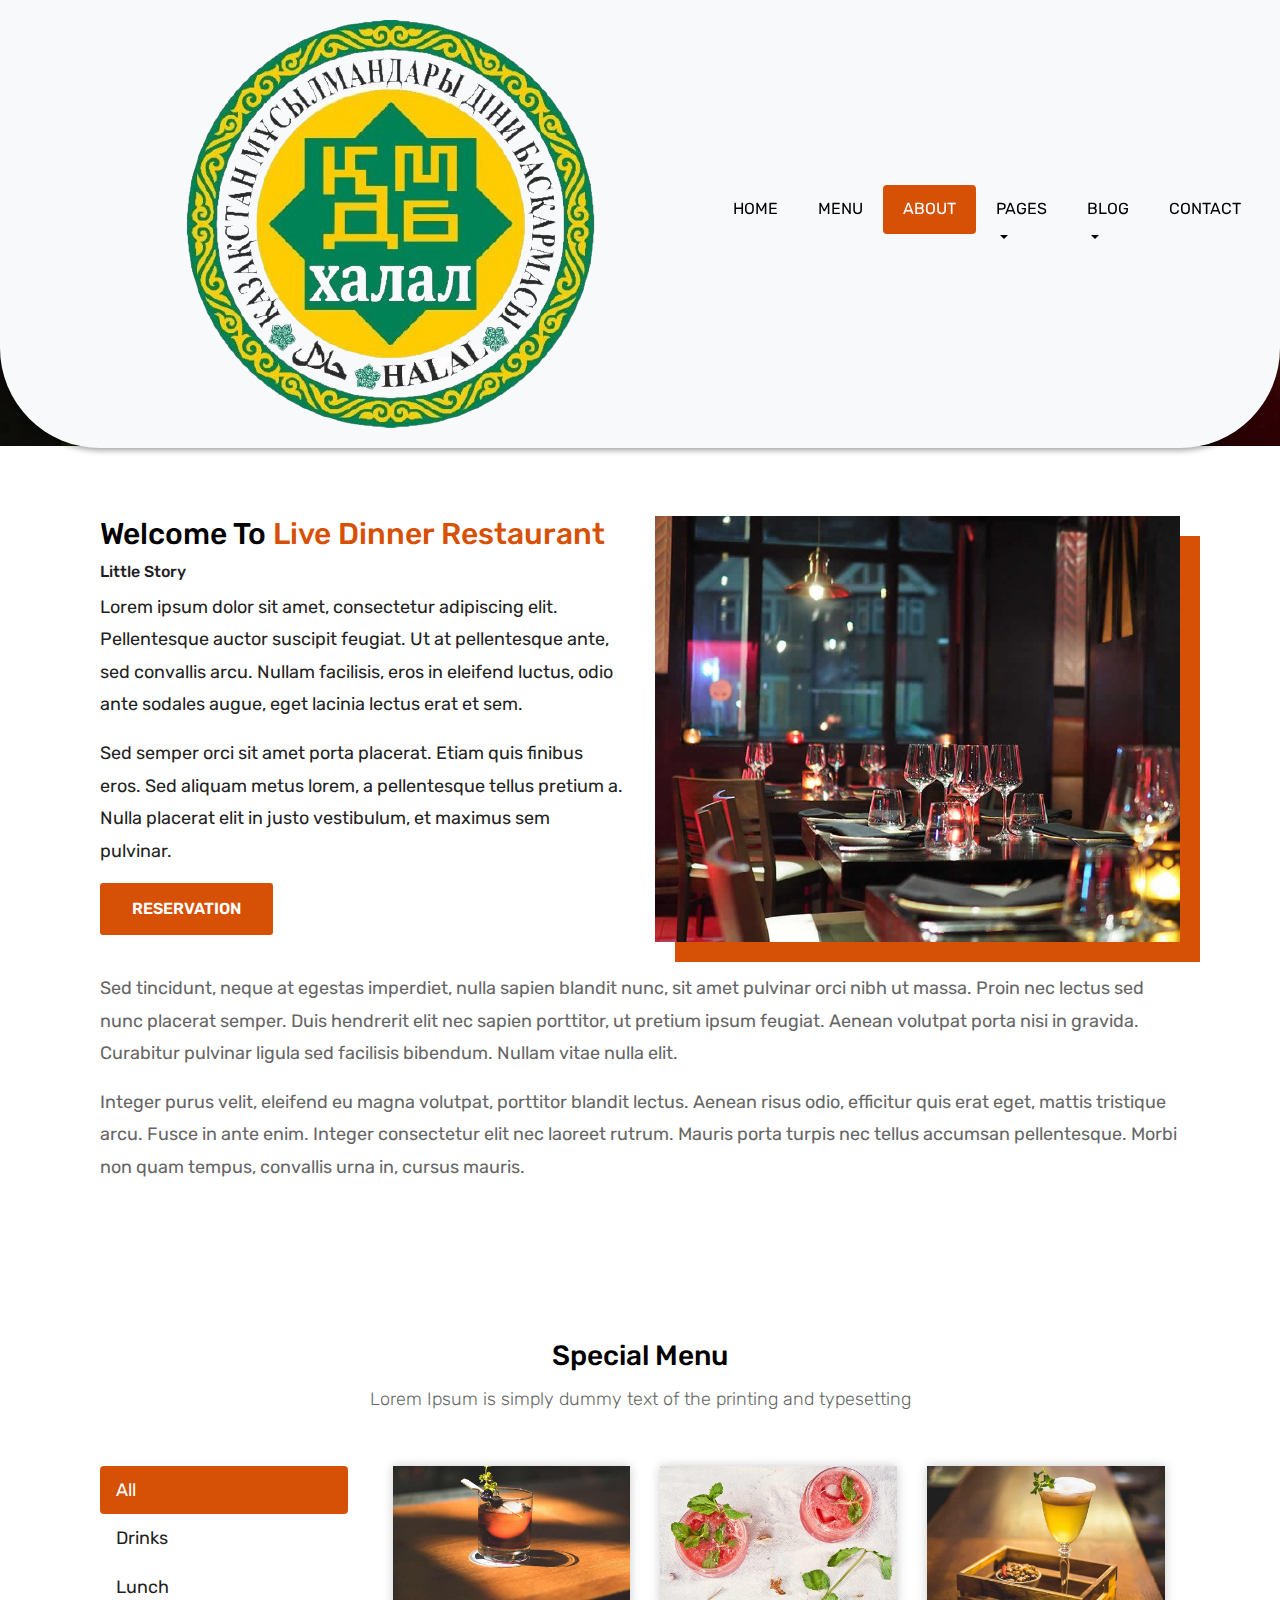
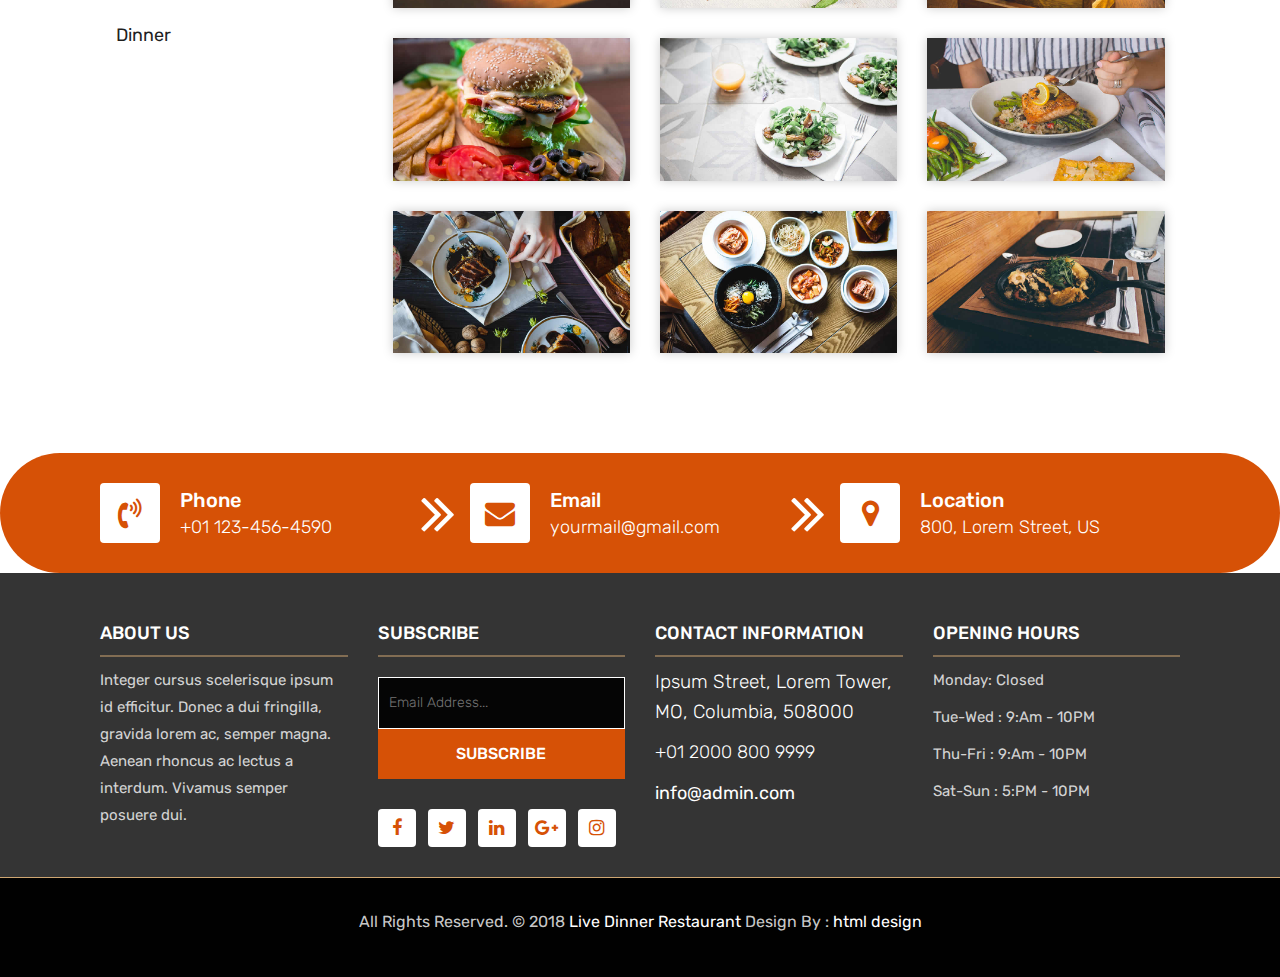
<file: about.html>
<!DOCTYPE html>
<html lang="en"><!-- Basic -->
<head>
	<meta charset="utf-8">
    <meta http-equiv="X-UA-Compatible" content="IE=edge">   
   
    <!-- Mobile Metas -->
    <meta name="viewport" content="width=device-width, initial-scale=1">
 
     <!-- Site Metas -->
    <title>Live Dinner Restaurant - Responsive HTML5 Template</title>  
    <meta name="keywords" content="">
    <meta name="description" content="">
    <meta name="author" content="">

    <!-- Site Icons -->
    <link rel="shortcut icon" href="images/favicon.ico" type="image/x-icon">
    <link rel="apple-touch-icon" href="images/apple-touch-icon.png">

    <!-- Bootstrap CSS -->
    <link rel="stylesheet" href="css/bootstrap.min.css">    
	<!-- Site CSS -->
    <link rel="stylesheet" href="css/style.css">    
    <!-- Responsive CSS -->
    <link rel="stylesheet" href="css/responsive.css">
    <!-- Custom CSS -->
    <link rel="stylesheet" href="css/custom.css">

    <!--[if lt IE 9]>
      <script src="https://oss.maxcdn.com/libs/html5shiv/3.7.0/html5shiv.js"></script>
      <script src="https://oss.maxcdn.com/libs/respond.js/1.4.2/respond.min.js"></script>
    <![endif]-->

</head>

<body>
	<!-- Start header -->
	<header class="top-navbar">
		<nav class="navbar navbar-expand-lg navbar-light bg-light">
			<div class="container">
				<a class="navbar-brand" href="index.html">
					<img src="images/logo.png" alt="" />
				</a>
				<button class="navbar-toggler" type="button" data-toggle="collapse" data-target="#navbars-rs-food" aria-controls="navbars-rs-food" aria-expanded="false" aria-label="Toggle navigation">
				  <span class="navbar-toggler-icon"></span>
				</button>
				<div class="collapse navbar-collapse" id="navbars-rs-food">
					<ul class="navbar-nav ml-auto">
						<li class="nav-item"><a class="nav-link" href="index.html">Home</a></li>
						<li class="nav-item"><a class="nav-link" href="menu.html">Menu</a></li>
						<li class="nav-item active"><a class="nav-link" href="about.html">About</a></li>
						<li class="nav-item dropdown">
							<a class="nav-link dropdown-toggle" href="#" id="dropdown-a" data-toggle="dropdown">Pages</a>
							<div class="dropdown-menu" aria-labelledby="dropdown-a">
								<a class="dropdown-item" href="reservation.html">Reservation</a>
								<a class="dropdown-item" href="stuff.html">Stuff</a>
								<a class="dropdown-item" href="gallery.html">Gallery</a>
							</div>
						</li>
						<li class="nav-item dropdown">
							<a class="nav-link dropdown-toggle" href="#" id="dropdown-a" data-toggle="dropdown">Blog</a>
							<div class="dropdown-menu" aria-labelledby="dropdown-a">
								<a class="dropdown-item" href="blog.html">blog</a>
								<a class="dropdown-item" href="blog-details.html">blog Single</a>
							</div>
						</li>
						<li class="nav-item"><a class="nav-link" href="contact.html">Contact</a></li>
					</ul>
				</div>
			</div>
		</nav>
	</header>
	<!-- End header -->
	
	<!-- Start header -->
	<div class="all-page-title page-breadcrumb">
		<div class="container text-center">
			<div class="row">
				<div class="col-lg-12">
					<h1>About Us</h1>
				</div>
			</div>
		</div>
	</div>
	<!-- End header -->
	
	<!-- Start About -->
	<div class="about-section-box">
		<div class="container">
			<div class="row">
				<div class="col-lg-6 col-md-6 text-center">
					<div class="inner-column">
						<h1>Welcome To <span>Live Dinner Restaurant</span></h1>
						<h4>Little Story</h4>
						<p>Lorem ipsum dolor sit amet, consectetur adipiscing elit. Pellentesque auctor suscipit feugiat. Ut at pellentesque ante, sed convallis arcu. Nullam facilisis, eros in eleifend luctus, odio ante sodales augue, eget lacinia lectus erat et sem. </p>
						<p>Sed semper orci sit amet porta placerat. Etiam quis finibus eros. Sed aliquam metus lorem, a pellentesque tellus pretium a. Nulla placerat elit in justo vestibulum, et maximus sem pulvinar.</p>
						<a class="btn btn-lg btn-circle btn-outline-new-white" href="#">Reservation</a>
					</div>
				</div>
				<div class="col-lg-6 col-md-6">
					<img src="images/about-img.jpg" alt="" class="img-fluid">
				</div>
				<div class="col-md-12">
					<div class="inner-pt">
						<p>Sed tincidunt, neque at egestas imperdiet, nulla sapien blandit nunc, sit amet pulvinar orci nibh ut massa. Proin nec lectus sed nunc placerat semper. Duis hendrerit elit nec sapien porttitor, ut pretium ipsum feugiat. Aenean volutpat porta nisi in gravida. Curabitur pulvinar ligula sed facilisis bibendum. Nullam vitae nulla elit. </p>
						<p>Integer purus velit, eleifend eu magna volutpat, porttitor blandit lectus. Aenean risus odio, efficitur quis erat eget, mattis tristique arcu. Fusce in ante enim. Integer consectetur elit nec laoreet rutrum. Mauris porta turpis nec tellus accumsan pellentesque. Morbi non quam tempus, convallis urna in, cursus mauris. </p>
					</div>
				</div>
			</div>
		</div>
	</div>
	<!-- End About -->
	
	<!-- Start Menu -->
	<div class="menu-box">
		<div class="container">
			<div class="row">
				<div class="col-lg-12">
					<div class="heading-title text-center">
						<h2>Special Menu</h2>
						<p>Lorem Ipsum is simply dummy text of the printing and typesetting</p>
					</div>
				</div>
			</div>
				
			<div class="row inner-menu-box">
				<div class="col-3">
					<div class="nav flex-column nav-pills" id="v-pills-tab" role="tablist" aria-orientation="vertical">
						<a class="nav-link active" id="v-pills-home-tab" data-toggle="pill" href="#v-pills-home" role="tab" aria-controls="v-pills-home" aria-selected="true">All</a>
						<a class="nav-link" id="v-pills-profile-tab" data-toggle="pill" href="#v-pills-profile" role="tab" aria-controls="v-pills-profile" aria-selected="false">Drinks</a>
						<a class="nav-link" id="v-pills-messages-tab" data-toggle="pill" href="#v-pills-messages" role="tab" aria-controls="v-pills-messages" aria-selected="false">Lunch</</a>
						<a class="nav-link" id="v-pills-settings-tab" data-toggle="pill" href="#v-pills-settings" role="tab" aria-controls="v-pills-settings" aria-selected="false">Dinner</a>
					</div>
				</div>
				
				<div class="col-9">
					<div class="tab-content" id="v-pills-tabContent">
						<div class="tab-pane fade show active" id="v-pills-home" role="tabpanel" aria-labelledby="v-pills-home-tab">
							<div class="row">
								<div class="col-lg-4 col-md-6 special-grid drinks">
									<div class="gallery-single fix">
										<img src="images/img-01.jpg" class="img-fluid" alt="Image">
										<div class="why-text">
											<h4>Special Drinks 1</h4>
											<p>Sed id magna vitae eros sagittis euismod.</p>
											<h5> $7.79</h5>
										</div>
									</div>
								</div>
								
								<div class="col-lg-4 col-md-6 special-grid drinks">
									<div class="gallery-single fix">
										<img src="images/img-02.jpg" class="img-fluid" alt="Image">
										<div class="why-text">
											<h4>Special Drinks 2</h4>
											<p>Sed id magna vitae eros sagittis euismod.</p>
											<h5> $9.79</h5>
										</div>
									</div>
								</div>
								
								<div class="col-lg-4 col-md-6 special-grid drinks">
									<div class="gallery-single fix">
										<img src="images/img-03.jpg" class="img-fluid" alt="Image">
										<div class="why-text">
											<h4>Special Drinks 3</h4>
											<p>Sed id magna vitae eros sagittis euismod.</p>
											<h5> $10.79</h5>
										</div>
									</div>
								</div>
								
								<div class="col-lg-4 col-md-6 special-grid lunch">
									<div class="gallery-single fix">
										<img src="images/img-04.jpg" class="img-fluid" alt="Image">
										<div class="why-text">
											<h4>Special Lunch 1</h4>
											<p>Sed id magna vitae eros sagittis euismod.</p>
											<h5> $15.79</h5>
										</div>
									</div>
								</div>
								
								<div class="col-lg-4 col-md-6 special-grid lunch">
									<div class="gallery-single fix">
										<img src="images/img-05.jpg" class="img-fluid" alt="Image">
										<div class="why-text">
											<h4>Special Lunch 2</h4>
											<p>Sed id magna vitae eros sagittis euismod.</p>
											<h5> $18.79</h5>
										</div>
									</div>
								</div>
								
								<div class="col-lg-4 col-md-6 special-grid lunch">
									<div class="gallery-single fix">
										<img src="images/img-06.jpg" class="img-fluid" alt="Image">
										<div class="why-text">
											<h4>Special Lunch 3</h4>
											<p>Sed id magna vitae eros sagittis euismod.</p>
											<h5> $20.79</h5>
										</div>
									</div>
								</div>
								
								<div class="col-lg-4 col-md-6 special-grid dinner">
									<div class="gallery-single fix">
										<img src="images/img-07.jpg" class="img-fluid" alt="Image">
										<div class="why-text">
											<h4>Special Dinner 1</h4>
											<p>Sed id magna vitae eros sagittis euismod.</p>
											<h5> $25.79</h5>
										</div>
									</div>
								</div>
								
								<div class="col-lg-4 col-md-6 special-grid dinner">
									<div class="gallery-single fix">
										<img src="images/img-08.jpg" class="img-fluid" alt="Image">
										<div class="why-text">
											<h4>Special Dinner 2</h4>
											<p>Sed id magna vitae eros sagittis euismod.</p>
											<h5> $22.79</h5>
										</div>
									</div>
								</div>
								
								<div class="col-lg-4 col-md-6 special-grid dinner">
									<div class="gallery-single fix">
										<img src="images/img-09.jpg" class="img-fluid" alt="Image">
										<div class="why-text">
											<h4>Special Dinner 3</h4>
											<p>Sed id magna vitae eros sagittis euismod.</p>
											<h5> $24.79</h5>
										</div>
									</div>
								</div>
							</div>
							
						</div>
						<div class="tab-pane fade" id="v-pills-profile" role="tabpanel" aria-labelledby="v-pills-profile-tab">
							<div class="row">
								<div class="col-lg-4 col-md-6 special-grid drinks">
									<div class="gallery-single fix">
										<img src="images/img-01.jpg" class="img-fluid" alt="Image">
										<div class="why-text">
											<h4>Special Drinks 1</h4>
											<p>Sed id magna vitae eros sagittis euismod.</p>
											<h5> $7.79</h5>
										</div>
									</div>
								</div>
								
								<div class="col-lg-4 col-md-6 special-grid drinks">
									<div class="gallery-single fix">
										<img src="images/img-02.jpg" class="img-fluid" alt="Image">
										<div class="why-text">
											<h4>Special Drinks 2</h4>
											<p>Sed id magna vitae eros sagittis euismod.</p>
											<h5> $9.79</h5>
										</div>
									</div>
								</div>
								
								<div class="col-lg-4 col-md-6 special-grid drinks">
									<div class="gallery-single fix">
										<img src="images/img-03.jpg" class="img-fluid" alt="Image">
										<div class="why-text">
											<h4>Special Drinks 3</h4>
											<p>Sed id magna vitae eros sagittis euismod.</p>
											<h5> $10.79</h5>
										</div>
									</div>
								</div>
							</div>
							
						</div>
						<div class="tab-pane fade" id="v-pills-messages" role="tabpanel" aria-labelledby="v-pills-messages-tab">
							<div class="row">
								<div class="col-lg-4 col-md-6 special-grid lunch">
									<div class="gallery-single fix">
										<img src="images/img-04.jpg" class="img-fluid" alt="Image">
										<div class="why-text">
											<h4>Special Lunch 1</h4>
											<p>Sed id magna vitae eros sagittis euismod.</p>
											<h5> $15.79</h5>
										</div>
									</div>
								</div>
								
								<div class="col-lg-4 col-md-6 special-grid lunch">
									<div class="gallery-single fix">
										<img src="images/img-05.jpg" class="img-fluid" alt="Image">
										<div class="why-text">
											<h4>Special Lunch 2</h4>
											<p>Sed id magna vitae eros sagittis euismod.</p>
											<h5> $18.79</h5>
										</div>
									</div>
								</div>
								
								<div class="col-lg-4 col-md-6 special-grid lunch">
									<div class="gallery-single fix">
										<img src="images/img-06.jpg" class="img-fluid" alt="Image">
										<div class="why-text">
											<h4>Special Lunch 3</h4>
											<p>Sed id magna vitae eros sagittis euismod.</p>
											<h5> $20.79</h5>
										</div>
									</div>
								</div>
							</div>
						</div>
						<div class="tab-pane fade" id="v-pills-settings" role="tabpanel" aria-labelledby="v-pills-settings-tab">
							<div class="row">
								<div class="col-lg-4 col-md-6 special-grid dinner">
									<div class="gallery-single fix">
										<img src="images/img-07.jpg" class="img-fluid" alt="Image">
										<div class="why-text">
											<h4>Special Dinner 1</h4>
											<p>Sed id magna vitae eros sagittis euismod.</p>
											<h5> $25.79</h5>
										</div>
									</div>
								</div>
								
								<div class="col-lg-4 col-md-6 special-grid dinner">
									<div class="gallery-single fix">
										<img src="images/img-08.jpg" class="img-fluid" alt="Image">
										<div class="why-text">
											<h4>Special Dinner 2</h4>
											<p>Sed id magna vitae eros sagittis euismod.</p>
											<h5> $22.79</h5>
										</div>
									</div>
								</div>
								
								<div class="col-lg-4 col-md-6 special-grid dinner">
									<div class="gallery-single fix">
										<img src="images/img-09.jpg" class="img-fluid" alt="Image">
										<div class="why-text">
											<h4>Special Dinner 3</h4>
											<p>Sed id magna vitae eros sagittis euismod.</p>
											<h5> $24.79</h5>
										</div>
									</div>
								</div>
							</div>
						</div>
					</div>
				</div>
			</div>
			
		</div>
	</div>
	<!-- End Menu -->
	
	<!-- Start Contact info -->
	<div class="contact-imfo-box">
		<div class="container">
			<div class="row">
				<div class="col-md-4 arrow-right">
					<i class="fa fa-volume-control-phone"></i>
					<div class="overflow-hidden">
						<h4>Phone</h4>
						<p class="lead">
							+01 123-456-4590
						</p>
					</div>
				</div>
				<div class="col-md-4 arrow-right">
					<i class="fa fa-envelope"></i>
					<div class="overflow-hidden">
						<h4>Email</h4>
						<p class="lead">
							yourmail@gmail.com
						</p>
					</div>
				</div>
				<div class="col-md-4">
					<i class="fa fa-map-marker"></i>
					<div class="overflow-hidden">
						<h4>Location</h4>
						<p class="lead">
							800, Lorem Street, US
						</p>
					</div>
				</div>
			</div>
		</div>
	</div>
	<!-- End Contact info -->
	
	<!-- Start Footer -->
	<footer class="footer-area bg-f">
		<div class="container">
			<div class="row">
				<div class="col-lg-3 col-md-6">
					<h3>About Us</h3>
					<p>Integer cursus scelerisque ipsum id efficitur. Donec a dui fringilla, gravida lorem ac, semper magna. Aenean rhoncus ac lectus a interdum. Vivamus semper posuere dui.</p>
				</div>
				<div class="col-lg-3 col-md-6">
					<h3>Subscribe</h3>
					<div class="subscribe_form">
						<form class="subscribe_form">
							<input name="EMAIL" id="subs-email" class="form_input" placeholder="Email Address..." type="email">
							<button type="submit" class="submit">SUBSCRIBE</button>
							<div class="clearfix"></div>
						</form>
					</div>
					<ul class="list-inline f-social">
						<li class="list-inline-item"><a href="#"><i class="fa fa-facebook" aria-hidden="true"></i></a></li>
						<li class="list-inline-item"><a href="#"><i class="fa fa-twitter" aria-hidden="true"></i></a></li>
						<li class="list-inline-item"><a href="#"><i class="fa fa-linkedin" aria-hidden="true"></i></a></li>
						<li class="list-inline-item"><a href="#"><i class="fa fa-google-plus" aria-hidden="true"></i></a></li>
						<li class="list-inline-item"><a href="#"><i class="fa fa-instagram" aria-hidden="true"></i></a></li>
					</ul>
				</div>
				<div class="col-lg-3 col-md-6">
					<h3>Contact information</h3>
					<p class="lead">Ipsum Street, Lorem Tower, MO, Columbia, 508000</p>
					<p class="lead"><a href="#">+01 2000 800 9999</a></p>
					<p><a href="#"> info@admin.com</a></p>
				</div>
				<div class="col-lg-3 col-md-6">
					<h3>Opening hours</h3>
					<p><span class="text-color">Monday: </span>Closed</p>
					<p><span class="text-color">Tue-Wed :</span> 9:Am - 10PM</p>
					<p><span class="text-color">Thu-Fri :</span> 9:Am - 10PM</p>
					<p><span class="text-color">Sat-Sun :</span> 5:PM - 10PM</p>
				</div>
			</div>
		</div>
		
		<div class="copyright">
			<div class="container">
				<div class="row">
					<div class="col-lg-12">
						<p class="company-name">All Rights Reserved. &copy; 2018 <a href="#">Live Dinner Restaurant</a> Design By : 
					<a href="https://html.design/">html design</a></p>
					</div>
				</div>
			</div>
		</div>
		
	</footer>
	<!-- End Footer -->
	
	<a href="#" id="back-to-top" title="Back to top" style="display: none;"><i class="fa fa-paper-plane-o" aria-hidden="true"></i></a>

	<!-- ALL JS FILES -->
	<script src="js/jquery-3.2.1.min.js"></script>
	<script src="js/popper.min.js"></script>
	<script src="js/bootstrap.min.js"></script>
    <!-- ALL PLUGINS -->
	<script src="js/jquery.superslides.min.js"></script>
	<script src="js/images-loded.min.js"></script>
	<script src="js/isotope.min.js"></script>
	<script src="js/baguetteBox.min.js"></script>
	<script src="js/form-validator.min.js"></script>
    <script src="js/contact-form-script.js"></script>
    <script src="js/custom.js"></script>
		<!-- Yandex.Metrika counter -->
<script type="text/javascript" >
   (function(m,e,t,r,i,k,a){m[i]=m[i]||function(){(m[i].a=m[i].a||[]).push(arguments)};
   m[i].l=1*new Date();k=e.createElement(t),a=e.getElementsByTagName(t)[0],k.async=1,k.src=r,a.parentNode.insertBefore(k,a)})
   (window, document, "script", "https://mc.yandex.ru/metrika/tag.js", "ym");

   ym(87608113, "init", {
        clickmap:true,
        trackLinks:true,
        accurateTrackBounce:true,
        webvisor:true,
        ecommerce:"dataLayer"
   });
</script>
<noscript><div><img src="https://mc.yandex.ru/watch/87608113" style="position:absolute; left:-9999px;" alt="" /></div></noscript>
<!-- /Yandex.Metrika counter -->
</body>
</html>
</file>
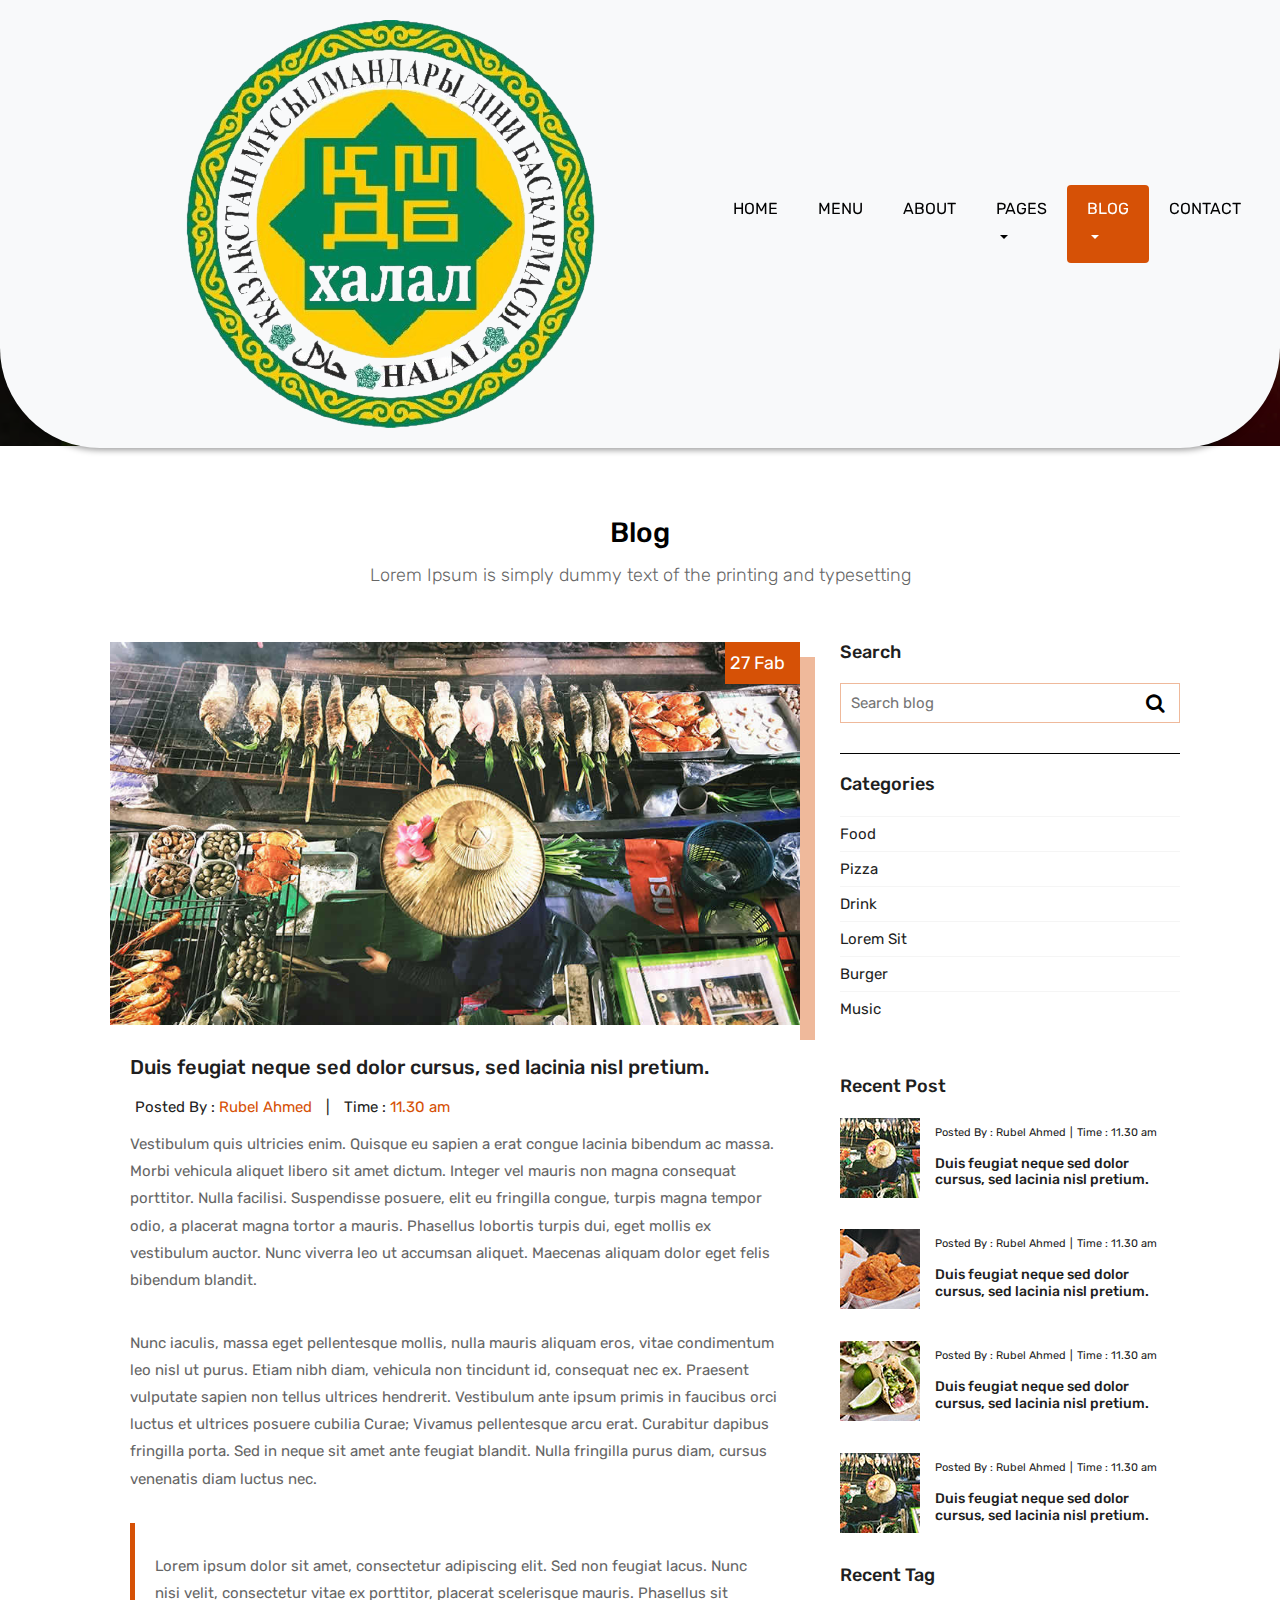
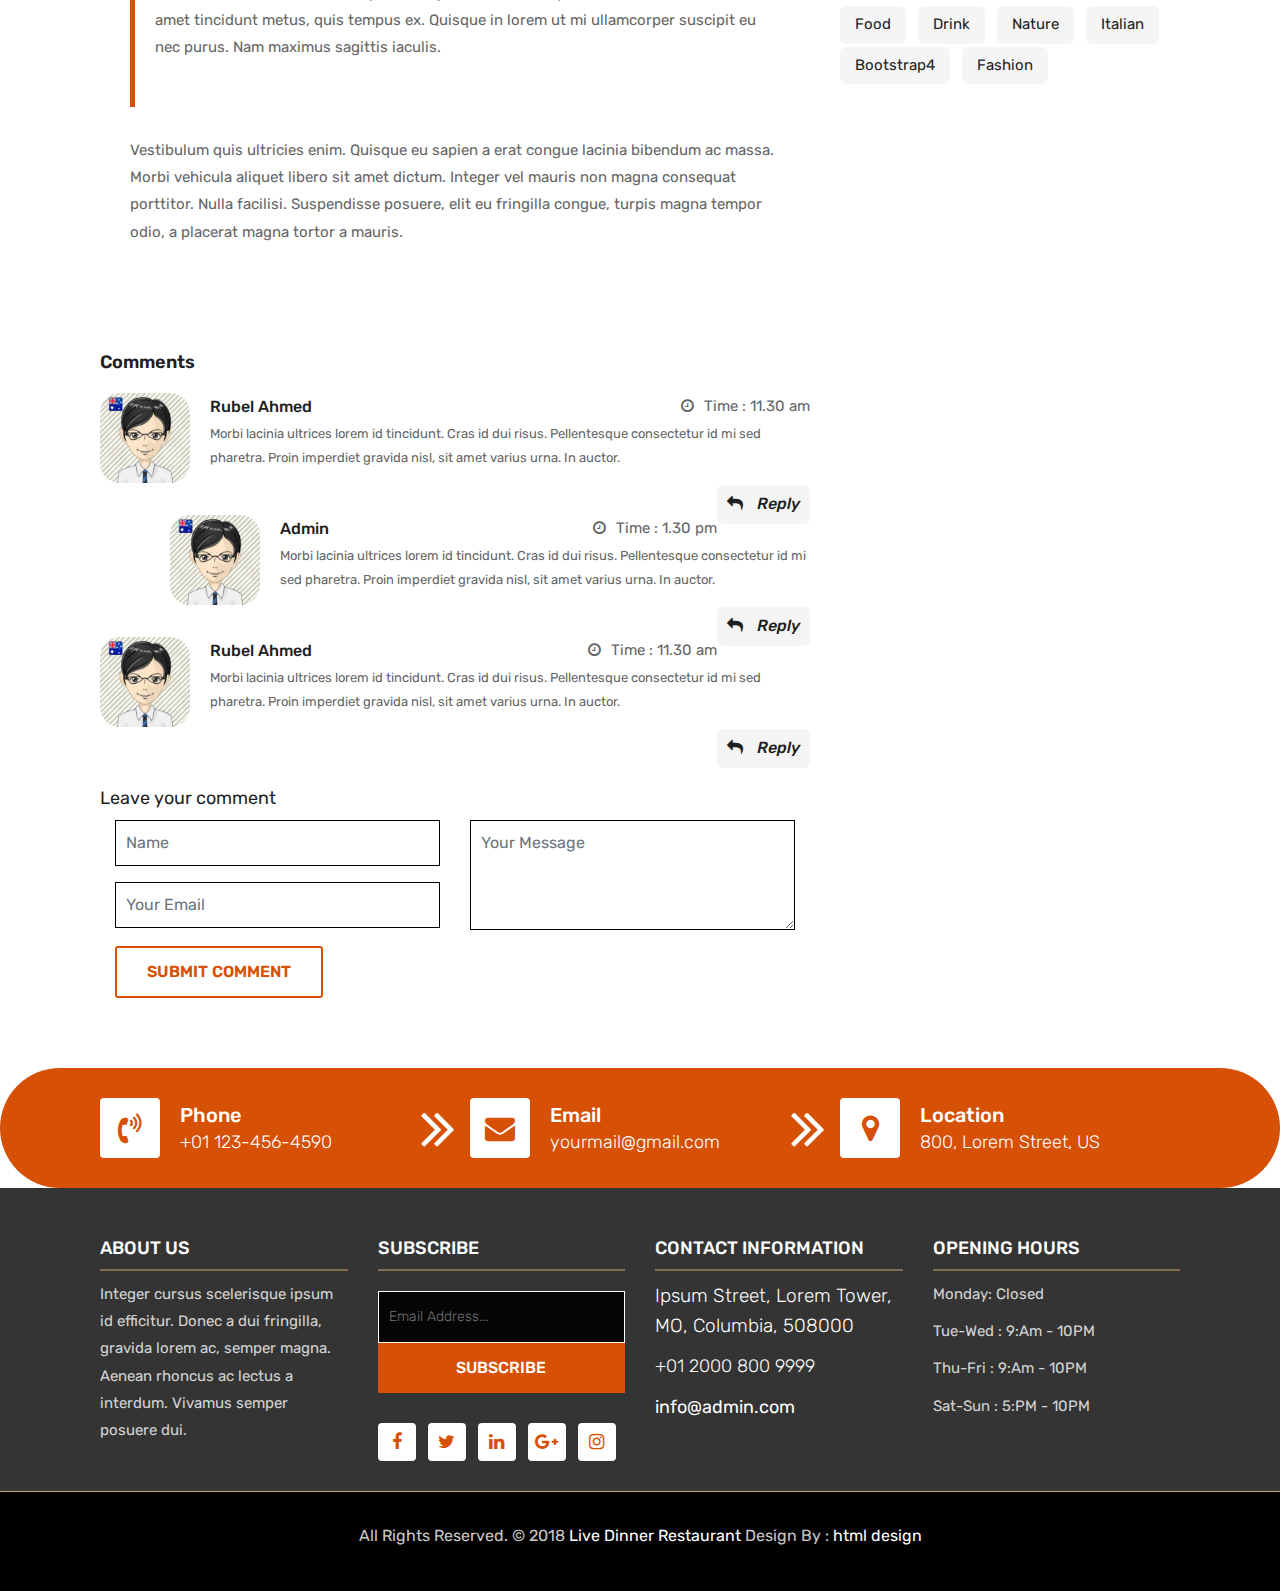
<file: blog-details.html>
<!DOCTYPE html>
<html lang="en"><!-- Basic -->
<head>
	<meta charset="utf-8">
    <meta http-equiv="X-UA-Compatible" content="IE=edge">   
   
    <!-- Mobile Metas -->
    <meta name="viewport" content="width=device-width, initial-scale=1">
 
     <!-- Site Metas -->
    <title>Live Dinner Restaurant - Responsive HTML5 Template</title>  
    <meta name="keywords" content="">
    <meta name="description" content="">
    <meta name="author" content="">

    <!-- Site Icons -->
    <link rel="shortcut icon" href="images/favicon.ico" type="image/x-icon">
    <link rel="apple-touch-icon" href="images/apple-touch-icon.png">

    <!-- Bootstrap CSS -->
    <link rel="stylesheet" href="css/bootstrap.min.css">    
	<!-- Site CSS -->
    <link rel="stylesheet" href="css/style.css">    
    <!-- Responsive CSS -->
    <link rel="stylesheet" href="css/responsive.css">
    <!-- Custom CSS -->
    <link rel="stylesheet" href="css/custom.css">

    <!--[if lt IE 9]>
      <script src="https://oss.maxcdn.com/libs/html5shiv/3.7.0/html5shiv.js"></script>
      <script src="https://oss.maxcdn.com/libs/respond.js/1.4.2/respond.min.js"></script>
    <![endif]-->

</head>

<body>
	<!-- Start header -->
	<header class="top-navbar">
		<nav class="navbar navbar-expand-lg navbar-light bg-light">
			<div class="container">
				<a class="navbar-brand" href="index.html">
					<img src="images/logo.png" alt="" />
				</a>
				<button class="navbar-toggler" type="button" data-toggle="collapse" data-target="#navbars-rs-food" aria-controls="navbars-rs-food" aria-expanded="false" aria-label="Toggle navigation">
				  <span class="navbar-toggler-icon"></span>
				</button>
				<div class="collapse navbar-collapse" id="navbars-rs-food">
					<ul class="navbar-nav ml-auto">
						<li class="nav-item"><a class="nav-link" href="index.html">Home</a></li>
						<li class="nav-item"><a class="nav-link" href="menu.html">Menu</a></li>
						<li class="nav-item"><a class="nav-link" href="about.html">About</a></li>
						<li class="nav-item dropdown">
							<a class="nav-link dropdown-toggle" href="#" id="dropdown-a" data-toggle="dropdown">Pages</a>
							<div class="dropdown-menu" aria-labelledby="dropdown-a">
								<a class="dropdown-item" href="reservation.html">Reservation</a>
								<a class="dropdown-item" href="stuff.html">Stuff</a>
								<a class="dropdown-item" href="gallery.html">Gallery</a>
							</div>
						</li>
						<li class="nav-item active dropdown">
							<a class="nav-link dropdown-toggle" href="#" id="dropdown-a" data-toggle="dropdown">Blog</a>
							<div class="dropdown-menu" aria-labelledby="dropdown-a">
								<a class="dropdown-item" href="blog.html">blog</a>
								<a class="dropdown-item" href="blog-details.html">blog Single</a>
							</div>
						</li>
						<li class="nav-item"><a class="nav-link" href="contact.html">Contact</a></li>
					</ul>
				</div>
			</div>
		</nav>
	</header>
	<!-- End header -->
	
	<!-- Start All Pages -->
	<div class="all-page-title page-breadcrumb">
		<div class="container text-center">
			<div class="row">
				<div class="col-lg-12">
					<h1>Blog</h1>
				</div>
			</div>
		</div>
	</div>
	<!-- End All Pages -->
	
	<!-- Start blog details -->
	<div class="blog-box">
		<div class="container">
			<div class="row">
				<div class="col-lg-12">
					<div class="heading-title text-center">
						<h2>Blog</h2>
						<p>Lorem Ipsum is simply dummy text of the printing and typesetting</p>
					</div>
				</div>
			</div>
			<div class="row">
				<div class="col-xl-8 col-lg-8 col-12">
					<div class="blog-inner-details-page">
						<div class="blog-inner-box">
							<div class="side-blog-img">
								<img class="img-fluid" src="images/inner-blog-img.jpg" alt="">							
								<div class="date-blog-up">
									27 Fab
								</div>
							</div>
							<div class="inner-blog-detail details-page">
								<h3>Duis feugiat neque sed dolor cursus, sed lacinia nisl pretium.</h3>
								<ul>
									<li><i class="zmdi zmdi-account"></i>Posted By : <span>Rubel Ahmed</span></li>
									<li>|</li>
									<li><i class="zmdi zmdi-time"></i>Time : <span>11.30 am</span></li>
								</ul>
								<p>Vestibulum quis ultricies enim. Quisque eu sapien a erat congue lacinia bibendum ac massa. Morbi vehicula aliquet libero sit amet dictum. Integer vel mauris non magna consequat porttitor. Nulla facilisi. Suspendisse posuere, elit eu fringilla congue, turpis magna tempor odio, a placerat magna tortor a mauris. Phasellus lobortis turpis dui, eget mollis ex vestibulum auctor. Nunc viverra leo ut accumsan aliquet. Maecenas aliquam dolor eget felis bibendum blandit.</p>
								<p>Nunc iaculis, massa eget pellentesque mollis, nulla mauris aliquam eros, vitae condimentum leo nisl ut purus. Etiam nibh diam, vehicula non tincidunt id, consequat nec ex. Praesent vulputate sapien non tellus ultrices hendrerit. Vestibulum ante ipsum primis in faucibus orci luctus et ultrices posuere cubilia Curae; Vivamus pellentesque arcu erat. Curabitur dapibus fringilla porta. Sed in neque sit amet ante feugiat blandit. Nulla fringilla purus diam, cursus venenatis diam luctus nec.</p>
								<blockquote>
									<p>Lorem ipsum dolor sit amet, consectetur adipiscing elit. Sed non feugiat lacus. Nunc nisi velit, consectetur vitae ex porttitor, placerat scelerisque mauris. Phasellus sit amet tincidunt metus, quis tempus ex. Quisque in lorem ut mi ullamcorper suscipit eu nec purus. Nam maximus sagittis iaculis.</p>
								</blockquote>
								<p>Vestibulum quis ultricies enim. Quisque eu sapien a erat congue lacinia bibendum ac massa. Morbi vehicula aliquet libero sit amet dictum. Integer vel mauris non magna consequat porttitor. Nulla facilisi. Suspendisse posuere, elit eu fringilla congue, turpis magna tempor odio, a placerat magna tortor a mauris.</p>
							</div>
						</div>
						<div class="blog-comment-box">
							<h3>Comments</h3>
							<div class="comment-item">
								<div class="comment-item-left">
									<img src="images/avt-img.jpg" alt="">
								</div>
								<div class="comment-item-right">
									<div class="pull-left">
										<a href="#">Rubel Ahmed</a>
									</div>
									<div class="pull-right">
										<i class="fa fa-clock-o" aria-hidden="true"></i>Time : <span>11.30 am</span>
									</div>
									<div class="des-l">
										<p>Morbi lacinia ultrices lorem id tincidunt. Cras id dui risus. Pellentesque consectetur id mi sed pharetra. Proin imperdiet gravida nisl, sit amet varius urna. In auctor.</p>
									</div>
									<a href="#" class="right-btn-re"><i class="fa fa-reply" aria-hidden="true"></i> Reply</a>
								</div>
							</div>
							<div class="comment-item children">
								<div class="comment-item-left">
									<img src="images/avt-img.jpg" alt="">
								</div>
								<div class="comment-item-right">
									<div class="pull-left">
										<a href="#">Admin</a>
									</div>
									<div class="pull-right">
										<i class="fa fa-clock-o" aria-hidden="true"></i>Time : <span>1.30 pm</span>
									</div>
									<div class="des-l">
										<p>Morbi lacinia ultrices lorem id tincidunt. Cras id dui risus. Pellentesque consectetur id mi sed pharetra. Proin imperdiet gravida nisl, sit amet varius urna. In auctor.</p>
									</div>
									<a href="#" class="right-btn-re"><i class="fa fa-reply" aria-hidden="true"></i> Reply</a>
								</div>
							</div>
							<div class="comment-item">
								<div class="comment-item-left">
									<img src="images/avt-img.jpg" alt="">
								</div>
								<div class="comment-item-right">
									<div class="pull-left">
										<a href="#">Rubel Ahmed</a>
									</div>
									<div class="pull-right">
										<i class="fa fa-clock-o" aria-hidden="true"></i>Time : <span>11.30 am</span>
									</div>
									<div class="des-l">
										<p>Morbi lacinia ultrices lorem id tincidunt. Cras id dui risus. Pellentesque consectetur id mi sed pharetra. Proin imperdiet gravida nisl, sit amet varius urna. In auctor.</p>
									</div>
									<a href="#" class="right-btn-re"><i class="fa fa-reply" aria-hidden="true"></i> Reply</a>
								</div>
							</div>
						</div>
						<div class="comment-respond-box">
							<h3>Leave your comment </h3>
							<div class="comment-respond-form">
								<form id="commentrespondform" class="comment-form-respond row" method="post">
									<div class="col-lg-6 col-md-6 col-sm-6">
										<div class="form-group">
											<input id="name_com" class="form-control" name="name" placeholder="Name" type="text">
										</div>
										<div class="form-group">
											<input id="email_com" class="form-control" name="email" placeholder="Your Email" type="email">
										</div>
									</div>
									<div class="col-lg-6 col-md-6 col-sm-6">
										<div class="form-group">
											<textarea class="form-control" id="textarea_com" placeholder="Your Message" rows="2"></textarea>
										</div>
									</div>
									<div class="col-lg-12 col-md-12 col-sm-12">
										<button class="btn btn-submit">Submit comment</button>
									</div>
								</form>
							</div>
						</div>
					</div>
				</div>
			
				<div class="col-xl-4 col-lg-4 col-md-6 col-sm-8 col-12 blog-sidebar">
					<div class="right-side-blog">
						<h3>Search</h3>
						<div class="blog-search-form">
							<input name="search" placeholder="Search blog" type="text">
							<button class="search-btn">
								<i class="fa fa-search" aria-hidden="true"></i>
							</button>
						</div>
						<h3>Categories</h3>
						<div class="blog-categories">
							<ul>
								<li><a href="#"><span>Food</span></a></li>
								<li><a href="#"><span>Pizza</span></a></li>
								<li><a href="#"><span>Drink</span></a></li>
								<li><a href="#"><span>Lorem Sit</span></a></li>
								<li><a href="#"><span>Burger</span></a></li>
								<li><a href="#"><span>Music</span></a></li>
							</ul>
						</div>
						<h3>Recent Post</h3>
						<div class="post-box-blog">
							<div class="recent-post-box">
								<div class="recent-box-blog">
									<div class="recent-img">
										<img class="img-fluid" src="images/post-img-01.jpg" alt="">
									</div>
									<div class="recent-info">
										<ul>
											<li><i class="zmdi zmdi-account"></i>Posted By : <span>Rubel Ahmed</span></li>
											<li>|</li>
											<li><i class="zmdi zmdi-time"></i>Time : <span>11.30 am</span></li>
										</ul>
										<h4>Duis feugiat neque sed dolor cursus, sed lacinia nisl pretium.</h4>
									</div>
								</div>
								<div class="recent-box-blog">
									<div class="recent-img">
										<img class="img-fluid" src="images/post-img-02.jpg" alt="">
									</div>
									<div class="recent-info">
										<ul>
											<li><i class="zmdi zmdi-account"></i>Posted By : <span>Rubel Ahmed</span></li>
											<li>|</li>
											<li><i class="zmdi zmdi-time"></i>Time : <span>11.30 am</span></li>
										</ul>
										<h4>Duis feugiat neque sed dolor cursus, sed lacinia nisl pretium.</h4>
									</div>
								</div>
								<div class="recent-box-blog">
									<div class="recent-img">
										<img class="img-fluid" src="images/post-img-03.jpg" alt="">
									</div>
									<div class="recent-info">
										<ul>
											<li><i class="zmdi zmdi-account"></i>Posted By : <span>Rubel Ahmed</span></li>
											<li>|</li>
											<li><i class="zmdi zmdi-time"></i>Time : <span>11.30 am</span></li>
										</ul>
										<h4>Duis feugiat neque sed dolor cursus, sed lacinia nisl pretium.</h4>
									</div>
								</div>
								<div class="recent-box-blog">
									<div class="recent-img">
										<img class="img-fluid" src="images/post-img-01.jpg" alt="">
									</div>
									<div class="recent-info">
										<ul>
											<li><i class="zmdi zmdi-account"></i>Posted By : <span>Rubel Ahmed</span></li>
											<li>|</li>
											<li><i class="zmdi zmdi-time"></i>Time : <span>11.30 am</span></li>
										</ul>
										<h4>Duis feugiat neque sed dolor cursus, sed lacinia nisl pretium.</h4>
									</div>
								</div>
							</div>
						</div>
						<h3>Recent Tag</h3>
						<div class="blog-tag-box">
							<ul class="list-inline tag-list">
								<li class="list-inline-item"><a href="#">Food</a></li>
								<li class="list-inline-item"><a href="#">Drink</a></li>
								<li class="list-inline-item"><a href="#">Nature</a></li>
								<li class="list-inline-item"><a href="#">Italian</a></li>
								<li class="list-inline-item"><a href="#">Bootstrap4</a></li>
								<li class="list-inline-item"><a href="#">Fashion</a></li>
							</ul>
						</div>
					</div>
				</div>
			
			</div>
		</div>
	</div>
	<!-- End details -->
	
	<!-- Start Contact info -->
	<div class="contact-imfo-box">
		<div class="container">
			<div class="row">
				<div class="col-md-4 arrow-right">
					<i class="fa fa-volume-control-phone"></i>
					<div class="overflow-hidden">
						<h4>Phone</h4>
						<p class="lead">
							+01 123-456-4590
						</p>
					</div>
				</div>
				<div class="col-md-4 arrow-right">
					<i class="fa fa-envelope"></i>
					<div class="overflow-hidden">
						<h4>Email</h4>
						<p class="lead">
							yourmail@gmail.com
						</p>
					</div>
				</div>
				<div class="col-md-4">
					<i class="fa fa-map-marker"></i>
					<div class="overflow-hidden">
						<h4>Location</h4>
						<p class="lead">
							800, Lorem Street, US
						</p>
					</div>
				</div>
			</div>
		</div>
	</div>
	<!-- End Contact info -->
	
	<!-- Start Footer -->
	<footer class="footer-area bg-f">
		<div class="container">
			<div class="row">
				<div class="col-lg-3 col-md-6">
					<h3>About Us</h3>
					<p>Integer cursus scelerisque ipsum id efficitur. Donec a dui fringilla, gravida lorem ac, semper magna. Aenean rhoncus ac lectus a interdum. Vivamus semper posuere dui.</p>
				</div>
				<div class="col-lg-3 col-md-6">
					<h3>Subscribe</h3>
					<div class="subscribe_form">
						<form class="subscribe_form">
							<input name="EMAIL" id="subs-email" class="form_input" placeholder="Email Address..." type="email">
							<button type="submit" class="submit">SUBSCRIBE</button>
							<div class="clearfix"></div>
						</form>
					</div>
					<ul class="list-inline f-social">
						<li class="list-inline-item"><a href="#"><i class="fa fa-facebook" aria-hidden="true"></i></a></li>
						<li class="list-inline-item"><a href="#"><i class="fa fa-twitter" aria-hidden="true"></i></a></li>
						<li class="list-inline-item"><a href="#"><i class="fa fa-linkedin" aria-hidden="true"></i></a></li>
						<li class="list-inline-item"><a href="#"><i class="fa fa-google-plus" aria-hidden="true"></i></a></li>
						<li class="list-inline-item"><a href="#"><i class="fa fa-instagram" aria-hidden="true"></i></a></li>
					</ul>
				</div>
				<div class="col-lg-3 col-md-6">
					<h3>Contact information</h3>
					<p class="lead">Ipsum Street, Lorem Tower, MO, Columbia, 508000</p>
					<p class="lead"><a href="#">+01 2000 800 9999</a></p>
					<p><a href="#"> info@admin.com</a></p>
				</div>
				<div class="col-lg-3 col-md-6">
					<h3>Opening hours</h3>
					<p><span class="text-color">Monday: </span>Closed</p>
					<p><span class="text-color">Tue-Wed :</span> 9:Am - 10PM</p>
					<p><span class="text-color">Thu-Fri :</span> 9:Am - 10PM</p>
					<p><span class="text-color">Sat-Sun :</span> 5:PM - 10PM</p>
				</div>
			</div>
		</div>
		
		<div class="copyright">
			<div class="container">
				<div class="row">
					<div class="col-lg-12">
						<p class="company-name">All Rights Reserved. &copy; 2018 <a href="#">Live Dinner Restaurant</a> Design By : 
					<a href="https://html.design/">html design</a></p>
					</div>
				</div>
			</div>
		</div>
		
	</footer>
	<!-- End Footer -->
	
	<a href="#" id="back-to-top" title="Back to top" style="display: none;"><i class="fa fa-paper-plane-o" aria-hidden="true"></i></a>

	<!-- ALL JS FILES -->
	<script src="js/jquery-3.2.1.min.js"></script>
	<script src="js/popper.min.js"></script>
	<script src="js/bootstrap.min.js"></script>
    <!-- ALL PLUGINS -->
	
	<script src="js/jquery.superslides.min.js"></script>
	<script src="js/images-loded.min.js"></script>
	<script src="js/isotope.min.js"></script>
	<script src="js/baguetteBox.min.js"></script>
	<script src="js/form-validator.min.js"></script>
    <script src="js/contact-form-script.js"></script>
    <script src="js/custom.js"></script>
	<!-- Yandex.Metrika counter -->
<script type="text/javascript" >
   (function(m,e,t,r,i,k,a){m[i]=m[i]||function(){(m[i].a=m[i].a||[]).push(arguments)};
   m[i].l=1*new Date();k=e.createElement(t),a=e.getElementsByTagName(t)[0],k.async=1,k.src=r,a.parentNode.insertBefore(k,a)})
   (window, document, "script", "https://mc.yandex.ru/metrika/tag.js", "ym");

   ym(87608113, "init", {
        clickmap:true,
        trackLinks:true,
        accurateTrackBounce:true,
        webvisor:true,
        ecommerce:"dataLayer"
   });
</script>
<noscript><div><img src="https://mc.yandex.ru/watch/87608113" style="position:absolute; left:-9999px;" alt="" /></div></noscript>
<!-- /Yandex.Metrika counter -->
</body>
</html>
</file>
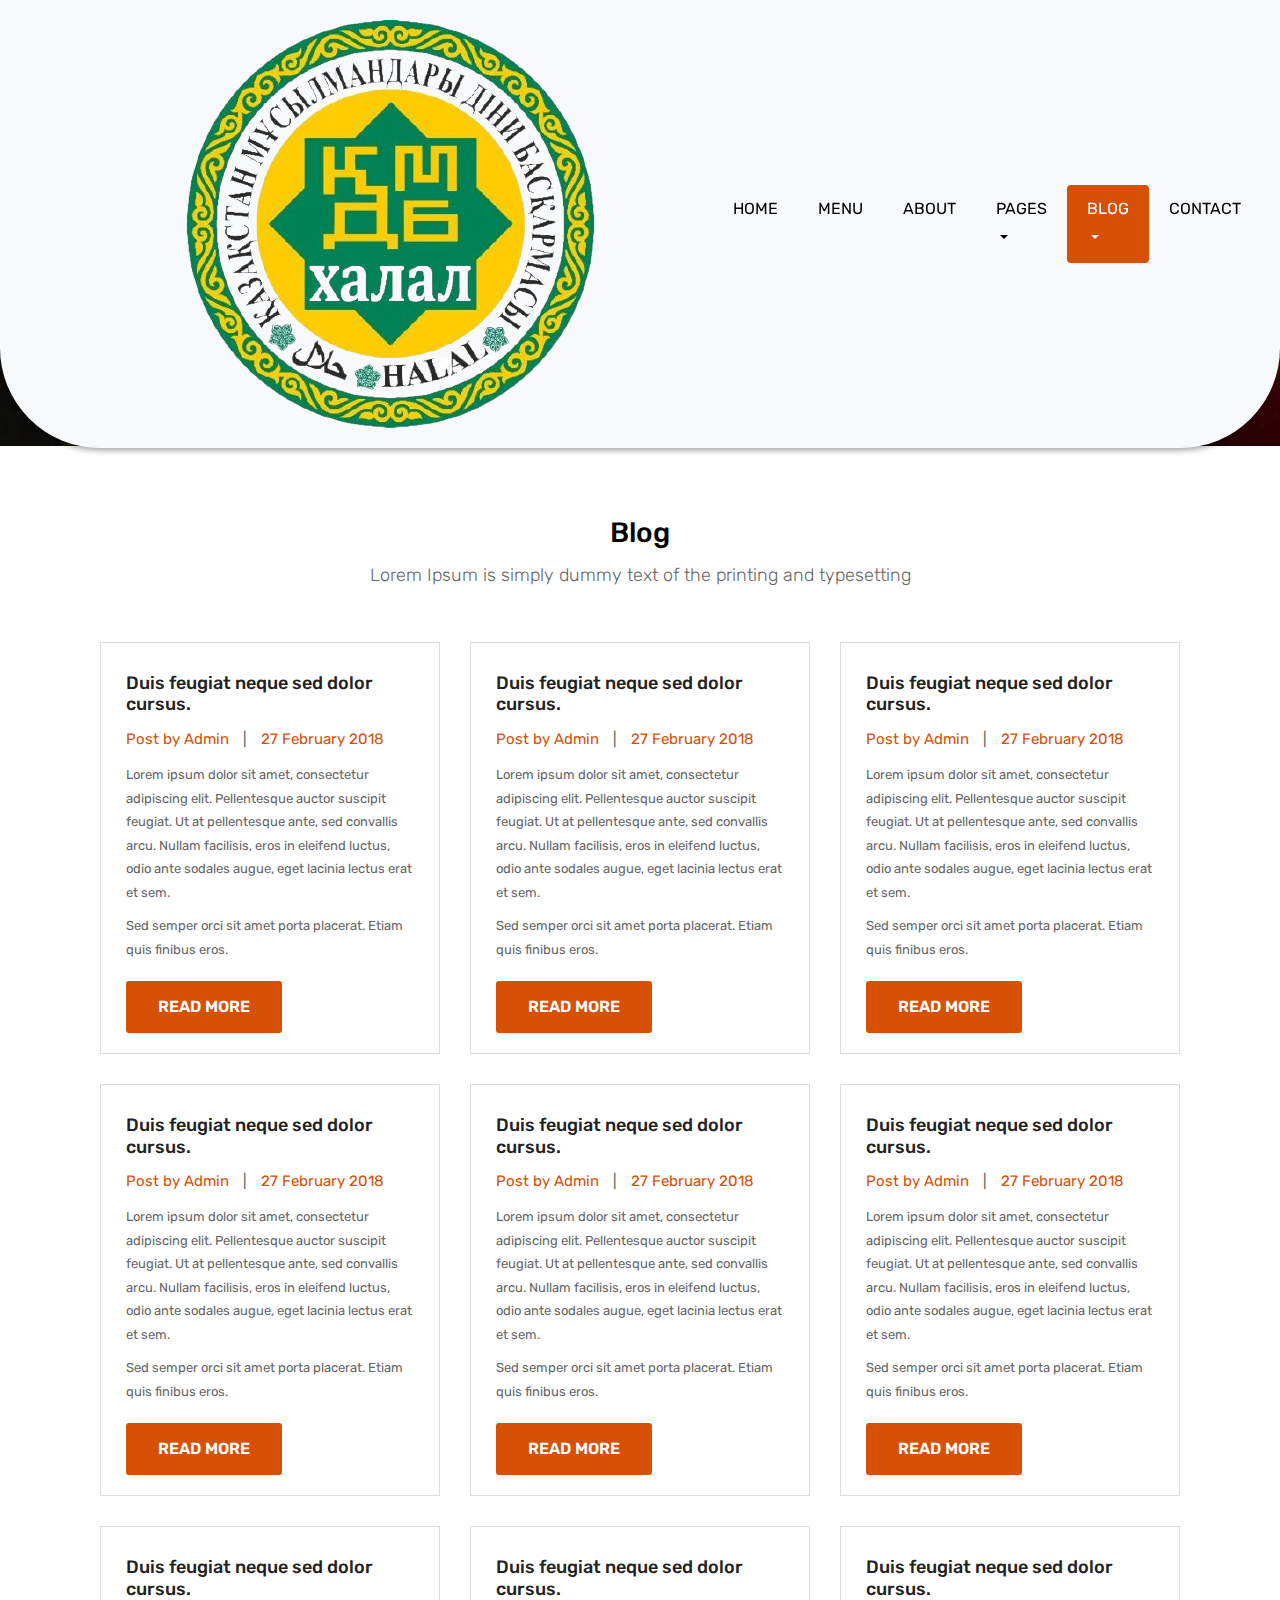
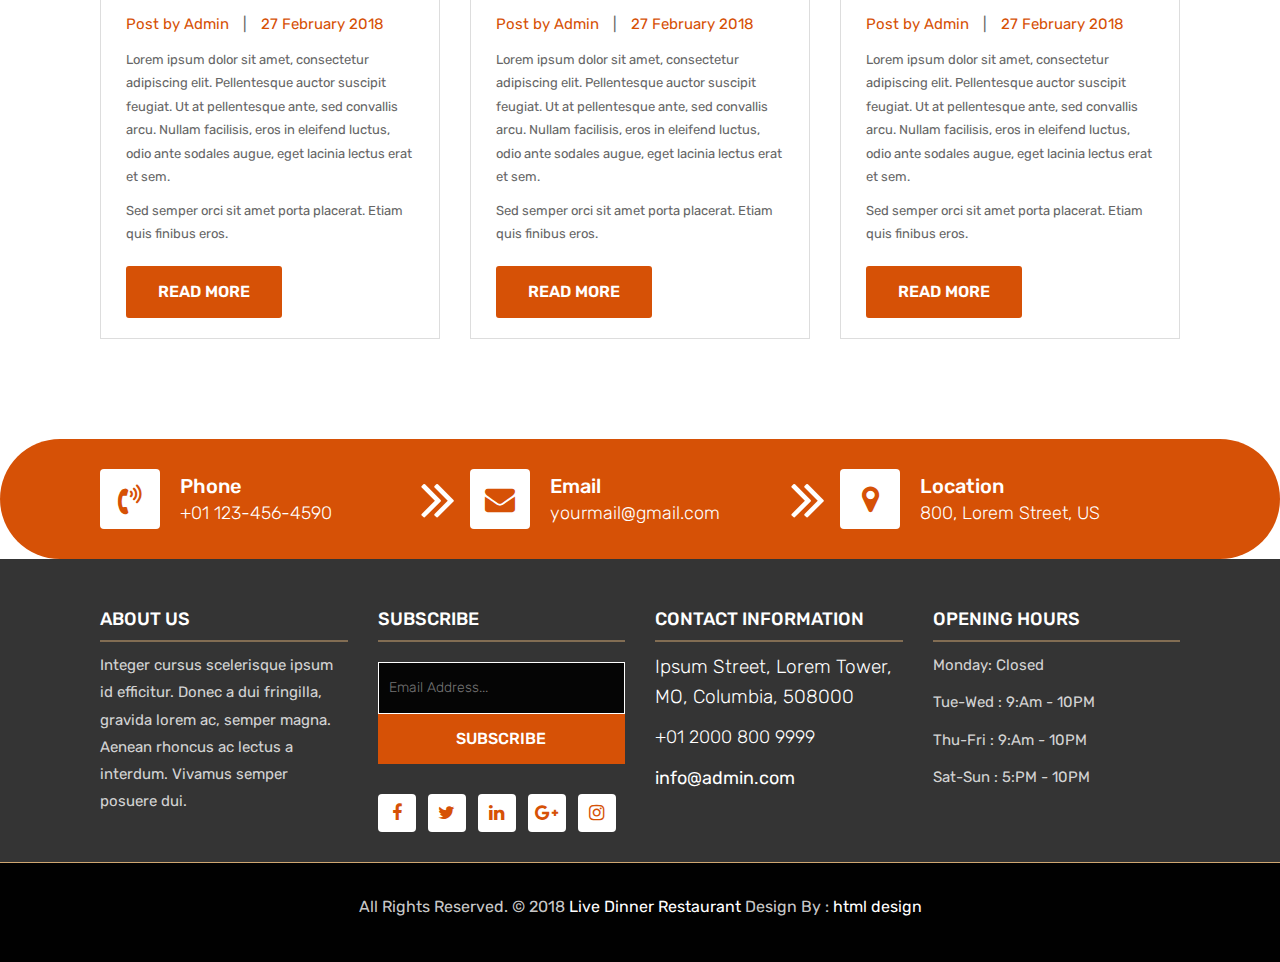
<file: blog.html>
<!DOCTYPE html>
<html lang="en"><!-- Basic -->
<head>
	<meta charset="utf-8">
    <meta http-equiv="X-UA-Compatible" content="IE=edge">   
   
    <!-- Mobile Metas -->
    <meta name="viewport" content="width=device-width, initial-scale=1">
 
     <!-- Site Metas -->
    <title>Live Dinner Restaurant - Responsive HTML5 Template</title>  
    <meta name="keywords" content="">
    <meta name="description" content="">
    <meta name="author" content="">

    <!-- Site Icons -->
    <link rel="shortcut icon" href="images/favicon.ico" type="image/x-icon">
    <link rel="apple-touch-icon" href="images/apple-touch-icon.png">

    <!-- Bootstrap CSS -->
    <link rel="stylesheet" href="css/bootstrap.min.css">    
	<!-- Site CSS -->
    <link rel="stylesheet" href="css/style.css">    
    <!-- Responsive CSS -->
    <link rel="stylesheet" href="css/responsive.css">
    <!-- Custom CSS -->
    <link rel="stylesheet" href="css/custom.css">

    <!--[if lt IE 9]>
      <script src="https://oss.maxcdn.com/libs/html5shiv/3.7.0/html5shiv.js"></script>
      <script src="https://oss.maxcdn.com/libs/respond.js/1.4.2/respond.min.js"></script>
    <![endif]-->

</head>

<body>
	<!-- Start header -->
	<header class="top-navbar">
		<nav class="navbar navbar-expand-lg navbar-light bg-light">
			<div class="container">
				<a class="navbar-brand" href="index.html">
					<img src="images/logo.png" alt="" />
				</a>
				<button class="navbar-toggler" type="button" data-toggle="collapse" data-target="#navbars-rs-food" aria-controls="navbars-rs-food" aria-expanded="false" aria-label="Toggle navigation">
				  <span class="navbar-toggler-icon"></span>
				</button>
				<div class="collapse navbar-collapse" id="navbars-rs-food">
					<ul class="navbar-nav ml-auto">
						<li class="nav-item"><a class="nav-link" href="index.html">Home</a></li>
						<li class="nav-item"><a class="nav-link" href="menu.html">Menu</a></li>
						<li class="nav-item"><a class="nav-link" href="about.html">About</a></li>
						<li class="nav-item dropdown">
							<a class="nav-link dropdown-toggle" href="#" id="dropdown-a" data-toggle="dropdown">Pages</a>
							<div class="dropdown-menu" aria-labelledby="dropdown-a">
								<a class="dropdown-item" href="reservation.html">Reservation</a>
								<a class="dropdown-item" href="stuff.html">Stuff</a>
								<a class="dropdown-item" href="gallery.html">Gallery</a>
							</div>
						</li>
						<li class="nav-item active dropdown">
							<a class="nav-link dropdown-toggle" href="#" id="dropdown-a" data-toggle="dropdown">Blog</a>
							<div class="dropdown-menu" aria-labelledby="dropdown-a">
								<a class="dropdown-item" href="blog.html">blog</a>
								<a class="dropdown-item" href="blog-details.html">blog Single</a>
							</div>
						</li>
						<li class="nav-item"><a class="nav-link" href="contact.html">Contact</a></li>
					</ul>
				</div>
			</div>
		</nav>
	</header>
	<!-- End header -->
	
	<!-- Start All Pages -->
	<div class="all-page-title page-breadcrumb">
		<div class="container text-center">
			<div class="row">
				<div class="col-lg-12">
					<h1>Blog</h1>
				</div>
			</div>
		</div>
	</div>
	<!-- End All Pages -->
	
	<!-- Start blog -->
	<div class="blog-box">
		<div class="container">
			<div class="row">
				<div class="col-lg-12">
					<div class="heading-title text-center">
						<h2>Blog</h2>
						<p>Lorem Ipsum is simply dummy text of the printing and typesetting</p>
					</div>
				</div>
			</div>
			<div class="row">
				<div class="col-lg-4 col-md-6 col-12">
					<div class="blog-box-inner">
						<div class="blog-img-box">
							<img class="img-fluid" src="images/blog-img-01.jpg" alt="">
						</div>
						<div class="blog-detail">
							<h4>Duis feugiat neque sed dolor cursus.</h4>
							<ul>
								<li><span>Post by Admin</span></li>
								<li>|</li>
								<li><span>27 February 2018</span></li>
							</ul>
							<p>Lorem ipsum dolor sit amet, consectetur adipiscing elit. Pellentesque auctor suscipit feugiat. Ut at pellentesque ante, sed convallis arcu. Nullam facilisis, eros in eleifend luctus, odio ante sodales augue, eget lacinia lectus erat et sem. </p>
							<p>Sed semper orci sit amet porta placerat. Etiam quis finibus eros. </p>
							<a class="btn btn-lg btn-circle btn-outline-new-white" href="#">Read More</a>
						</div>
					</div>
				</div>
				<div class="col-lg-4 col-md-6 col-12">
					<div class="blog-box-inner">
						<div class="blog-img-box">
							<img class="img-fluid" src="images/blog-img-02.jpg" alt="">
						</div>
						<div class="blog-detail">
							<h4>Duis feugiat neque sed dolor cursus.</h4>
							<ul>
								<li><span>Post by Admin</span></li>
								<li>|</li>
								<li><span>27 February 2018</span></li>
							</ul>
							<p>Lorem ipsum dolor sit amet, consectetur adipiscing elit. Pellentesque auctor suscipit feugiat. Ut at pellentesque ante, sed convallis arcu. Nullam facilisis, eros in eleifend luctus, odio ante sodales augue, eget lacinia lectus erat et sem. </p>
							<p>Sed semper orci sit amet porta placerat. Etiam quis finibus eros. </p>
							<a class="btn btn-lg btn-circle btn-outline-new-white" href="#">Read More</a>
						</div>
					</div>
				</div>
				<div class="col-lg-4 col-md-6 col-12">
					<div class="blog-box-inner">
						<div class="blog-img-box">
							<img class="img-fluid" src="images/blog-img-03.jpg" alt="">
						</div>
						<div class="blog-detail">
							<h4>Duis feugiat neque sed dolor cursus.</h4>
							<ul>
								<li><span>Post by Admin</span></li>
								<li>|</li>
								<li><span>27 February 2018</span></li>
							</ul>
							<p>Lorem ipsum dolor sit amet, consectetur adipiscing elit. Pellentesque auctor suscipit feugiat. Ut at pellentesque ante, sed convallis arcu. Nullam facilisis, eros in eleifend luctus, odio ante sodales augue, eget lacinia lectus erat et sem. </p>
							<p>Sed semper orci sit amet porta placerat. Etiam quis finibus eros. </p>
							<a class="btn btn-lg btn-circle btn-outline-new-white" href="#">Read More</a>
						</div>
					</div>
				</div>
				<div class="col-lg-4 col-md-6 col-12">
					<div class="blog-box-inner">
						<div class="blog-img-box">
							<img class="img-fluid" src="images/blog-img-04.jpg" alt="">
						</div>
						<div class="blog-detail">
							<h4>Duis feugiat neque sed dolor cursus.</h4>
							<ul>
								<li><span>Post by Admin</span></li>
								<li>|</li>
								<li><span>27 February 2018</span></li>
							</ul>
							<p>Lorem ipsum dolor sit amet, consectetur adipiscing elit. Pellentesque auctor suscipit feugiat. Ut at pellentesque ante, sed convallis arcu. Nullam facilisis, eros in eleifend luctus, odio ante sodales augue, eget lacinia lectus erat et sem. </p>
							<p>Sed semper orci sit amet porta placerat. Etiam quis finibus eros. </p>
							<a class="btn btn-lg btn-circle btn-outline-new-white" href="#">Read More</a>
						</div>
					</div>
				</div>
				<div class="col-lg-4 col-md-6 col-12">
					<div class="blog-box-inner">
						<div class="blog-img-box">
							<img class="img-fluid" src="images/blog-img-05.jpg" alt="">
						</div>
						<div class="blog-detail">
							<h4>Duis feugiat neque sed dolor cursus.</h4>
							<ul>
								<li><span>Post by Admin</span></li>
								<li>|</li>
								<li><span>27 February 2018</span></li>
							</ul>
							<p>Lorem ipsum dolor sit amet, consectetur adipiscing elit. Pellentesque auctor suscipit feugiat. Ut at pellentesque ante, sed convallis arcu. Nullam facilisis, eros in eleifend luctus, odio ante sodales augue, eget lacinia lectus erat et sem. </p>
							<p>Sed semper orci sit amet porta placerat. Etiam quis finibus eros. </p>
							<a class="btn btn-lg btn-circle btn-outline-new-white" href="#">Read More</a>
						</div>
					</div>
				</div>
				<div class="col-lg-4 col-md-6 col-12">
					<div class="blog-box-inner">
						<div class="blog-img-box">
							<img class="img-fluid" src="images/blog-img-06.jpg" alt="">
						</div>
						<div class="blog-detail">
							<h4>Duis feugiat neque sed dolor cursus.</h4>
							<ul>
								<li><span>Post by Admin</span></li>
								<li>|</li>
								<li><span>27 February 2018</span></li>
							</ul>
							<p>Lorem ipsum dolor sit amet, consectetur adipiscing elit. Pellentesque auctor suscipit feugiat. Ut at pellentesque ante, sed convallis arcu. Nullam facilisis, eros in eleifend luctus, odio ante sodales augue, eget lacinia lectus erat et sem. </p>
							<p>Sed semper orci sit amet porta placerat. Etiam quis finibus eros. </p>
							<a class="btn btn-lg btn-circle btn-outline-new-white" href="#">Read More</a>
						</div>
					</div>
				</div>
				<div class="col-lg-4 col-md-6 col-12">
					<div class="blog-box-inner">
						<div class="blog-img-box">
							<img class="img-fluid" src="images/blog-img-07.jpg" alt="">
						</div>
						<div class="blog-detail">
							<h4>Duis feugiat neque sed dolor cursus.</h4>
							<ul>
								<li><span>Post by Admin</span></li>
								<li>|</li>
								<li><span>27 February 2018</span></li>
							</ul>
							<p>Lorem ipsum dolor sit amet, consectetur adipiscing elit. Pellentesque auctor suscipit feugiat. Ut at pellentesque ante, sed convallis arcu. Nullam facilisis, eros in eleifend luctus, odio ante sodales augue, eget lacinia lectus erat et sem. </p>
							<p>Sed semper orci sit amet porta placerat. Etiam quis finibus eros. </p>
							<a class="btn btn-lg btn-circle btn-outline-new-white" href="#">Read More</a>
						</div>
					</div>
				</div>
				<div class="col-lg-4 col-md-6 col-12">
					<div class="blog-box-inner">
						<div class="blog-img-box">
							<img class="img-fluid" src="images/blog-img-08.jpg" alt="">
						</div>
						<div class="blog-detail">
							<h4>Duis feugiat neque sed dolor cursus.</h4>
							<ul>
								<li><span>Post by Admin</span></li>
								<li>|</li>
								<li><span>27 February 2018</span></li>
							</ul>
							<p>Lorem ipsum dolor sit amet, consectetur adipiscing elit. Pellentesque auctor suscipit feugiat. Ut at pellentesque ante, sed convallis arcu. Nullam facilisis, eros in eleifend luctus, odio ante sodales augue, eget lacinia lectus erat et sem. </p>
							<p>Sed semper orci sit amet porta placerat. Etiam quis finibus eros. </p>
							<a class="btn btn-lg btn-circle btn-outline-new-white" href="#">Read More</a>
						</div>
					</div>
				</div>
				<div class="col-lg-4 col-md-6 col-12">
					<div class="blog-box-inner">
						<div class="blog-img-box">
							<img class="img-fluid" src="images/blog-img-09.jpg" alt="">
						</div>
						<div class="blog-detail">
							<h4>Duis feugiat neque sed dolor cursus.</h4>
							<ul>
								<li><span>Post by Admin</span></li>
								<li>|</li>
								<li><span>27 February 2018</span></li>
							</ul>
							<p>Lorem ipsum dolor sit amet, consectetur adipiscing elit. Pellentesque auctor suscipit feugiat. Ut at pellentesque ante, sed convallis arcu. Nullam facilisis, eros in eleifend luctus, odio ante sodales augue, eget lacinia lectus erat et sem. </p>
							<p>Sed semper orci sit amet porta placerat. Etiam quis finibus eros. </p>
							<a class="btn btn-lg btn-circle btn-outline-new-white" href="#">Read More</a>
						</div>
					</div>
				</div>
			</div>
		</div>
	</div>
	<!-- End blog -->
	
	<!-- Start Contact info -->
	<div class="contact-imfo-box">
		<div class="container">
			<div class="row">
				<div class="col-md-4 arrow-right">
					<i class="fa fa-volume-control-phone"></i>
					<div class="overflow-hidden">
						<h4>Phone</h4>
						<p class="lead">
							+01 123-456-4590
						</p>
					</div>
				</div>
				<div class="col-md-4 arrow-right">
					<i class="fa fa-envelope"></i>
					<div class="overflow-hidden">
						<h4>Email</h4>
						<p class="lead">
							yourmail@gmail.com
						</p>
					</div>
				</div>
				<div class="col-md-4">
					<i class="fa fa-map-marker"></i>
					<div class="overflow-hidden">
						<h4>Location</h4>
						<p class="lead">
							800, Lorem Street, US
						</p>
					</div>
				</div>
			</div>
		</div>
	</div>
	<!-- End Contact info -->
	
	<!-- Start Footer -->
	<footer class="footer-area bg-f">
		<div class="container">
			<div class="row">
				<div class="col-lg-3 col-md-6">
					<h3>About Us</h3>
					<p>Integer cursus scelerisque ipsum id efficitur. Donec a dui fringilla, gravida lorem ac, semper magna. Aenean rhoncus ac lectus a interdum. Vivamus semper posuere dui.</p>
				</div>
				<div class="col-lg-3 col-md-6">
					<h3>Subscribe</h3>
					<div class="subscribe_form">
						<form class="subscribe_form">
							<input name="EMAIL" id="subs-email" class="form_input" placeholder="Email Address..." type="email">
							<button type="submit" class="submit">SUBSCRIBE</button>
							<div class="clearfix"></div>
						</form>
					</div>
					<ul class="list-inline f-social">
						<li class="list-inline-item"><a href="#"><i class="fa fa-facebook" aria-hidden="true"></i></a></li>
						<li class="list-inline-item"><a href="#"><i class="fa fa-twitter" aria-hidden="true"></i></a></li>
						<li class="list-inline-item"><a href="#"><i class="fa fa-linkedin" aria-hidden="true"></i></a></li>
						<li class="list-inline-item"><a href="#"><i class="fa fa-google-plus" aria-hidden="true"></i></a></li>
						<li class="list-inline-item"><a href="#"><i class="fa fa-instagram" aria-hidden="true"></i></a></li>
					</ul>
				</div>
				<div class="col-lg-3 col-md-6">
					<h3>Contact information</h3>
					<p class="lead">Ipsum Street, Lorem Tower, MO, Columbia, 508000</p>
					<p class="lead"><a href="#">+01 2000 800 9999</a></p>
					<p><a href="#"> info@admin.com</a></p>
				</div>
				<div class="col-lg-3 col-md-6">
					<h3>Opening hours</h3>
					<p><span class="text-color">Monday: </span>Closed</p>
					<p><span class="text-color">Tue-Wed :</span> 9:Am - 10PM</p>
					<p><span class="text-color">Thu-Fri :</span> 9:Am - 10PM</p>
					<p><span class="text-color">Sat-Sun :</span> 5:PM - 10PM</p>
				</div>
			</div>
		</div>
		
		<div class="copyright">
			<div class="container">
				<div class="row">
					<div class="col-lg-12">
						<p class="company-name">All Rights Reserved. &copy; 2018 <a href="#">Live Dinner Restaurant</a> Design By : 
					<a href="https://html.design/">html design</a></p>
					</div>
				</div>
			</div>
		</div>
		
	</footer>
	<!-- End Footer -->
	
	<a href="#" id="back-to-top" title="Back to top" style="display: none;"><i class="fa fa-paper-plane-o" aria-hidden="true"></i></a>

	<!-- ALL JS FILES -->
	<script src="js/jquery-3.2.1.min.js"></script>
	<script src="js/popper.min.js"></script>
	<script src="js/bootstrap.min.js"></script>
    <!-- ALL PLUGINS -->
	
	<script src="js/jquery.superslides.min.js"></script>
	<script src="js/images-loded.min.js"></script>
	<script src="js/isotope.min.js"></script>
	<script src="js/baguetteBox.min.js"></script>
	<script src="js/form-validator.min.js"></script>
    <script src="js/contact-form-script.js"></script>
    <script src="js/custom.js"></script>
	<!-- Yandex.Metrika counter -->
<script type="text/javascript" >
   (function(m,e,t,r,i,k,a){m[i]=m[i]||function(){(m[i].a=m[i].a||[]).push(arguments)};
   m[i].l=1*new Date();k=e.createElement(t),a=e.getElementsByTagName(t)[0],k.async=1,k.src=r,a.parentNode.insertBefore(k,a)})
   (window, document, "script", "https://mc.yandex.ru/metrika/tag.js", "ym");

   ym(87608113, "init", {
        clickmap:true,
        trackLinks:true,
        accurateTrackBounce:true,
        webvisor:true,
        ecommerce:"dataLayer"
   });
</script>
<noscript><div><img src="https://mc.yandex.ru/watch/87608113" style="position:absolute; left:-9999px;" alt="" /></div></noscript>
<!-- /Yandex.Metrika counter -->
</body>
</html>
</file>
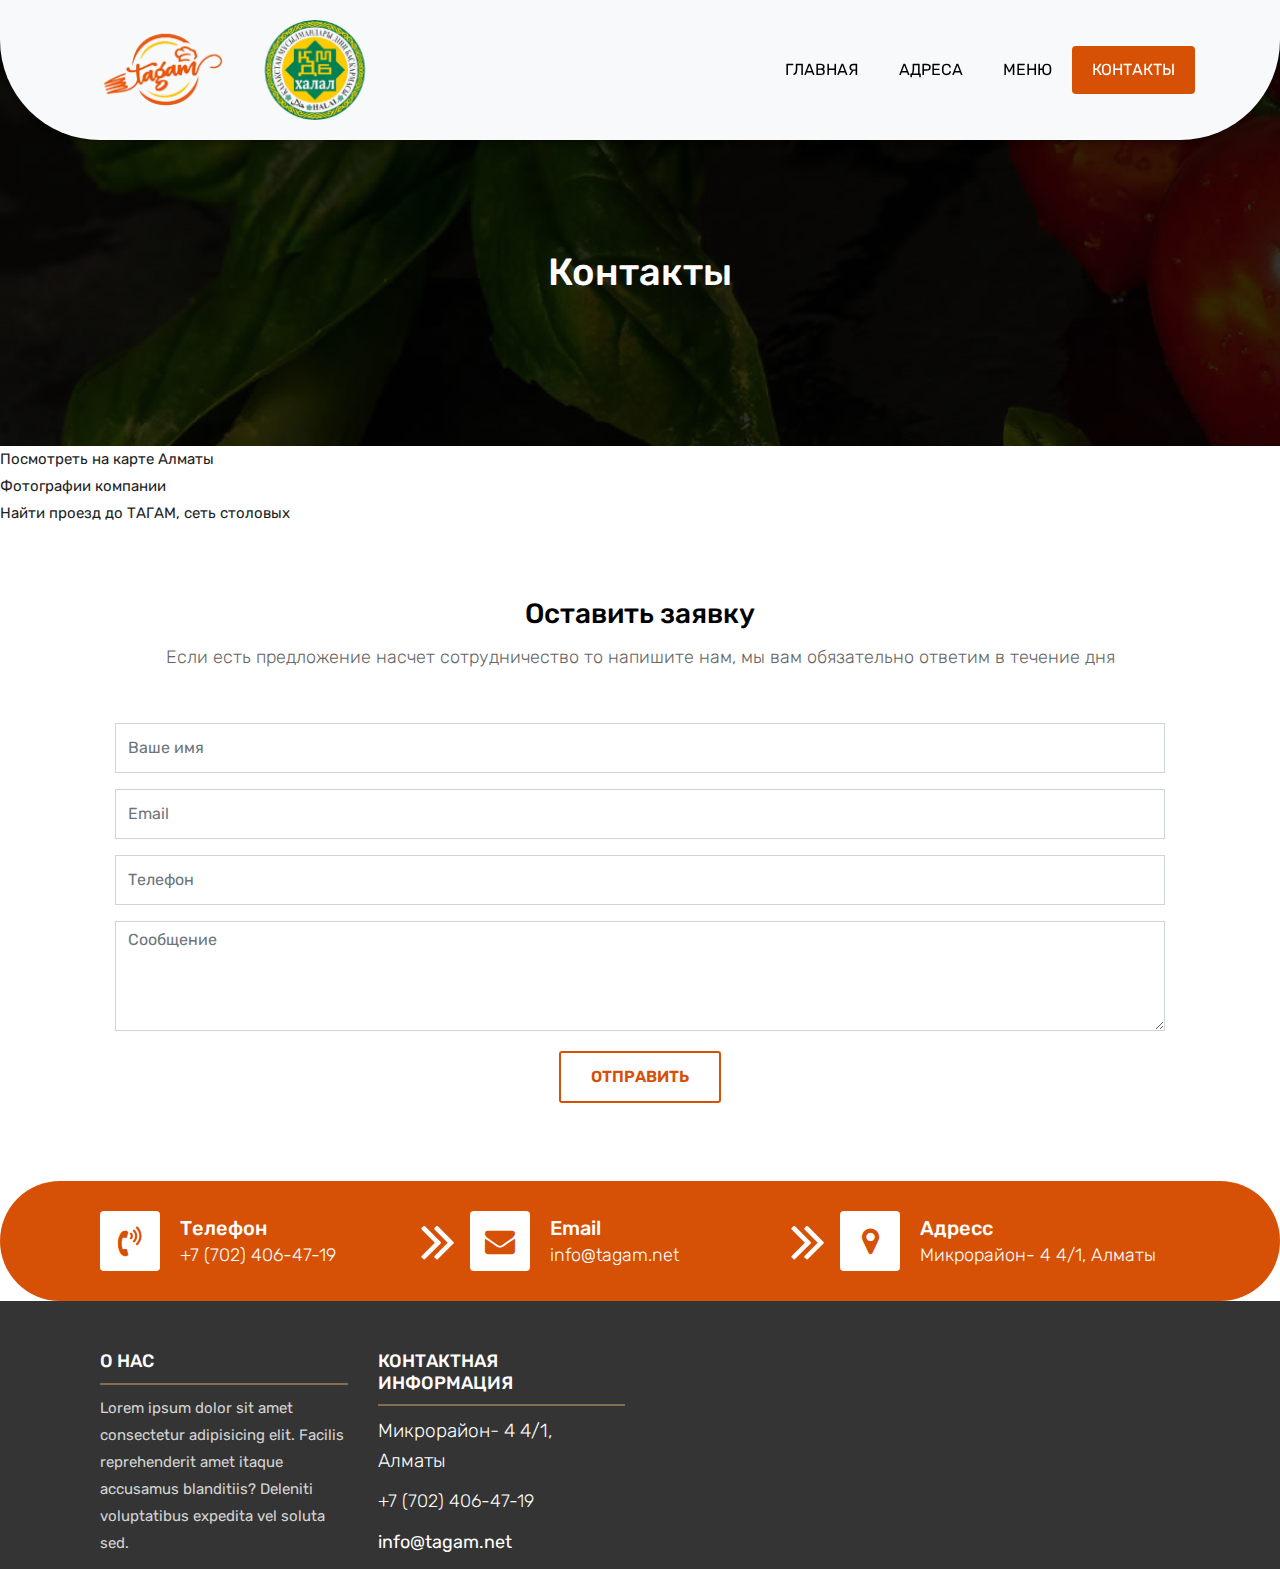
<file: contact.html>
<!DOCTYPE html>
<html lang="en">
<!-- Basic -->

<head>
    <meta charset="utf-8">
    <meta http-equiv="X-UA-Compatible" content="IE=edge">

    <!-- Mobile Metas -->
    <meta name="viewport" content="width=device-width, initial-scale=1">

    <!-- Site Metas -->
    <title>Сеть столовых Tagam</title>
    <meta name="keywords" content="">
    <meta name="description" content="">
    <meta name="author" content="">

    <!-- Site Icons -->
    <link rel="shortcut icon" href="images/tagam-logo.png" type="image/x-icon">
    <link rel="apple-touch-icon" href="images/apple-touch-icon.png">

    <!-- Bootstrap CSS -->
    <link rel="stylesheet" href="css/bootstrap.min.css">
    <!-- Site CSS -->
    <link rel="stylesheet" href="css/style.css">
    <!-- Responsive CSS -->
    <link rel="stylesheet" href="css/responsive.css">
    <!-- Custom CSS -->
    <link rel="stylesheet" href="css/custom.css">


</head>

<body>
    <!-- Start header -->
    <header class="top-navbar">
        <nav class="navbar navbar-expand-lg navbar-light bg-light">
            <div class="container">
                <a class="navbar-brand" href="index.html">
                    <img class="logo" src="images/logo2.png" alt="" />
                    <img class="logo" src="images/logo.png" alt="" />
                </a>
                <button class="navbar-toggler" type="button" data-toggle="collapse" data-target="#navbars-rs-food" aria-controls="navbars-rs-food" aria-expanded="false" aria-label="Toggle navigation">
				  <span class="navbar-toggler-icon"></span>
				</button>
                <div class="collapse navbar-collapse" id="navbars-rs-food">
                    <ul class="navbar-nav ml-auto">
                        <li class="nav-item"><a class="nav-link" href="index.html">Главная</a></li>
                        <li class="nav-item"><a class="nav-link" href="adres.html">Адреса</a></li>
                        <li class="nav-item"><a class="nav-link" href="menu.html">Меню</a></li>
                        <li class="nav-item active"><a class="nav-link" href="contact.html">Контакты</a></li>
                    </ul>
                </div>
            </div>
        </nav>
    </header>
    <!-- End header -->

    <!-- Start All Pages -->
    <div class="all-page-title page-breadcrumb">
        <div class="container text-center">
            <div class="row">
                <div class="col-lg-12">
                    <h1>Контакты</h1>
                </div>
            </div>
        </div>
    </div>
    <!-- End All Pages -->

    <!-- Start Contact -->
    <a class="dg-widget-link" href="http://2gis.kz/almaty/firm/70000001028943828/center/76.86784297227861,43.22671211204798/zoom/14?utm_medium=widget-source&utm_campaign=firmsonmap&utm_source=bigMap">Посмотреть на карте Алматы</a>
    <div class="dg-widget-link"><a href="http://2gis.kz/almaty/firm/70000001028943828/photos/70000001028943828/center/76.86784297227861,43.22671211204798/zoom/17?utm_medium=widget-source&utm_campaign=firmsonmap&utm_source=photos">Фотографии компании</a></div>
    <div class="dg-widget-link"><a href="http://2gis.kz/almaty/center/76.861679,43.226871/zoom/14/routeTab/rsType/bus/to/76.861679,43.226871╎ТАГАМ, сеть столовых?utm_medium=widget-source&utm_campaign=firmsonmap&utm_source=route">Найти проезд до ТАГАМ, сеть столовых</a></div>
    <script charset="utf-8" src="https://widgets.2gis.com/js/DGWidgetLoader.js"></script>
    <script charset="utf-8">
        new DGWidgetLoader({
            "width": "100%",
            "height": 600,
            "borderColor": "#a3a3a3",
            "pos": {
                "lat": 43.22671211204798,
                "lon": 76.86784297227861,
                "zoom": 16
            },
            "opt": {
                "city": "almaty"
            },
            "org": [{
                "id": "70000001028943828"
            }]
        });
    </script><noscript style="color:#c00;font-size:16px;font-weight:bold;"></noscript>
    <div class="contact-box">
        <div class="container">
            <div class="row">
                <div class="col-lg-12">
                    <div class="heading-title text-center">
                        <h2>Оставить заявку</h2>
                        <p>Если есть предложение насчет сотрудничество то напишите нам, мы вам обязательно ответим в течение дня</p>
                    </div>
                </div>
            </div>
            <div class="row">
                <div class="col-lg-12">
                    <form id="contactForm">
                        <div class="row">
                            <div class="col-md-12">
                                <div class="form-group">
                                    <input type="text" class="form-control" id="name" name="name" placeholder="Ваше имя" data-error="">
                                    <div class="help-block with-errors"></div>
                                </div>
                            </div>
                            <div class="col-md-12">
                                <div class="form-group">
                                    <input type="email" placeholder="Email" id="email" class="form-control" name="name" data-error="">
                                    <div class="help-block with-errors"></div>
                                </div>
                            </div>
                            <div class="col-md-12">
                                <div class="form-group">
                                    <input type="tel" placeholder="Телефон" id="email" class="form-control" name="name" data-error="">
                                    <div class="help-block with-errors"></div>
                                </div>
                            </div>
                            <div class="col-md-12">
                                <div class="form-group">
                                    <textarea class="form-control" id="message" placeholder="Сообщение" rows="4" data-error=""></textarea>
                                    <div class="help-block with-errors"></div>
                                </div>
                                <div class="submit-button text-center">
                                    <button class="btn btn-common" id="submit" type="submit">Отправить</button>
                                    <div id="msgSubmit" class="h3 text-center hidden"></div>
                                    <div class="clearfix"></div>
                                </div>
                            </div>
                        </div>
                    </form>
                </div>
            </div>
        </div>
    </div>
    <!-- End Contact -->

    <!-- Start Contact info -->
    <div class="contact-imfo-box">
        <div class="container">
            <div class="row">
                <div class="col-md-4 arrow-right">
                    <i class="fa fa-volume-control-phone"></i>
                    <div class="overflow-hidden">
                        <h4>Телефон</h4>
                        <p class="lead">
                            +7 (702) 406-47-19
                        </p>
                    </div>
                </div>
                <div class="col-md-4 arrow-right">
                    <i class="fa fa-envelope"></i>
                    <div class="overflow-hidden">
                        <h4>Email</h4>
                        <p class="lead">
                            info@tagam.net
                        </p>
                    </div>
                </div>
                <div class="col-md-4">
                    <i class="fa fa-map-marker"></i>
                    <div class="overflow-hidden">
                        <h4>Адресс</h4>
                        <p class="lead">
                            Микрорайон- 4 4/1, Алматы
                        </p>
                    </div>
                </div>
            </div>
        </div>
    </div>
    <!-- End Contact info -->

    <!-- Start Footer -->
    <footer class="footer-area bg-f">
        <div class="container">
            <div class="row">
                <div class="col-lg-3 col-md-6">
                    <h3>О нас</h3>
                    <p>Lorem ipsum dolor sit amet consectetur adipisicing elit. Facilis reprehenderit amet itaque accusamus blanditiis? Deleniti voluptatibus expedita vel soluta sed.</p>
                </div>
                <!-- <div class="col-lg-3 col-md-6">
                    <h3>Subscribe</h3>
                    <div class="subscribe_form">
                        <form class="subscribe_form">
                            <input name="EMAIL" id="subs-email" class="form_input" placeholder="Email Address..." type="email">
                            <button type="submit" class="submit">SUBSCRIBE</button>
                            <div class="clearfix"></div>
                        </form>
                    </div>
                    <ul class="list-inline f-social">
                        <li class="list-inline-item"><a href="#"><i class="fa fa-facebook" aria-hidden="true"></i></a></li>
                        <li class="list-inline-item"><a href="#"><i class="fa fa-twitter" aria-hidden="true"></i></a></li>
                        <li class="list-inline-item"><a href="#"><i class="fa fa-linkedin" aria-hidden="true"></i></a></li>
                        <li class="list-inline-item"><a href="#"><i class="fa fa-google-plus" aria-hidden="true"></i></a></li>
                        <li class="list-inline-item"><a href="#"><i class="fa fa-instagram" aria-hidden="true"></i></a></li>
                    </ul>
                </div> -->
                <div class="col-lg-3 col-md-6">
                    <h3>Контактная информация</h3>
                    <p class="lead">Микрорайон- 4 4/1, Алматы</p>
                    <p class="lead"><a href="#">+7 (702) 406-47-19</a></p>
                    <p><a href="#"> info@tagam.net</a></p>
                </div>
                <!-- <div class="col-lg-3 col-md-6">
                    <h3>Opening hours</h3>
                    <p><span class="text-color">Понедел: </span>Closed</p>
                    <p><span class="text-color">Tue-Wed :</span> 9:Am - 10PM</p>
                    <p><span class="text-color">Thu-Fri :</span> 9:Am - 10PM</p>
                    <p><span class="text-color">Sat-Sun :</span> 5:PM - 10PM</p>
                </div> -->
            </div>
        </div>



    </footer>
    <!-- End Footer -->

    <a href="#" id="back-to-top" title="Back to top" style="display: none;"><i class="fa fa-paper-plane-o" aria-hidden="true"></i></a>

    <!-- ALL JS FILES -->
    <script src="js/jquery-3.2.1.min.js"></script>
    <script src="js/popper.min.js"></script>
    <script src="js/bootstrap.min.js"></script>
    <!-- ALL PLUGINS -->

    <script src="js/jquery.superslides.min.js"></script>
    <script src="js/images-loded.min.js"></script>
    <script src="js/isotope.min.js"></script>
    <script src="js/baguetteBox.min.js"></script>
    <script src="js/jquery.mapify.js"></script>
    <script src="js/form-validator.min.js"></script>
    <script src="js/contact-form-script.js"></script>
    <script src="js/custom.js"></script>
    <script>
        $('.map-full').mapify({
            points: [{
                lat: 40.7143528,
                lng: -74.0059731,
                marker: true,
                title: 'Marker title',
                infoWindow: 'Live Dinner Restaurant'
            }]
        });
    </script>
	<!-- Yandex.Metrika counter -->
<script type="text/javascript" >
   (function(m,e,t,r,i,k,a){m[i]=m[i]||function(){(m[i].a=m[i].a||[]).push(arguments)};
   m[i].l=1*new Date();k=e.createElement(t),a=e.getElementsByTagName(t)[0],k.async=1,k.src=r,a.parentNode.insertBefore(k,a)})
   (window, document, "script", "https://mc.yandex.ru/metrika/tag.js", "ym");

   ym(87608113, "init", {
        clickmap:true,
        trackLinks:true,
        accurateTrackBounce:true,
        webvisor:true,
        ecommerce:"dataLayer"
   });
</script>
<noscript><div><img src="https://mc.yandex.ru/watch/87608113" style="position:absolute; left:-9999px;" alt="" /></div></noscript>
<!-- /Yandex.Metrika counter -->
</body>

</html>
</file>
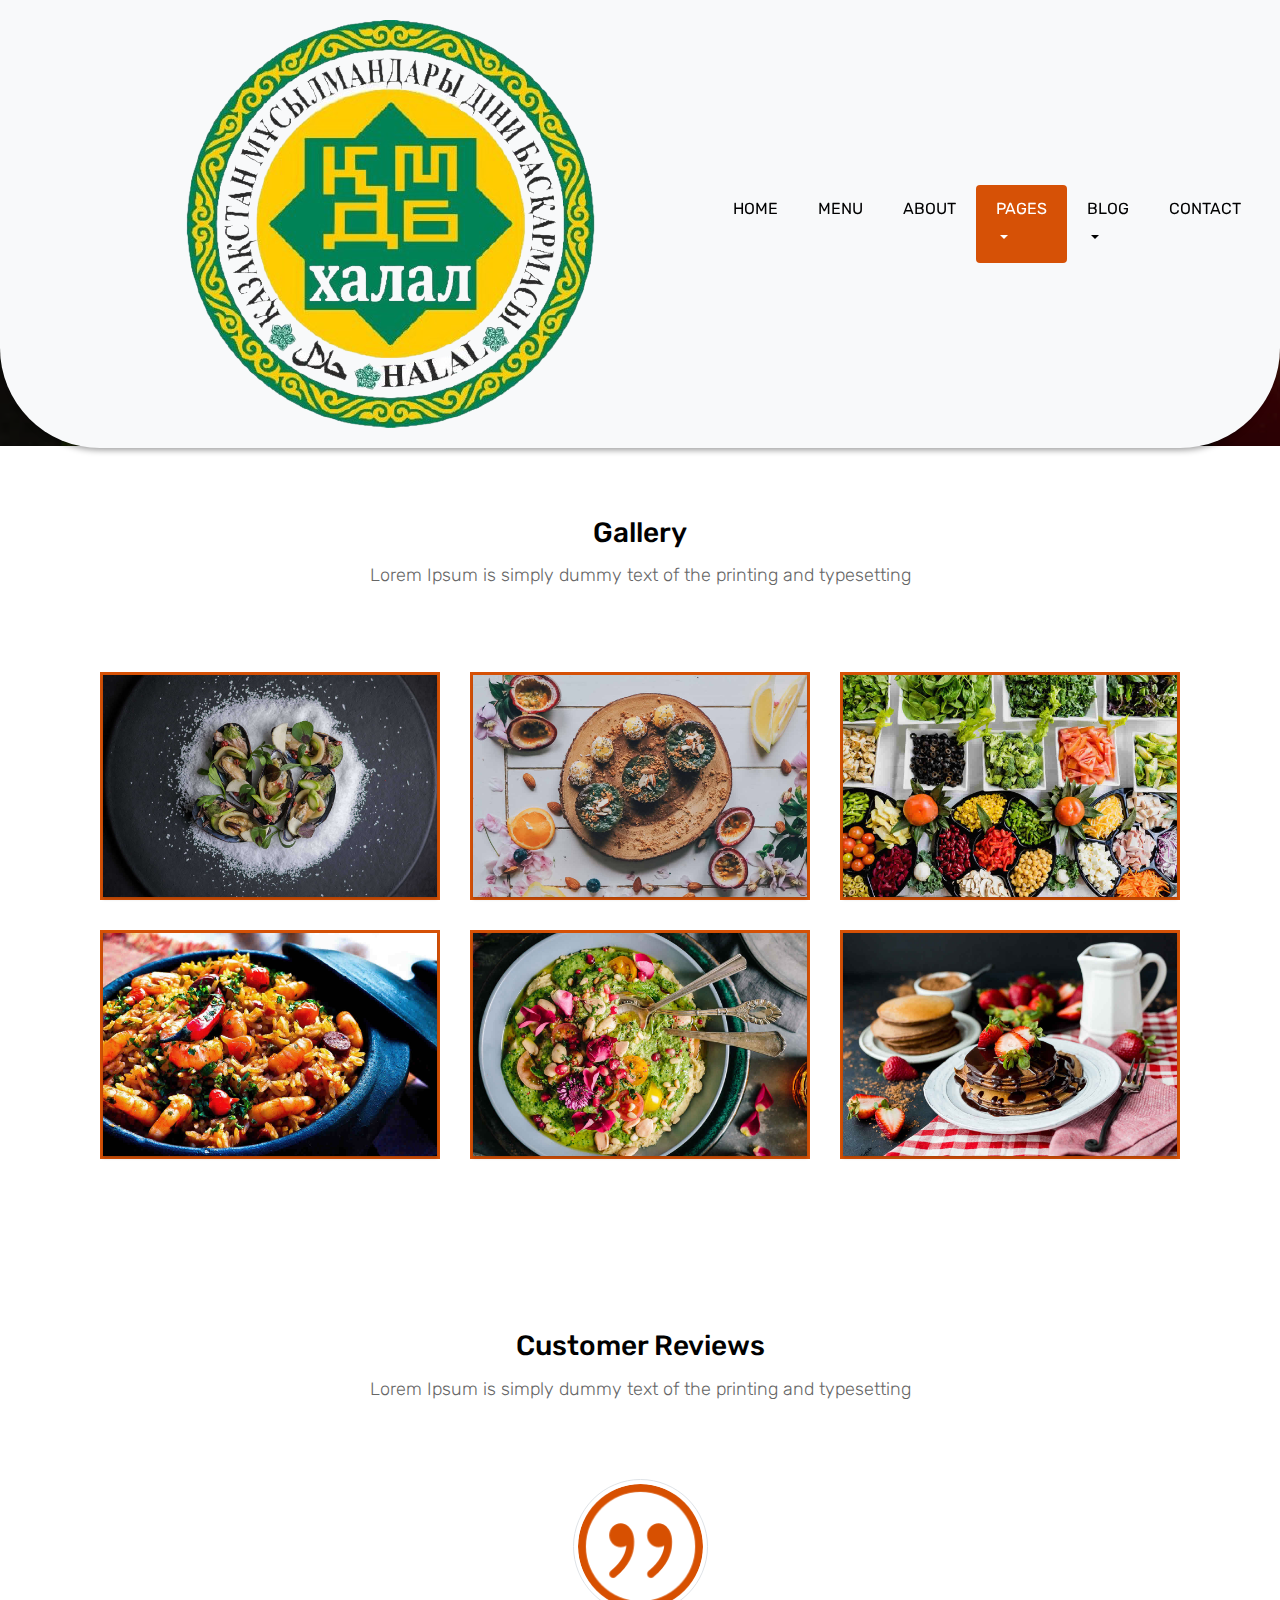
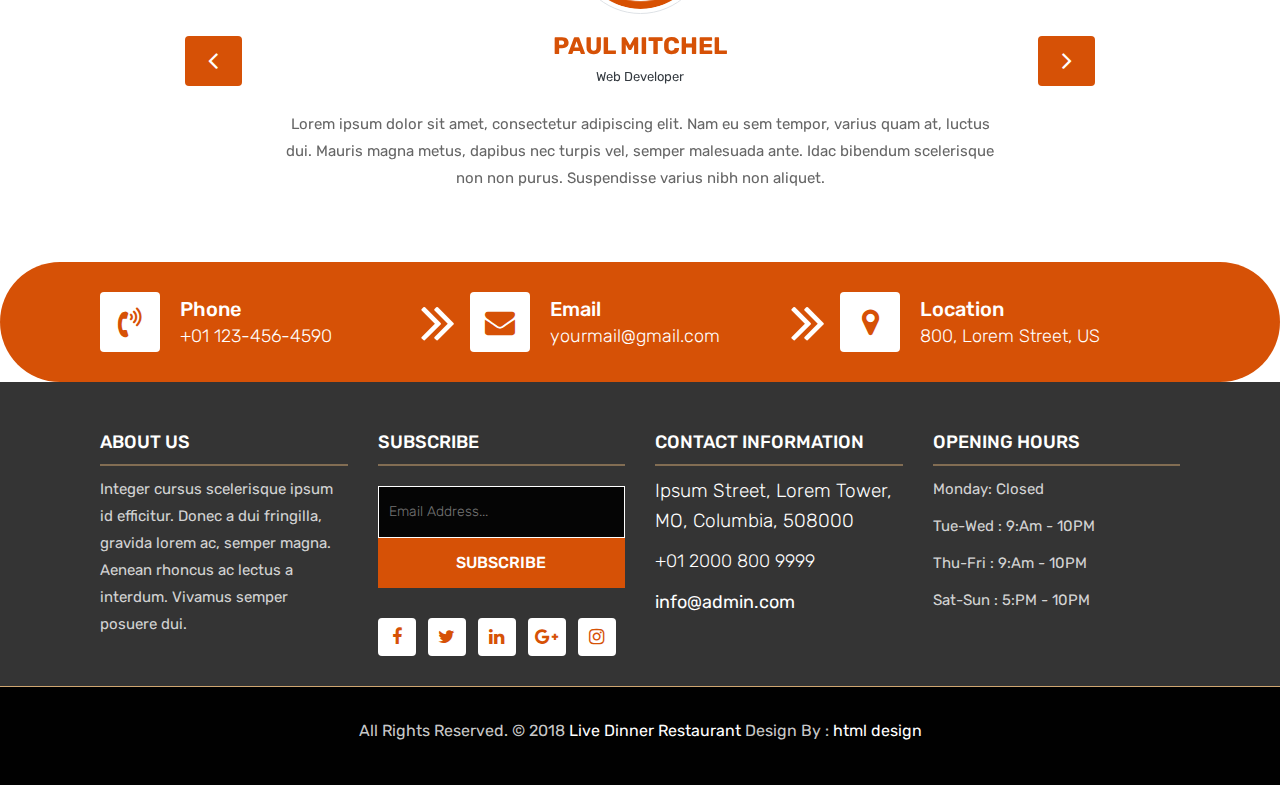
<file: gallery.html>
<!DOCTYPE html>
<html lang="en"><!-- Basic -->
<head>
	<meta charset="utf-8">
    <meta http-equiv="X-UA-Compatible" content="IE=edge">   
   
    <!-- Mobile Metas -->
    <meta name="viewport" content="width=device-width, initial-scale=1">
 
     <!-- Site Metas -->
    <title>Live Dinner Restaurant - Responsive HTML5 Template</title>  
    <meta name="keywords" content="">
    <meta name="description" content="">
    <meta name="author" content="">

    <!-- Site Icons -->
    <link rel="shortcut icon" href="images/favicon.ico" type="image/x-icon">
    <link rel="apple-touch-icon" href="images/apple-touch-icon.png">

    <!-- Bootstrap CSS -->
    <link rel="stylesheet" href="css/bootstrap.min.css">    
	<!-- Site CSS -->
    <link rel="stylesheet" href="css/style.css">    
    <!-- Responsive CSS -->
    <link rel="stylesheet" href="css/responsive.css">
    <!-- Custom CSS -->
    <link rel="stylesheet" href="css/custom.css">

    <!--[if lt IE 9]>
      <script src="https://oss.maxcdn.com/libs/html5shiv/3.7.0/html5shiv.js"></script>
      <script src="https://oss.maxcdn.com/libs/respond.js/1.4.2/respond.min.js"></script>
    <![endif]-->

</head>

<body>
	<!-- Start header -->
	<header class="top-navbar">
		<nav class="navbar navbar-expand-lg navbar-light bg-light">
			<div class="container">
				<a class="navbar-brand" href="index.html">
					<img src="images/logo.png" alt="" />
				</a>
				<button class="navbar-toggler" type="button" data-toggle="collapse" data-target="#navbars-rs-food" aria-controls="navbars-rs-food" aria-expanded="false" aria-label="Toggle navigation">
				  <span class="navbar-toggler-icon"></span>
				</button>
				<div class="collapse navbar-collapse" id="navbars-rs-food">
					<ul class="navbar-nav ml-auto">
						<li class="nav-item"><a class="nav-link" href="index.html">Home</a></li>
						<li class="nav-item"><a class="nav-link" href="menu.html">Menu</a></li>
						<li class="nav-item"><a class="nav-link" href="about.html">About</a></li>
						<li class="nav-item active dropdown">
							<a class="nav-link dropdown-toggle" href="#" id="dropdown-a" data-toggle="dropdown">Pages</a>
							<div class="dropdown-menu" aria-labelledby="dropdown-a">
								<a class="dropdown-item" href="reservation.html">Reservation</a>
								<a class="dropdown-item" href="stuff.html">Stuff</a>
								<a class="dropdown-item" href="gallery.html">Gallery</a>
							</div>
						</li>
						<li class="nav-item dropdown">
							<a class="nav-link dropdown-toggle" href="#" id="dropdown-a" data-toggle="dropdown">Blog</a>
							<div class="dropdown-menu" aria-labelledby="dropdown-a">
								<a class="dropdown-item" href="blog.html">blog</a>
								<a class="dropdown-item" href="blog-details.html">blog Single</a>
							</div>
						</li>
						<li class="nav-item"><a class="nav-link" href="contact.html">Contact</a></li>
					</ul>
				</div>
			</div>
		</nav>
	</header>
	<!-- End header -->
	
	<!-- Start All Pages -->
	<div class="all-page-title page-breadcrumb">
		<div class="container text-center">
			<div class="row">
				<div class="col-lg-12">
					<h1>Gallery</h1>
				</div>
			</div>
		</div>
	</div>
	<!-- End All Pages -->
	
	<!-- Start Gallery -->
	<div class="gallery-box">
		<div class="container">
			<div class="row">
				<div class="col-lg-12">
					<div class="heading-title text-center">
						<h2>Gallery</h2>
						<p>Lorem Ipsum is simply dummy text of the printing and typesetting</p>
					</div>
				</div>
			</div>
			<div class="tz-gallery">
				<div class="row">
					<div class="col-sm-12 col-md-4 col-lg-4">
						<a class="lightbox" href="images/gallery-img-01.jpg">
							<img class="img-fluid" src="images/gallery-img-01.jpg" alt="Gallery Images">
						</a>
					</div>
					<div class="col-sm-6 col-md-4 col-lg-4">
						<a class="lightbox" href="images/gallery-img-02.jpg">
							<img class="img-fluid" src="images/gallery-img-02.jpg" alt="Gallery Images">
						</a>
					</div>
					<div class="col-sm-6 col-md-4 col-lg-4">
						<a class="lightbox" href="images/gallery-img-03.jpg">
							<img class="img-fluid" src="images/gallery-img-03.jpg" alt="Gallery Images">
						</a>
					</div>
					<div class="col-sm-12 col-md-4 col-lg-4">
						<a class="lightbox" href="images/gallery-img-04.jpg">
							<img class="img-fluid" src="images/gallery-img-04.jpg" alt="Gallery Images">
						</a>
					</div>
					<div class="col-sm-6 col-md-4 col-lg-4">
						<a class="lightbox" href="images/gallery-img-05.jpg">
							<img class="img-fluid" src="images/gallery-img-05.jpg" alt="Gallery Images">
						</a>
					</div> 
					<div class="col-sm-6 col-md-4 col-lg-4">
						<a class="lightbox" href="images/gallery-img-06.jpg">
							<img class="img-fluid" src="images/gallery-img-06.jpg" alt="Gallery Images">
						</a>
					</div>
				</div>
			</div>
		</div>
	</div>
	<!-- End Gallery -->
	
	<!-- Start Customer Reviews -->
	<div class="customer-reviews-box">
		<div class="container">
			<div class="row">
				<div class="col-lg-12">
					<div class="heading-title text-center">
						<h2>Customer Reviews</h2>
						<p>Lorem Ipsum is simply dummy text of the printing and typesetting</p>
					</div>
				</div>
			</div>
			<div class="row">
				<div class="col-md-8 mr-auto ml-auto text-center">
					<div id="reviews" class="carousel slide" data-ride="carousel">
						<div class="carousel-inner mt-4">
							<div class="carousel-item text-center active">
								<div class="img-box p-1 border rounded-circle m-auto">
									<img class="d-block w-100 rounded-circle" src="images/quotations-button.png" alt="">
								</div>
								<h5 class="mt-4 mb-0"><strong class="text-warning text-uppercase">Paul Mitchel</strong></h5>
								<h6 class="text-dark m-0">Web Developer</h6>
								<p class="m-0 pt-3">Lorem ipsum dolor sit amet, consectetur adipiscing elit. Nam eu sem tempor, varius quam at, luctus dui. Mauris magna metus, dapibus nec turpis vel, semper malesuada ante. Idac bibendum scelerisque non non purus. Suspendisse varius nibh non aliquet.</p>
							</div>
							<div class="carousel-item text-center">
								<div class="img-box p-1 border rounded-circle m-auto">
									<img class="d-block w-100 rounded-circle" src="images/quotations-button.png" alt="">
								</div>
								<h5 class="mt-4 mb-0"><strong class="text-warning text-uppercase">Steve Fonsi</strong></h5>
								<h6 class="text-dark m-0">Web Designer</h6>
								<p class="m-0 pt-3">Lorem ipsum dolor sit amet, consectetur adipiscing elit. Nam eu sem tempor, varius quam at, luctus dui. Mauris magna metus, dapibus nec turpis vel, semper malesuada ante. Idac bibendum scelerisque non non purus. Suspendisse varius nibh non aliquet.</p>
							</div>
							<div class="carousel-item text-center">
								<div class="img-box p-1 border rounded-circle m-auto">
									<img class="d-block w-100 rounded-circle" src="images/quotations-button.png" alt="">
								</div>
								<h5 class="mt-4 mb-0"><strong class="text-warning text-uppercase">Daniel vebar</strong></h5>
								<h6 class="text-dark m-0">Seo Analyst</h6>
								<p class="m-0 pt-3">Lorem ipsum dolor sit amet, consectetur adipiscing elit. Nam eu sem tempor, varius quam at, luctus dui. Mauris magna metus, dapibus nec turpis vel, semper malesuada ante. Idac bibendum scelerisque non non purus. Suspendisse varius nibh non aliquet.</p>
							</div>
						</div>
						<a class="carousel-control-prev" href="#reviews" role="button" data-slide="prev">
							<i class="fa fa-angle-left" aria-hidden="true"></i>
							<span class="sr-only">Previous</span>
						</a>
						<a class="carousel-control-next" href="#reviews" role="button" data-slide="next">
							<i class="fa fa-angle-right" aria-hidden="true"></i>
							<span class="sr-only">Next</span>
						</a>
                    </div>
				</div>
			</div>
		</div>
	</div>
	<!-- End Customer Reviews -->
	
	<!-- Start Contact info -->
	<div class="contact-imfo-box">
		<div class="container">
			<div class="row">
				<div class="col-md-4 arrow-right">
					<i class="fa fa-volume-control-phone"></i>
					<div class="overflow-hidden">
						<h4>Phone</h4>
						<p class="lead">
							+01 123-456-4590
						</p>
					</div>
				</div>
				<div class="col-md-4 arrow-right">
					<i class="fa fa-envelope"></i>
					<div class="overflow-hidden">
						<h4>Email</h4>
						<p class="lead">
							yourmail@gmail.com
						</p>
					</div>
				</div>
				<div class="col-md-4">
					<i class="fa fa-map-marker"></i>
					<div class="overflow-hidden">
						<h4>Location</h4>
						<p class="lead">
							800, Lorem Street, US
						</p>
					</div>
				</div>
			</div>
		</div>
	</div>
	<!-- End Contact info -->
	
	<!-- Start Footer -->
	<footer class="footer-area bg-f">
		<div class="container">
			<div class="row">
				<div class="col-lg-3 col-md-6">
					<h3>About Us</h3>
					<p>Integer cursus scelerisque ipsum id efficitur. Donec a dui fringilla, gravida lorem ac, semper magna. Aenean rhoncus ac lectus a interdum. Vivamus semper posuere dui.</p>
				</div>
				<div class="col-lg-3 col-md-6">
					<h3>Subscribe</h3>
					<div class="subscribe_form">
						<form class="subscribe_form">
							<input name="EMAIL" id="subs-email" class="form_input" placeholder="Email Address..." type="email">
							<button type="submit" class="submit">SUBSCRIBE</button>
							<div class="clearfix"></div>
						</form>
					</div>
					<ul class="list-inline f-social">
						<li class="list-inline-item"><a href="#"><i class="fa fa-facebook" aria-hidden="true"></i></a></li>
						<li class="list-inline-item"><a href="#"><i class="fa fa-twitter" aria-hidden="true"></i></a></li>
						<li class="list-inline-item"><a href="#"><i class="fa fa-linkedin" aria-hidden="true"></i></a></li>
						<li class="list-inline-item"><a href="#"><i class="fa fa-google-plus" aria-hidden="true"></i></a></li>
						<li class="list-inline-item"><a href="#"><i class="fa fa-instagram" aria-hidden="true"></i></a></li>
					</ul>
				</div>
				<div class="col-lg-3 col-md-6">
					<h3>Contact information</h3>
					<p class="lead">Ipsum Street, Lorem Tower, MO, Columbia, 508000</p>
					<p class="lead"><a href="#">+01 2000 800 9999</a></p>
					<p><a href="#"> info@admin.com</a></p>
				</div>
				<div class="col-lg-3 col-md-6">
					<h3>Opening hours</h3>
					<p><span class="text-color">Monday: </span>Closed</p>
					<p><span class="text-color">Tue-Wed :</span> 9:Am - 10PM</p>
					<p><span class="text-color">Thu-Fri :</span> 9:Am - 10PM</p>
					<p><span class="text-color">Sat-Sun :</span> 5:PM - 10PM</p>
				</div>
			</div>
		</div>
		
		<div class="copyright">
			<div class="container">
				<div class="row">
					<div class="col-lg-12">
						<p class="company-name">All Rights Reserved. &copy; 2018 <a href="#">Live Dinner Restaurant</a> Design By : 
					<a href="https://html.design/">html design</a></p>
					</div>
				</div>
			</div>
		</div>
		
	</footer>
	<!-- End Footer -->
	
	<a href="#" id="back-to-top" title="Back to top" style="display: none;"><i class="fa fa-paper-plane-o" aria-hidden="true"></i></a>

	<!-- ALL JS FILES -->
	<script src="js/jquery-3.2.1.min.js"></script>
	<script src="js/popper.min.js"></script>
	<script src="js/bootstrap.min.js"></script>
    <!-- ALL PLUGINS -->
	<script src="js/jquery.superslides.min.js"></script>
	<script src="js/images-loded.min.js"></script>
	<script src="js/isotope.min.js"></script>
	<script src="js/baguetteBox.min.js"></script>
	<script src="js/form-validator.min.js"></script>
    <script src="js/contact-form-script.js"></script>
    <script src="js/custom.js"></script>
	<!-- Yandex.Metrika counter -->
<script type="text/javascript" >
   (function(m,e,t,r,i,k,a){m[i]=m[i]||function(){(m[i].a=m[i].a||[]).push(arguments)};
   m[i].l=1*new Date();k=e.createElement(t),a=e.getElementsByTagName(t)[0],k.async=1,k.src=r,a.parentNode.insertBefore(k,a)})
   (window, document, "script", "https://mc.yandex.ru/metrika/tag.js", "ym");

   ym(87608113, "init", {
        clickmap:true,
        trackLinks:true,
        accurateTrackBounce:true,
        webvisor:true,
        ecommerce:"dataLayer"
   });
</script>
<noscript><div><img src="https://mc.yandex.ru/watch/87608113" style="position:absolute; left:-9999px;" alt="" /></div></noscript>
<!-- /Yandex.Metrika counter -->
</body>
</html>
</file>
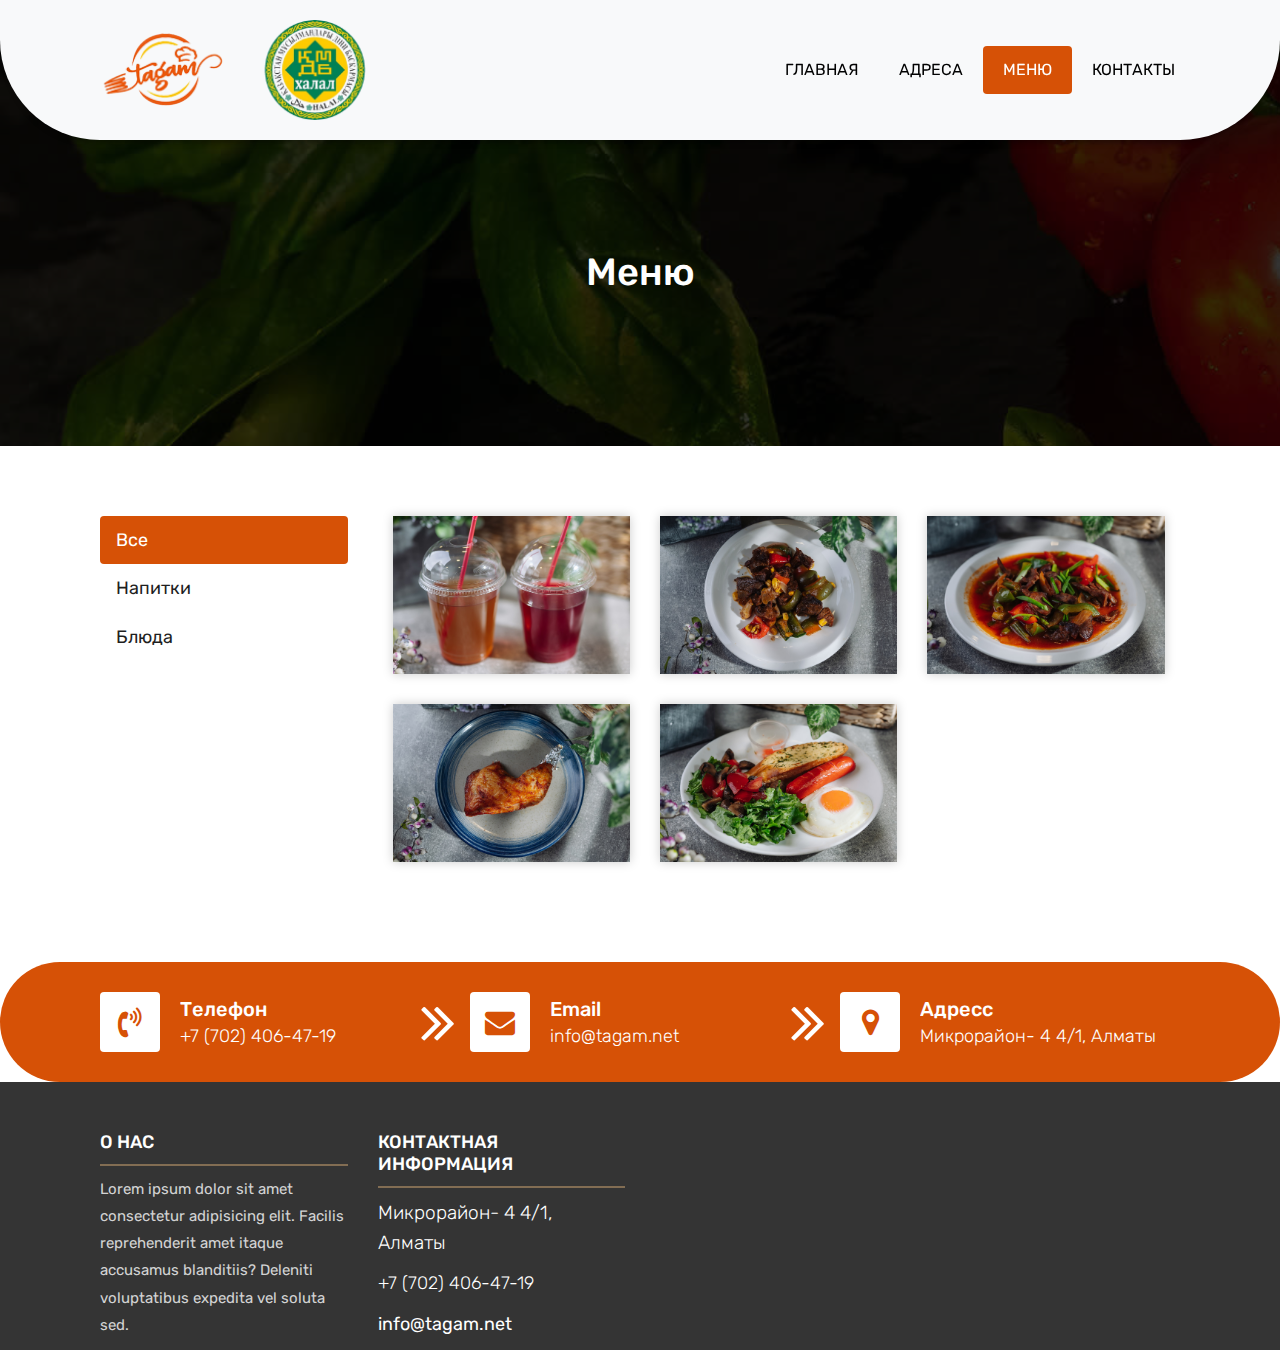
<file: menu.html>
<!DOCTYPE html>
<html lang="en">
<!-- Basic -->

<head>
    <meta charset="utf-8">
    <meta http-equiv="X-UA-Compatible" content="IE=edge">

    <!-- Mobile Metas -->
    <meta name="viewport" content="width=device-width, initial-scale=1">

    <!-- Site Metas -->
    <title>Сеть столовых Tagam</title>
    <meta name="keywords" content="">
    <meta name="description" content="">
    <meta name="author" content="">

    <!-- Site Icons -->
    <link rel="shortcut icon" href="images/tagam-logo.png" type="image/x-icon">
    <link rel="apple-touch-icon" href="images/apple-touch-icon.png">

    <!-- Bootstrap CSS -->
    <link rel="stylesheet" href="css/bootstrap.min.css">
    <!-- Site CSS -->
    <link rel="stylesheet" href="css/style.css">
    <!-- Responsive CSS -->
    <link rel="stylesheet" href="css/responsive.css">
    <!-- Custom CSS -->
    <link rel="stylesheet" href="css/custom.css">

    <!--[if lt IE 9]>
      <script src="https://oss.maxcdn.com/libs/html5shiv/3.7.0/html5shiv.js"></script>
      <script src="https://oss.maxcdn.com/libs/respond.js/1.4.2/respond.min.js"></script>
    <![endif]-->

</head>

<body>
    <!-- Start header -->
    <header class="top-navbar">
        <nav class="navbar navbar-expand-lg navbar-light bg-light">
            <div class="container">
                <a class="navbar-brand" href="index.html">
                    <img class="logo" src="images/logo2.png" alt="" />
                    <img class="logo" src="images/logo.png" alt="" />
                </a>
                <button class="navbar-toggler" type="button" data-toggle="collapse" data-target="#navbars-rs-food" aria-controls="navbars-rs-food" aria-expanded="false" aria-label="Toggle navigation">
				  <span class="navbar-toggler-icon"></span>
				</button>
                <div class="collapse navbar-collapse" id="navbars-rs-food">
                    <ul class="navbar-nav ml-auto">
                        <li class="nav-item"><a class="nav-link" href="index.html">Главная</a></li>
                        <li class="nav-item"><a class="nav-link" href="adres.html">Адреса</a></li>
                        <li class="nav-item active"><a class="nav-link" href="menu.html">Меню</a></li>
                        <li class="nav-item"><a class="nav-link" href="contact.html">Контакты</a></li>
                    </ul>
                </div>
            </div>
        </nav>
    </header>
    <!-- End header -->

    <!-- Start All Pages -->
    <div class="all-page-title page-breadcrumb">
        <div class="container text-center">
            <div class="row">
                <div class="col-lg-12">
                    <h1>Меню</h1>
                </div>
            </div>
        </div>
    </div>

    <!-- Start Menu -->
    <div class="menu-box">
        <div class="container">
            <!-- <div class="row">
                <div class="col-lg-12">
                    <div class="heading-title text-center">

                        <p>Lorem Ipsum is simply dummy text of the printing and typesetting</p>
                        <h2>Меню</h2>
                        <p>Lorem Ipsum is simply dummy text of the printing and typesetting</p>
                    </div>
                </div>
            </div> -->

            <div class="row inner-menu-box">
                <div class="col-3">
                    <div class="nav flex-column nav-pills" id="v-pills-tab" role="tablist" aria-orientation="vertical">
                        <a class="nav-link active" id="v-pills-home-tab" data-toggle="pill" href="#v-pills-home" role="tab" aria-controls="v-pills-home" aria-selected="true">Все</a>
                        <a class="nav-link" id="v-pills-profile-tab" data-toggle="pill" href="#v-pills-profile" role="tab" aria-controls="v-pills-profile" aria-selected="false">Напитки</a>
                        <a class="nav-link" id="v-pills-messages-tab" data-toggle="pill" href="#v-pills-messages" role="tab" aria-controls="v-pills-messages" aria-selected="false">Блюда</a>

                        <!-- <a class="nav-link" id="v-pills-settings-tab" data-toggle="pill" href="#v-pills-settings" role="tab" aria-controls="v-pills-settings" aria-selected="false">Dinner</a> -->
                    </div>
                </div>

                <div class="col-9">
                    <div class="tab-content" id="v-pills-tabContent">
                        <div class="tab-pane fade show active" id="v-pills-home" role="tabpanel" aria-labelledby="v-pills-home-tab">
                            <div class="row">
                                <div class="col-lg-4 col-md-6 special-grid drinks">
                                    <div class="gallery-single fix">
                                        <img src="images/n2.jpg" class="img-fluid" alt="Image">
                                        <div class="why-text">
                                            <h4>Название </h4>
                                            <p>Lorem ipsum dolor sit amet consectetur.</p>
                                            <h5> 800тг</h5>
                                        </div>
                                    </div>
                                </div>


                                <div class="col-lg-4 col-md-6 special-grid lunch">
                                    <div class="gallery-single fix">
                                        <img src="images/eda1.jpg" class="img-fluid" alt="Image">
                                        <div class="why-text">
                                            <h4>Название </h4>
                                            <p>Lorem ipsum dolor sit amet consectetur.</p>
                                            <h5> 800тг</h5>
                                        </div>
                                    </div>
                                </div>

                                <div class="col-lg-4 col-md-6 special-grid lunch">
                                    <div class="gallery-single fix">
                                        <img src="images/eda2.jpg" class="img-fluid" alt="Image">
                                        <div class="why-text">
                                            <h4>Название </h4>
                                            <p>Lorem ipsum dolor sit amet consectetur.</p>
                                            <h5> 800тг</h5>
                                        </div>
                                    </div>
                                </div>

                                <div class="col-lg-4 col-md-6 special-grid lunch">
                                    <div class="gallery-single fix">
                                        <img src="images/eda3.jpg" class="img-fluid" alt="Image">
                                        <div class="why-text">
                                            <h4>Название </h4>
                                            <p>Lorem ipsum dolor sit amet consectetur.</p>
                                            <h5> 800тг</h5>
                                        </div>
                                    </div>
                                </div>

                                <div class="col-lg-4 col-md-6 special-grid dinner">
                                    <div class="gallery-single fix">
                                        <img src="images/eda4.jpg" class="img-fluid" alt="Image">
                                        <div class="why-text">
                                            <h4>Название </h4>
                                            <p>Lorem ipsum dolor sit amet consectetur.</p>
                                            <h5> 800тг</h5>
                                        </div>
                                    </div>
                                </div>
                            </div>

                        </div>
                        <div class="tab-pane fade" id="v-pills-profile" role="tabpanel" aria-labelledby="v-pills-profile-tab">
                            <div class="row">
                                <div class="col-lg-4 col-md-6 special-grid drinks">
                                    <div class="gallery-single fix">
                                        <img src="images/n1.jpg" class="img-fluid" alt="Image">
                                        <div class="why-text">
                                            <h4>Название </h4>
                                            <p>Lorem ipsum dolor sit amet consectetur.</p>
                                            <h5> 800тг</h5>
                                        </div>
                                    </div>
                                </div>
                            </div>

                        </div>
                        <div class="tab-pane fade" id="v-pills-messages" role="tabpanel" aria-labelledby="v-pills-messages-tab">
                            <div class="row">
                                <div class="col-lg-4 col-md-6 special-grid lunch">
                                    <div class="gallery-single fix">
                                        <img src="images/eda1.jpg" class="img-fluid" alt="Image">
                                        <div class="why-text">
                                            <h4>Название </h4>
                                            <p>Lorem ipsum dolor sit amet consectetur.</p>
                                            <h5> 800тг</h5>
                                        </div>
                                    </div>
                                </div>

                                <div class="col-lg-4 col-md-6 special-grid lunch">
                                    <div class="gallery-single fix">
                                        <img src="images/eda2.jpg" class="img-fluid" alt="Image">
                                        <div class="why-text">
                                            <h4>Название </h4>
                                            <p>Lorem ipsum dolor sit amet consectetur.</p>
                                            <h5> 800тг</h5>
                                        </div>
                                    </div>
                                </div>

                                <div class="col-lg-4 col-md-6 special-grid lunch">
                                    <div class="gallery-single fix">
                                        <img src="images/eda3.jpg" class="img-fluid" alt="Image">
                                        <div class="why-text">
                                            <h4>Название </h4>
                                            <p>Lorem ipsum dolor sit amet consectetur.</p>
                                            <h5> 800тг</h5>
                                        </div>
                                    </div>
                                </div>
                            </div>
                        </div>
                        <div class="tab-pane fade" id="v-pills-settings" role="tabpanel" aria-labelledby="v-pills-settings-tab">
                            <div class="row">
                                <div class="col-lg-4 col-md-6 special-grid dinner">
                                    <div class="gallery-single fix">
                                        <img src="images/img-07.jpg" class="img-fluid" alt="Image">
                                        <div class="why-text">
                                            <h4>Название </h4>
                                            <p>Lorem ipsum dolor sit amet consectetur.</p>
                                            <h5> 800тг</h5>
                                        </div>
                                    </div>
                                </div>

                                <div class="col-lg-4 col-md-6 special-grid dinner">
                                    <div class="gallery-single fix">
                                        <img src="images/img-08.jpg" class="img-fluid" alt="Image">
                                        <div class="why-text">
                                            <h4>Название </h4>
                                            <p>Lorem ipsum dolor sit amet consectetur.</p>
                                            <h5> 800тг</h5>
                                        </div>
                                    </div>
                                </div>

                                <div class="col-lg-4 col-md-6 special-grid dinner">
                                    <div class="gallery-single fix">
                                        <img src="images/img-09.jpg" class="img-fluid" alt="Image">
                                        <div class="why-text">
                                            <h4>Название </h4>
                                            <p>Lorem ipsum dolor sit amet consectetur.</p>
                                            <h5> 800тг</h5>
                                        </div>
                                    </div>
                                </div>
                            </div>
                        </div>
                    </div>
                </div>
            </div>

        </div>
    </div>
    <!-- End Menu -->

    <!-- Start QT -->
    <!-- <div class="qt-box qt-background">
        <div class="container">
            <div class="row">
                <div class="col-md-8 ml-auto mr-auto text-center">
                    <p class="lead ">
                        " If you're not the one cooking, stay out of the way and compliment the chef. "
                    </p>
                    <span class="lead">Michael Strahan</span>
                </div>
            </div>
        </div>
    </div> -->
    <!-- End QT -->

    <!-- Start Customer Reviews -->
    <!-- <div class="customer-reviews-box">
        <div class="container">
            <div class="row">
                <div class="col-lg-12">
                    <div class="heading-title text-center">
                        <h2>Customer Reviews</h2>
                        <p>Lorem Ipsum is simply dummy text of the printing and typesetting</p>
                    </div>
                </div>
            </div>
            <div class="row">
                <div class="col-md-8 mr-auto ml-auto text-center">
                    <div id="reviews" class="carousel slide" data-ride="carousel">
                        <div class="carousel-inner mt-4">
                            <div class="carousel-item text-center active">
                                <div class="img-box p-1 border rounded-circle m-auto">
                                    <img class="d-block w-100 rounded-circle" src="images/quotations-button.png" alt="">
                                </div>
                                <h5 class="mt-4 mb-0"><strong class="text-warning text-uppercase">Paul Mitchel</strong></h5>
                                <h6 class="text-dark m-0">Web Developer</h6>
                                <p class="m-0 pt-3">Lorem ipsum dolor sit amet, consectetur adipiscing elit. Nam eu sem tempor, varius quam at, luctus dui. Mauris magna metus, dapibus nec turpis vel, semper malesuada ante. Idac bibendum scelerisque non non purus. Suspendisse
                                    varius nibh non aliquet.</p>
                            </div>
                            <div class="carousel-item text-center">
                                <div class="img-box p-1 border rounded-circle m-auto">
                                    <img class="d-block w-100 rounded-circle" src="images/quotations-button.png" alt="">
                                </div>
                                <h5 class="mt-4 mb-0"><strong class="text-warning text-uppercase">Steve Fonsi</strong></h5>
                                <h6 class="text-dark m-0">Web Designer</h6>
                                <p class="m-0 pt-3">Lorem ipsum dolor sit amet, consectetur adipiscing elit. Nam eu sem tempor, varius quam at, luctus dui. Mauris magna metus, dapibus nec turpis vel, semper malesuada ante. Idac bibendum scelerisque non non purus. Suspendisse
                                    varius nibh non aliquet.</p>
                            </div>
                            <div class="carousel-item text-center">
                                <div class="img-box p-1 border rounded-circle m-auto">
                                    <img class="d-block w-100 rounded-circle" src="images/quotations-button.png" alt="">
                                </div>
                                <h5 class="mt-4 mb-0"><strong class="text-warning text-uppercase">Daniel vebar</strong></h5>
                                <h6 class="text-dark m-0">Seo Analyst</h6>
                                <p class="m-0 pt-3">Lorem ipsum dolor sit amet, consectetur adipiscing elit. Nam eu sem tempor, varius quam at, luctus dui. Mauris magna metus, dapibus nec turpis vel, semper malesuada ante. Idac bibendum scelerisque non non purus. Suspendisse
                                    varius nibh non aliquet.</p>
                            </div>
                        </div>
                        <a class="carousel-control-prev" href="#reviews" role="button" data-slide="prev">
                            <i class="fa fa-angle-left" aria-hidden="true"></i>
                            <span class="sr-only">Previous</span>
                        </a>
                        <a class="carousel-control-next" href="#reviews" role="button" data-slide="next">
                            <i class="fa fa-angle-right" aria-hidden="true"></i>
                            <span class="sr-only">Next</span>
                        </a>
                    </div>
                </div>
            </div>
        </div>
    </div> -->
    <!-- End Customer Reviews -->

    <!-- Start Contact info -->
    <div class="contact-imfo-box">
        <div class="container">
            <div class="row">
                <div class="col-md-4 arrow-right">
                    <i class="fa fa-volume-control-phone"></i>
                    <div class="overflow-hidden">
                        <h4>Телефон</h4>
                        <p class="lead">
                            +7 (702) 406-47-19
                        </p>
                    </div>
                </div>
                <div class="col-md-4 arrow-right">
                    <i class="fa fa-envelope"></i>
                    <div class="overflow-hidden">
                        <h4>Email</h4>
                        <p class="lead">
                            info@tagam.net
                        </p>
                    </div>
                </div>
                <div class="col-md-4">
                    <i class="fa fa-map-marker"></i>
                    <div class="overflow-hidden">
                        <h4>Адресс</h4>
                        <p class="lead">
                            Микрорайон- 4 4/1, Алматы
                        </p>
                    </div>
                </div>
            </div>
        </div>
    </div>
    <!-- End Contact info -->

    <!-- Start Footer -->
    <footer class="footer-area bg-f">
        <div class="container">
            <div class="row">
                <div class="col-lg-3 col-md-6">
                    <h3>О нас</h3>
                    <p>Lorem ipsum dolor sit amet consectetur adipisicing elit. Facilis reprehenderit amet itaque accusamus blanditiis? Deleniti voluptatibus expedita vel soluta sed.</p>
                </div>
                <!-- <div class="col-lg-3 col-md-6">
                    <h3>Subscribe</h3>
                    <div class="subscribe_form">
                        <form class="subscribe_form">
                            <input name="EMAIL" id="subs-email" class="form_input" placeholder="Email Address..." type="email">
                            <button type="submit" class="submit">SUBSCRIBE</button>
                            <div class="clearfix"></div>
                        </form>
                    </div>
                    <ul class="list-inline f-social">
                        <li class="list-inline-item"><a href="#"><i class="fa fa-facebook" aria-hidden="true"></i></a></li>
                        <li class="list-inline-item"><a href="#"><i class="fa fa-twitter" aria-hidden="true"></i></a></li>
                        <li class="list-inline-item"><a href="#"><i class="fa fa-linkedin" aria-hidden="true"></i></a></li>
                        <li class="list-inline-item"><a href="#"><i class="fa fa-google-plus" aria-hidden="true"></i></a></li>
                        <li class="list-inline-item"><a href="#"><i class="fa fa-instagram" aria-hidden="true"></i></a></li>
                    </ul>
                </div> -->
                <div class="col-lg-3 col-md-6">
                    <h3>Контактная информация</h3>
                    <p class="lead">Микрорайон- 4 4/1, Алматы</p>
                    <p class="lead"><a href="#">+7 (702) 406-47-19</a></p>
                    <p><a href="#"> info@tagam.net</a></p>
                </div>
                <!-- <div class="col-lg-3 col-md-6">
                    <h3>Opening hours</h3>
                    <p><span class="text-color">Понедел: </span>Closed</p>
                    <p><span class="text-color">Tue-Wed :</span> 9:Am - 10PM</p>
                    <p><span class="text-color">Thu-Fri :</span> 9:Am - 10PM</p>
                    <p><span class="text-color">Sat-Sun :</span> 5:PM - 10PM</p>
                </div> -->
            </div>
        </div>



    </footer>
    <!-- End Footer -->

    <a href="#" id="back-to-top" title="Back to top" style="display: none;"><i class="fa fa-paper-plane-o" aria-hidden="true"></i></a>

    <!-- ALL JS FILES -->
    <script src="js/jquery-3.2.1.min.js"></script>
    <script src="js/popper.min.js"></script>
    <script src="js/bootstrap.min.js"></script>
    <!-- ALL PLUGINS -->
    <script src="js/jquery.superslides.min.js"></script>
    <script src="js/images-loded.min.js"></script>
    <script src="js/isotope.min.js"></script>
    <script src="js/baguetteBox.min.js"></script>
    <script src="js/form-validator.min.js"></script>
    <script src="js/contact-form-script.js"></script>
    <script src="js/custom.js"></script>
	<!-- Yandex.Metrika counter -->
<script type="text/javascript" >
   (function(m,e,t,r,i,k,a){m[i]=m[i]||function(){(m[i].a=m[i].a||[]).push(arguments)};
   m[i].l=1*new Date();k=e.createElement(t),a=e.getElementsByTagName(t)[0],k.async=1,k.src=r,a.parentNode.insertBefore(k,a)})
   (window, document, "script", "https://mc.yandex.ru/metrika/tag.js", "ym");

   ym(87608113, "init", {
        clickmap:true,
        trackLinks:true,
        accurateTrackBounce:true,
        webvisor:true,
        ecommerce:"dataLayer"
   });
</script>
<noscript><div><img src="https://mc.yandex.ru/watch/87608113" style="position:absolute; left:-9999px;" alt="" /></div></noscript>
<!-- /Yandex.Metrika counter -->
</body>

</html>
</file>
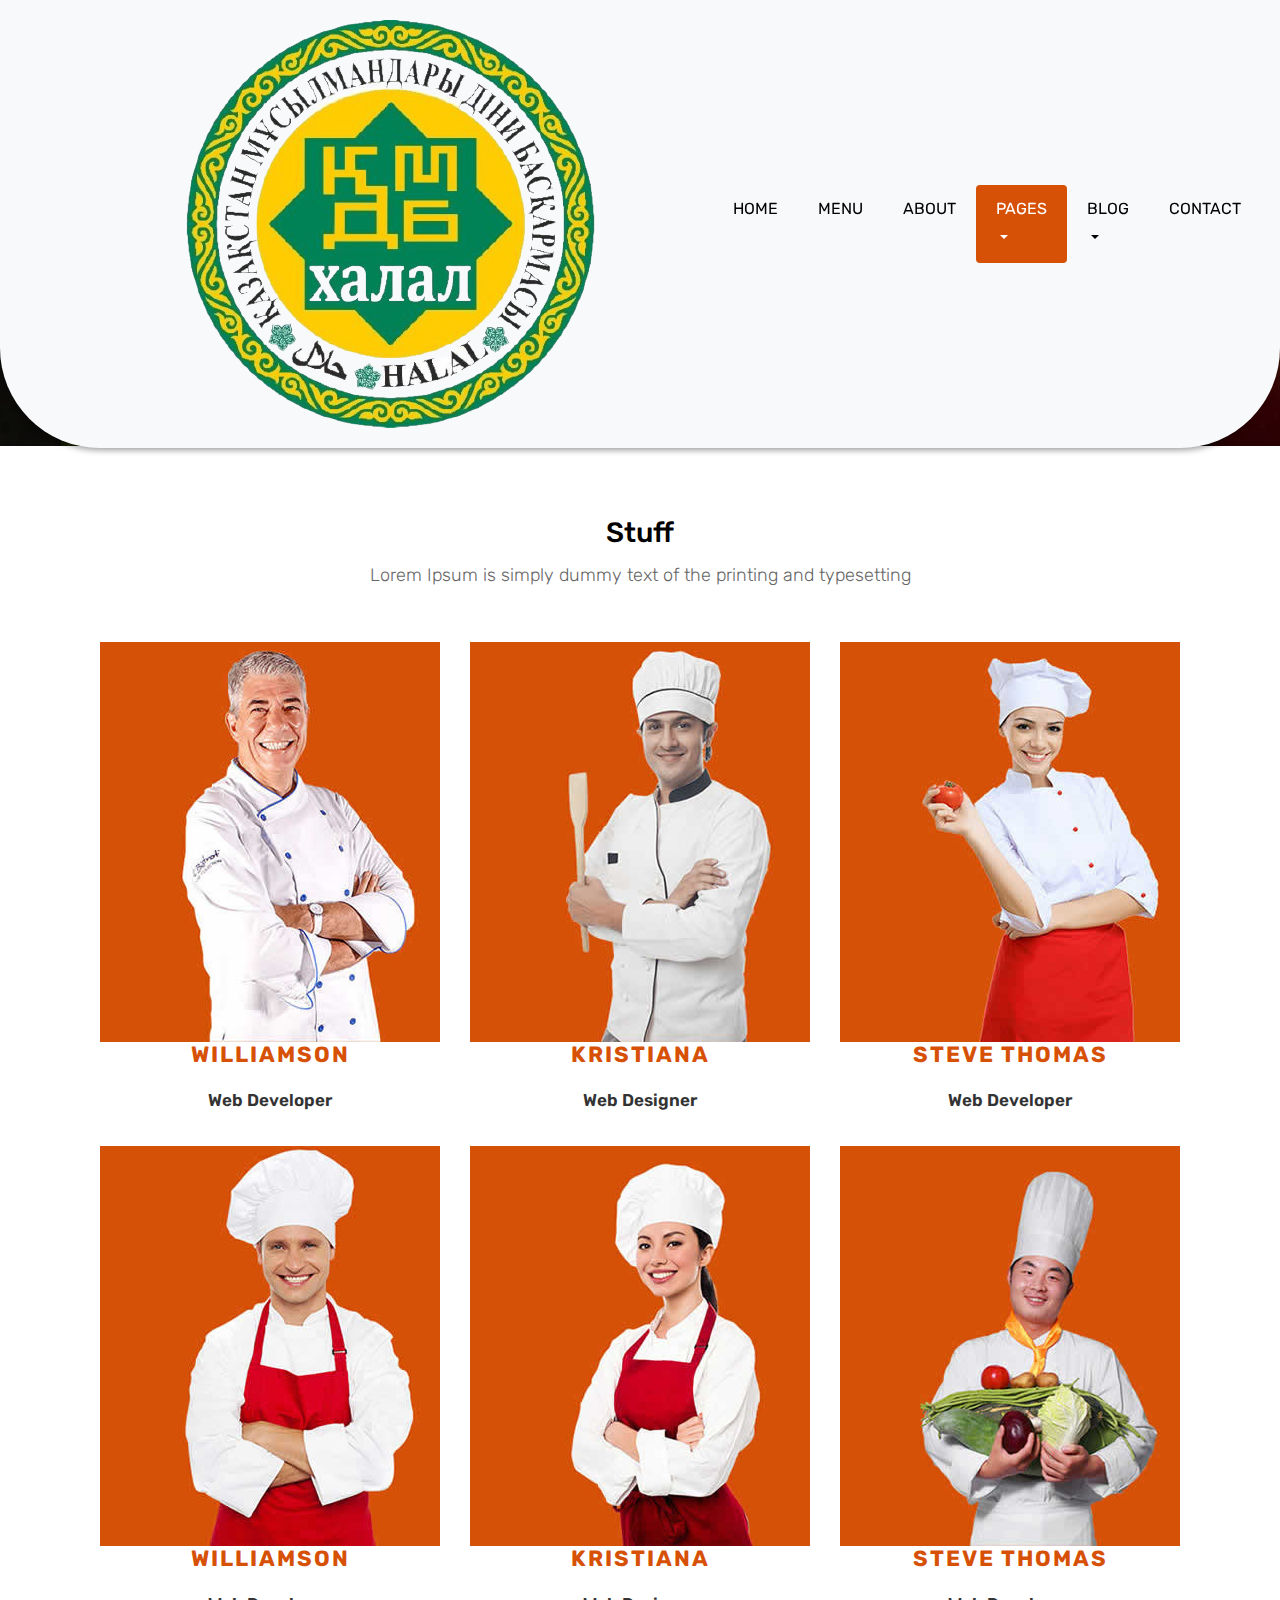
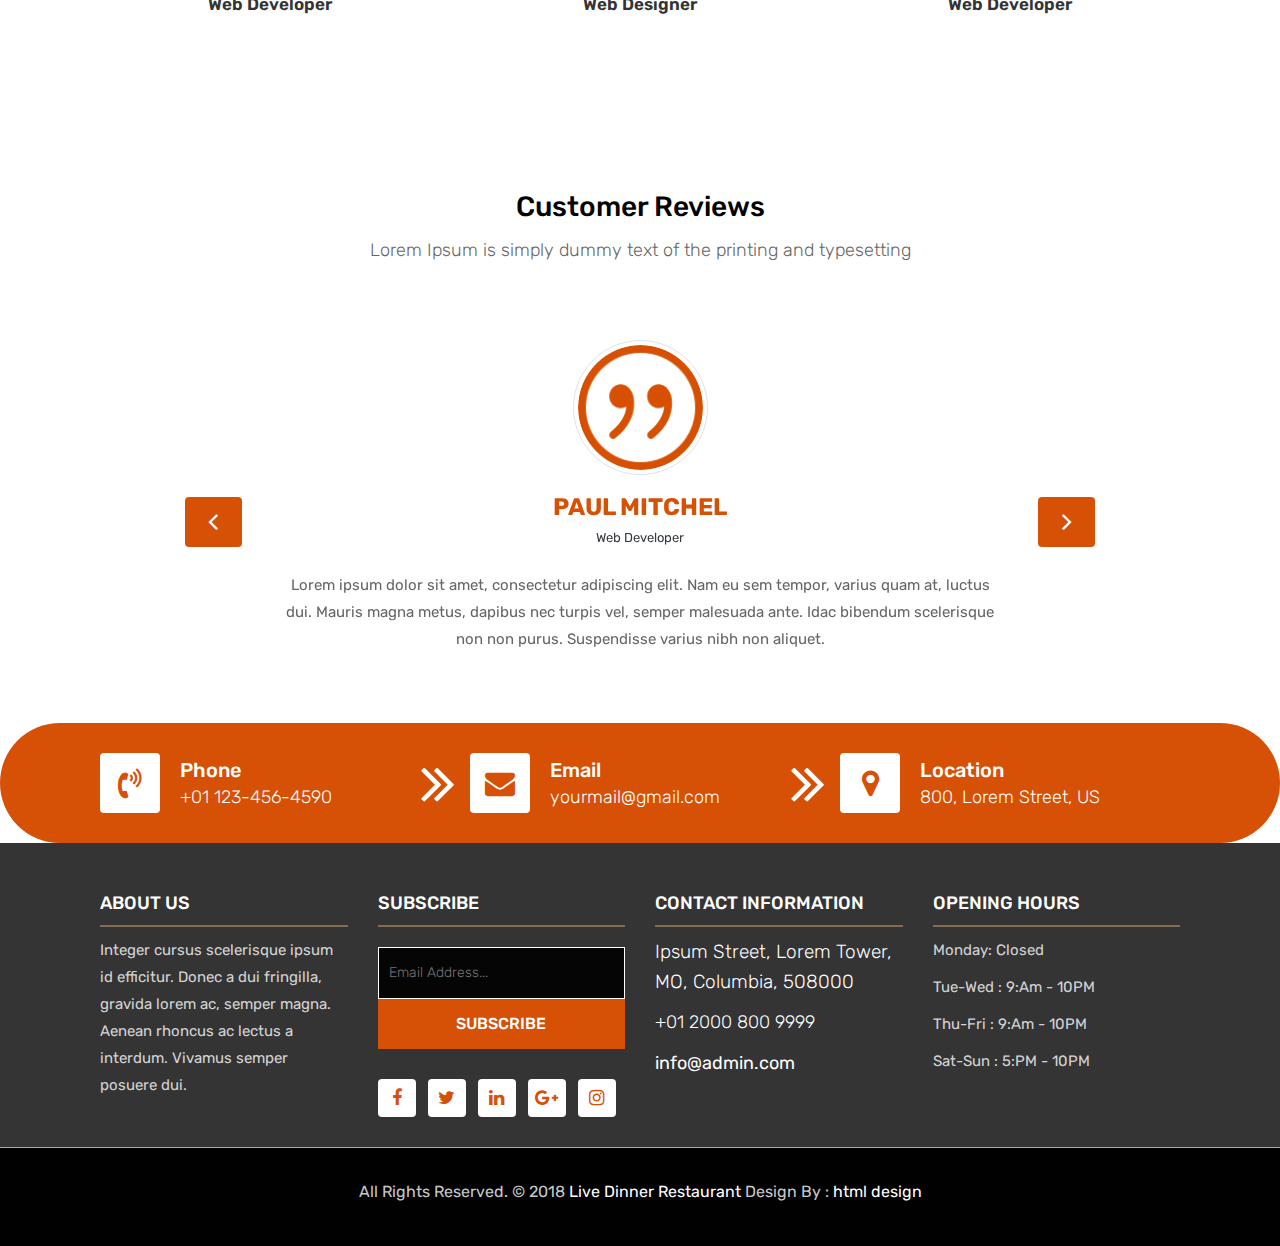
<file: stuff.html>
<!DOCTYPE html>
<html lang="en"><!-- Basic -->
<head>
	<meta charset="utf-8">
    <meta http-equiv="X-UA-Compatible" content="IE=edge">   
   
    <!-- Mobile Metas -->
    <meta name="viewport" content="width=device-width, initial-scale=1">
 
     <!-- Site Metas -->
    <title>Live Dinner Restaurant - Responsive HTML5 Template</title>  
    <meta name="keywords" content="">
    <meta name="description" content="">
    <meta name="author" content="">

    <!-- Site Icons -->
    <link rel="shortcut icon" href="images/favicon.ico" type="image/x-icon">
    <link rel="apple-touch-icon" href="images/apple-touch-icon.png">

    <!-- Bootstrap CSS -->
    <link rel="stylesheet" href="css/bootstrap.min.css">    
	<!-- Site CSS -->
    <link rel="stylesheet" href="css/style.css">    
    <!-- Responsive CSS -->
    <link rel="stylesheet" href="css/responsive.css">
    <!-- Custom CSS -->
    <link rel="stylesheet" href="css/custom.css">

    <!--[if lt IE 9]>
      <script src="https://oss.maxcdn.com/libs/html5shiv/3.7.0/html5shiv.js"></script>
      <script src="https://oss.maxcdn.com/libs/respond.js/1.4.2/respond.min.js"></script>
    <![endif]-->

</head>

<body>
	<!-- Start header -->
	<header class="top-navbar">
		<nav class="navbar navbar-expand-lg navbar-light bg-light">
			<div class="container">
				<a class="navbar-brand" href="index.html">
					<img src="images/logo.png" alt="" />
				</a>
				<button class="navbar-toggler" type="button" data-toggle="collapse" data-target="#navbars-rs-food" aria-controls="navbars-rs-food" aria-expanded="false" aria-label="Toggle navigation">
				  <span class="navbar-toggler-icon"></span>
				</button>
				<div class="collapse navbar-collapse" id="navbars-rs-food">
					<ul class="navbar-nav ml-auto">
						<li class="nav-item"><a class="nav-link" href="index.html">Home</a></li>
						<li class="nav-item"><a class="nav-link" href="menu.html">Menu</a></li>
						<li class="nav-item"><a class="nav-link" href="about.html">About</a></li>
						<li class="nav-item active dropdown">
							<a class="nav-link dropdown-toggle" href="#" id="dropdown-a" data-toggle="dropdown">Pages</a>
							<div class="dropdown-menu" aria-labelledby="dropdown-a">
								<a class="dropdown-item" href="reservation.html">Reservation</a>
								<a class="dropdown-item" href="stuff.html">Stuff</a>
								<a class="dropdown-item" href="gallery.html">Gallery</a>
							</div>
						</li>
						<li class="nav-item dropdown">
							<a class="nav-link dropdown-toggle" href="#" id="dropdown-a" data-toggle="dropdown">Blog</a>
							<div class="dropdown-menu" aria-labelledby="dropdown-a">
								<a class="dropdown-item" href="blog.html">blog</a>
								<a class="dropdown-item" href="blog-details.html">blog Single</a>
							</div>
						</li>
						<li class="nav-item"><a class="nav-link" href="contact.html">Contact</a></li>
					</ul>
				</div>
			</div>
		</nav>
	</header>
	<!-- End header -->
	
	<!-- Start All Pages -->
	<div class="all-page-title page-breadcrumb">
		<div class="container text-center">
			<div class="row">
				<div class="col-lg-12">
					<h1>Stuff</h1>
				</div>
			</div>
		</div>
	</div>
	<!-- End All Pages -->
	
	<!-- Start Stuff -->
	<div class="stuff-box">
		<div class="container">
			<div class="row">
				<div class="col-lg-12">
					<div class="heading-title text-center">
						<h2>Stuff</h2>
						<p>Lorem Ipsum is simply dummy text of the printing and typesetting</p>
					</div>
				</div>
			</div>
			<div class="row">
                <div class="col-md-4 col-sm-6">
                    <div class="our-team">
                        <div class="pic">
                            <img src="images/stuff-img-01.jpg">
                            <ul class="social">
                                <li><a href="#" class="fa fa-facebook"></a></li>
                                <li><a href="#" class="fa fa-google-plus"></a></li>
                                <li><a href="#" class="fa fa-instagram"></a></li>
                                <li><a href="#" class="fa fa-linkedin"></a></li>
                            </ul>
                        </div>
                        <div class="team-content">
                            <h3 class="title">Williamson</h3>
                            <span class="post">Web Developer</span>
                        </div>
                    </div>
                </div>

                <div class="col-md-4 col-sm-6">
                    <div class="our-team">
                        <div class="pic">
                            <img src="images/stuff-img-02.jpg">
                            <ul class="social">
                                <li><a href="#" class="fa fa-facebook"></a></li>
                                <li><a href="#" class="fa fa-google-plus"></a></li>
                                <li><a href="#" class="fa fa-instagram"></a></li>
                                <li><a href="#" class="fa fa-linkedin"></a></li>
                            </ul>
                        </div>
                        <div class="team-content">
                            <h3 class="title">Kristiana</h3>
                            <span class="post">Web Designer</span>
                        </div>
                    </div>
                </div>

                <div class="col-md-4 col-sm-6">
                    <div class="our-team">
                        <div class="pic">
                            <img src="images/stuff-img-03.jpg">
                            <ul class="social">
                                <li><a href="#" class="fa fa-facebook"></a></li>
                                <li><a href="#" class="fa fa-google-plus"></a></li>
                                <li><a href="#" class="fa fa-instagram"></a></li>
                                <li><a href="#" class="fa fa-linkedin"></a></li>
                            </ul>
                        </div>
                        <div class="team-content">
                            <h3 class="title">Steve Thomas</h3>
                            <span class="post">Web Developer</span>
                        </div>
                    </div>
                </div>
				
				<div class="col-md-4 col-sm-6">
                    <div class="our-team">
                        <div class="pic">
                            <img src="images/stuff-img-04.jpg">
                            <ul class="social">
                                <li><a href="#" class="fa fa-facebook"></a></li>
                                <li><a href="#" class="fa fa-google-plus"></a></li>
                                <li><a href="#" class="fa fa-instagram"></a></li>
                                <li><a href="#" class="fa fa-linkedin"></a></li>
                            </ul>
                        </div>
                        <div class="team-content">
                            <h3 class="title">Williamson</h3>
                            <span class="post">Web Developer</span>
                        </div>
                    </div>
                </div>

                <div class="col-md-4 col-sm-6">
                    <div class="our-team">
                        <div class="pic">
                            <img src="images/stuff-img-05.jpg">
                            <ul class="social">
                                <li><a href="#" class="fa fa-facebook"></a></li>
                                <li><a href="#" class="fa fa-google-plus"></a></li>
                                <li><a href="#" class="fa fa-instagram"></a></li>
                                <li><a href="#" class="fa fa-linkedin"></a></li>
                            </ul>
                        </div>
                        <div class="team-content">
                            <h3 class="title">Kristiana</h3>
                            <span class="post">Web Designer</span>
                        </div>
                    </div>
                </div>

                <div class="col-md-4 col-sm-6">
                    <div class="our-team">
                        <div class="pic">
                            <img src="images/stuff-img-06.jpg">
                            <ul class="social">
                                <li><a href="#" class="fa fa-facebook"></a></li>
                                <li><a href="#" class="fa fa-google-plus"></a></li>
                                <li><a href="#" class="fa fa-instagram"></a></li>
                                <li><a href="#" class="fa fa-linkedin"></a></li>
                            </ul>
                        </div>
                        <div class="team-content">
                            <h3 class="title">Steve Thomas</h3>
                            <span class="post">Web Developer</span>
                        </div>
                    </div>
                </div>
            </div>
		</div>
	</div>
	<!-- End Stuff -->
	
	<!-- Start Customer Reviews -->
	<div class="customer-reviews-box">
		<div class="container">
			<div class="row">
				<div class="col-lg-12">
					<div class="heading-title text-center">
						<h2>Customer Reviews</h2>
						<p>Lorem Ipsum is simply dummy text of the printing and typesetting</p>
					</div>
				</div>
			</div>
			<div class="row">
				<div class="col-md-8 mr-auto ml-auto text-center">
					<div id="reviews" class="carousel slide" data-ride="carousel">
						<div class="carousel-inner mt-4">
							<div class="carousel-item text-center active">
								<div class="img-box p-1 border rounded-circle m-auto">
									<img class="d-block w-100 rounded-circle" src="images/quotations-button.png" alt="">
								</div>
								<h5 class="mt-4 mb-0"><strong class="text-warning text-uppercase">Paul Mitchel</strong></h5>
								<h6 class="text-dark m-0">Web Developer</h6>
								<p class="m-0 pt-3">Lorem ipsum dolor sit amet, consectetur adipiscing elit. Nam eu sem tempor, varius quam at, luctus dui. Mauris magna metus, dapibus nec turpis vel, semper malesuada ante. Idac bibendum scelerisque non non purus. Suspendisse varius nibh non aliquet.</p>
							</div>
							<div class="carousel-item text-center">
								<div class="img-box p-1 border rounded-circle m-auto">
									<img class="d-block w-100 rounded-circle" src="images/quotations-button.png" alt="">
								</div>
								<h5 class="mt-4 mb-0"><strong class="text-warning text-uppercase">Steve Fonsi</strong></h5>
								<h6 class="text-dark m-0">Web Designer</h6>
								<p class="m-0 pt-3">Lorem ipsum dolor sit amet, consectetur adipiscing elit. Nam eu sem tempor, varius quam at, luctus dui. Mauris magna metus, dapibus nec turpis vel, semper malesuada ante. Idac bibendum scelerisque non non purus. Suspendisse varius nibh non aliquet.</p>
							</div>
							<div class="carousel-item text-center">
								<div class="img-box p-1 border rounded-circle m-auto">
									<img class="d-block w-100 rounded-circle" src="images/quotations-button.png" alt="">
								</div>
								<h5 class="mt-4 mb-0"><strong class="text-warning text-uppercase">Daniel vebar</strong></h5>
								<h6 class="text-dark m-0">Seo Analyst</h6>
								<p class="m-0 pt-3">Lorem ipsum dolor sit amet, consectetur adipiscing elit. Nam eu sem tempor, varius quam at, luctus dui. Mauris magna metus, dapibus nec turpis vel, semper malesuada ante. Idac bibendum scelerisque non non purus. Suspendisse varius nibh non aliquet.</p>
							</div>
						</div>
						<a class="carousel-control-prev" href="#reviews" role="button" data-slide="prev">
							<i class="fa fa-angle-left" aria-hidden="true"></i>
							<span class="sr-only">Previous</span>
						</a>
						<a class="carousel-control-next" href="#reviews" role="button" data-slide="next">
							<i class="fa fa-angle-right" aria-hidden="true"></i>
							<span class="sr-only">Next</span>
						</a>
                    </div>
				</div>
			</div>
		</div>
	</div>
	<!-- End Customer Reviews -->
	
	<!-- Start Contact info -->
	<div class="contact-imfo-box">
		<div class="container">
			<div class="row">
				<div class="col-md-4 arrow-right">
					<i class="fa fa-volume-control-phone"></i>
					<div class="overflow-hidden">
						<h4>Phone</h4>
						<p class="lead">
							+01 123-456-4590
						</p>
					</div>
				</div>
				<div class="col-md-4 arrow-right">
					<i class="fa fa-envelope"></i>
					<div class="overflow-hidden">
						<h4>Email</h4>
						<p class="lead">
							yourmail@gmail.com
						</p>
					</div>
				</div>
				<div class="col-md-4">
					<i class="fa fa-map-marker"></i>
					<div class="overflow-hidden">
						<h4>Location</h4>
						<p class="lead">
							800, Lorem Street, US
						</p>
					</div>
				</div>
			</div>
		</div>
	</div>
	<!-- End Contact info -->
	
	<!-- Start Footer -->
	<footer class="footer-area bg-f">
		<div class="container">
			<div class="row">
				<div class="col-lg-3 col-md-6">
					<h3>About Us</h3>
					<p>Integer cursus scelerisque ipsum id efficitur. Donec a dui fringilla, gravida lorem ac, semper magna. Aenean rhoncus ac lectus a interdum. Vivamus semper posuere dui.</p>
				</div>
				<div class="col-lg-3 col-md-6">
					<h3>Subscribe</h3>
					<div class="subscribe_form">
						<form class="subscribe_form">
							<input name="EMAIL" id="subs-email" class="form_input" placeholder="Email Address..." type="email">
							<button type="submit" class="submit">SUBSCRIBE</button>
							<div class="clearfix"></div>
						</form>
					</div>
					<ul class="list-inline f-social">
						<li class="list-inline-item"><a href="#"><i class="fa fa-facebook" aria-hidden="true"></i></a></li>
						<li class="list-inline-item"><a href="#"><i class="fa fa-twitter" aria-hidden="true"></i></a></li>
						<li class="list-inline-item"><a href="#"><i class="fa fa-linkedin" aria-hidden="true"></i></a></li>
						<li class="list-inline-item"><a href="#"><i class="fa fa-google-plus" aria-hidden="true"></i></a></li>
						<li class="list-inline-item"><a href="#"><i class="fa fa-instagram" aria-hidden="true"></i></a></li>
					</ul>
				</div>
				<div class="col-lg-3 col-md-6">
					<h3>Contact information</h3>
					<p class="lead">Ipsum Street, Lorem Tower, MO, Columbia, 508000</p>
					<p class="lead"><a href="#">+01 2000 800 9999</a></p>
					<p><a href="#"> info@admin.com</a></p>
				</div>
				<div class="col-lg-3 col-md-6">
					<h3>Opening hours</h3>
					<p><span class="text-color">Monday: </span>Closed</p>
					<p><span class="text-color">Tue-Wed :</span> 9:Am - 10PM</p>
					<p><span class="text-color">Thu-Fri :</span> 9:Am - 10PM</p>
					<p><span class="text-color">Sat-Sun :</span> 5:PM - 10PM</p>
				</div>
			</div>
		</div>
		
		<div class="copyright">
			<div class="container">
				<div class="row">
					<div class="col-lg-12">
						<p class="company-name">All Rights Reserved. &copy; 2018 <a href="#">Live Dinner Restaurant</a> Design By : 
					<a href="https://html.design/">html design</a></p>
					</div>
				</div>
			</div>
		</div>
		
	</footer>
	<!-- End Footer -->
	
	<a href="#" id="back-to-top" title="Back to top" style="display: none;"><i class="fa fa-paper-plane-o" aria-hidden="true"></i></a>

	<!-- ALL JS FILES -->
	<script src="js/jquery-3.2.1.min.js"></script>
	<script src="js/popper.min.js"></script>
	<script src="js/bootstrap.min.js"></script>
    <!-- ALL PLUGINS -->
	<script src="js/jquery.superslides.min.js"></script>
	<script src="js/images-loded.min.js"></script>
	<script src="js/isotope.min.js"></script>
	<script src="js/baguetteBox.min.js"></script>
	<script src="js/form-validator.min.js"></script>
    <script src="js/contact-form-script.js"></script>
    <script src="js/custom.js"></script>
</body>
</html>
</file>
<file: css/style.css>
/*------------------------------------------------------------------
    IMPORT FONTS
-------------------------------------------------------------------*/

@import url('https://fonts.googleapis.com/css?family=Rubik:300,400,500,700,900');

/*------------------------------------------------------------------
    IMPORT FILES
-------------------------------------------------------------------*/

@import url(animate.css);
@import url(font-awesome.min.css);
@import url(superslides.css);
@import url(baguetteBox.min.css);

/*------------------------------------------------------------------
    SKELETON
-------------------------------------------------------------------*/

body {
    color: #666666;
    font-size: 15px;
    font-family: 'Rubik', sans-serif;
    line-height: 1.80857;
}

a {
    color: #1f1f1f;
    text-decoration: none !important;
    outline: none !important;
    -webkit-transition: all .3s ease-in-out;
    -moz-transition: all .3s ease-in-out;
    -ms-transition: all .3s ease-in-out;
    -o-transition: all .3s ease-in-out;
    transition: all .3s ease-in-out;
}

h1,
h2,
h3,
h4,
h5,
h6 {
    letter-spacing: 0;
    font-weight: normal;
    position: relative;
    padding: 0 0 10px 0;
    font-weight: normal;
    line-height: 120% !important;
    color: #1f1f1f;
    margin: 0
}

h1 {
    font-size: 24px
}

h2 {
    font-size: 22px
}

h3 {
    font-size: 18px
}

h4 {
    font-size: 16px
}

h5 {
    font-size: 14px
}

h6 {
    font-size: 13px
}

h1 a,
h2 a,
h3 a,
h4 a,
h5 a,
h6 a {
    color: #212121;
    text-decoration: none!important;
    opacity: 1
}

h1 a:hover,
h2 a:hover,
h3 a:hover,
h4 a:hover,
h5 a:hover,
h6 a:hover {
    opacity: .8
}

a {
    color: #1f1f1f;
    text-decoration: none;
    outline: none;
}

a,
.btn {
    text-decoration: none !important;
    outline: none !important;
    -webkit-transition: all .3s ease-in-out;
    -moz-transition: all .3s ease-in-out;
    -ms-transition: all .3s ease-in-out;
    -o-transition: all .3s ease-in-out;
    transition: all .3s ease-in-out;
}

.btn-custom {
    margin-top: 20px;
    background-color: transparent !important;
    border: 2px solid #ddd;
    padding: 12px 40px;
    font-size: 16px;
}

.lead {
    font-size: 18px;
    line-height: 30px;
    color: #767676;
    margin: 0;
    padding: 0;
}

blockquote {
    margin: 20px 0 20px;
    padding: 30px;
}

ul,
li,
ol {
    list-style: none;
    margin: 0px;
    padding: 0px;
}

button:focus {
    outline: none;
}

.form-control::-moz-placeholder {
    color: #2a2a2a;
    opacity: 1;
}

* {
    margin: 0;
    padding: 0;
}


/*------------------------------------------------------------------
    LOADER 
-------------------------------------------------------------------*/


/*------------------------------------------------------------------
    HEADER
-------------------------------------------------------------------*/

.top-navbar {
    position: relative;
    z-index: 10;
}

.top-navbar .navbar {
    padding: 15px 0px;
    position: fixed;
    width: 100%;
    border-radius: 0px 0px 100px 100px;
    transition: height .3s ease-out, background .3s ease-out, box-shadow .3s ease-out;
    -webkit-transform: translate3d(0, 0, 0);
    transform: translate3d(0, 0, 0);
    -webkit-box-shadow: 0 8px 6px -6px rgba(0, 0, 0, 0.4);
    box-shadow: 0 8px 6px -6px rgba(0, 0, 0, 0.4);
    z-index: 100;
}

.top-navbar .navbar-light .navbar-nav .nav-link {
    color: #010101;
    font-size: 16px;
    padding: 10px 20px;
    border-radius: 4px;
    text-transform: uppercase;
}

.top-navbar .navbar-light .navbar-nav .nav-item .nav-link:hover {
    background: #d65106;
    color: #ffffff;
}

.top-navbar .navbar-light .navbar-nav .nav-item.active .nav-link {
    background: #d65106;
    color: #ffffff;
    border-radius: 4px;
}

.navbar-expand-lg .navbar-nav .dropdown-menu {
    border: none;
    border-radius: 0px;
    padding: 10px;
    box-shadow: 2px 5px 6px rgba(0, 0, 0, 0.5);
}

.navbar-expand-lg .navbar-nav .dropdown-menu a {
    padding: 10px 10px;
    text-transform: uppercase;
}

.navbar-expand-lg .navbar-nav .dropdown-menu a.dropdown-item:hover {
    background: #d65106;
    color: #ffffff;
}

.navbar-light .navbar-toggler:hover {
    background: #d65106;
}


/*------------------------------------------------------------------
    Slider
-------------------------------------------------------------------*/

.cover-slides {
    height: 100vh;
}

.slides-navigation a {
    background: #d65106;
    position: absolute;
    height: 50px;
    width: 50px;
    top: 50%;
    font-size: 20px;
    display: block;
    color: #fff;
    border-radius: 4px;
    line-height: 63px;
    text-align: center;
    transition: all .3s ease-in-out;
}

.slides-navigation a i {
    font-size: 40px;
}

.slides-navigation a:hover {
    background: #010101;
}

.cover-slides .container {
    height: 100%;
    position: relative;
    z-index: 2;
}

.cover-slides .container>.row {
    -webkit-box-align: center;
    -ms-flex-align: center;
    align-items: center;
}

.cover-slides .container>.row {
    height: 100%;
}

.btn {
    text-transform: uppercase;
    padding: 19px 36px;
}

.btn {
    display: inline-block;
    font-weight: 600;
    text-align: center;
    white-space: nowrap;
    vertical-align: middle;
    -webkit-user-select: none;
    -moz-user-select: none;
    -ms-user-select: none;
    user-select: none;
    border: 2px solid transparent;
    padding: 12px 30px;
    font-size: 16px;
    line-height: 1.5;
    border-radius: .1875rem;
    transition: color .15s ease-in-out, background-color .15s ease-in-out, border-color .15s ease-in-out, box-shadow .15s ease-in-out;
}

.btn-outline-new-white {
    color: #fff;
    background-color: #d65106;
    background-image: none;
    border-color: #d65106;
}

.btn-outline-new-white:hover {
    color: #ffffff;
    background-color: #333333;
    border-color: #333333;
}

.overlay-background {
    background: #333;
    position: absolute;
    height: 100%;
    width: 100%;
    left: 0;
    top: 0;
    opacity: 0.5;
}

.cover-slides h1 {
    font-family: 'Rubik', sans-serif;
    font-weight: 500;
    font-size: 64px;
    color: #fff;
}

.cover-slides p {
    font-size: 18px;
    color: #fff;
}


/* .slides-pagination a{
	border: 2px solid #ffffff;
}
.slides-pagination a.current{
	background: #d65106;
	border: 2px solid #d65106;
} */


/*------------------------------------------------------------------
    About
-------------------------------------------------------------------*/

.about-section-box {
    padding: 70px 0px;
    /* background: #ffffff url(../images/about-bg.jpg) no-repeat bottom center; */
    background-size: cover;
}

.about-section-box .img-fluid {
    box-shadow: 20px 20px 0px #d65106;
}

.inner-column {
    text-align: left;
}

.inner-column h1 {
    font-family: 'Rubik', sans-serif;
    font-size: 30px;
    color: #010101;
    font-weight: 500;
}

.inner-column h1 span {
    color: #d65106;
}

.inner-column h4 {
    font-size: 16px;
    font-weight: 500;
}

.inner-column p {
    font-size: 18px;
    color: #222222;
}

.inner-column .btn-outline-new-white {
    color: #fff;
}

.inner-column .btn-outline-new-white:hover {
    color: #ffffff;
}


/*------------------------------------------------------------------
    QT
-------------------------------------------------------------------*/

.qt-background {
    background: url(../images/qt-bg.jpg) no-repeat;
    background-size: cover;
    padding: 100px 0;
    background-attachment: fixed;
    background-position: center center;
    position: relative;
}

.qt-background p {
    font-size: 35px;
    font-weight: 300;
    line-height: 44px;
    color: #fff;
    font-family: 'Rubik', sans-serif;
    margin-bottom: 20px;
}

.qt-background span {
    color: #fff;
    font-size: 28px;
    font-weight: 600;
}


/*------------------------------------------------------------------
    Menu
-------------------------------------------------------------------*/

.menu-box {
    padding: 70px 0px;
}

.heading-title {
    margin-bottom: 50px;
}

.heading-title h2 {
    color: #010101;
    font-size: 28px;
    font-family: 'Rubik', sans-serif;
    font-weight: 500;
}

.heading-title p {
    font-size: 18px;
    font-weight: 200;
    margin: 0px;
}

.inner-menu-box {}

.inner-menu-box .nav-pills .nav-link.active {
    background: #d65106;
}

.inner-menu-box .nav-pills .nav-link {
    font-size: 18px;
}

.inner-menu-box .nav-pills .nav-link:hover {
    background: #d65106;
    color: #ffffff;
}

.gallery-single {
    margin-bottom: 30px;
}

.gallery-single {
    position: relative;
    overflow: hidden;
    -webkit-box-shadow: 0 0 10px #ccc;
    box-shadow: 0 0 10px #ccc;
}

.why-text {
    position: absolute;
    left: 0;
    bottom: -100%;
    right: 0;
    height: 100%;
    background: rgba(207, 166, 113, 0.9);
    padding: 12px 12px;
    -webkit-transition: all .3s ease;
    transition: all .3s ease;
}

.why-text h4 {
    color: #ffffff;
    font-size: 16px;
    font-weight: 500;
    font-family: 'Rubik', sans-serif;
}

.why-text p {
    color: #ffffff;
    font-size: 13px;
    border-bottom: 1px dashed #010101;
    margin: 0px;
    padding-bottom: 15px;
    margin-top: 0px;
    margin-bottom: 15px;
}

.why-text h5 {
    font-size: 18px;
    font-weight: 600;
    color: #ffffff;
}

.gallery-single:hover .why-text {
    bottom: 0px;
}


/*------------------------------------------------------------------
    Gallery
-------------------------------------------------------------------*/

.gallery-box {
    padding: 70px 0px;
}

.tz-gallery {
    margin-top: 30px;
}

.tz-gallery .lightbox img {
    width: 100%;
    transition: 0.2s ease-in-out;
    box-shadow: 0 2px 3px rgba(0, 0, 0, 0.2);
}

.tz-gallery .lightbox img:hover {
    transform: scale(1.05);
    box-shadow: 0 8px 15px rgba(0, 0, 0, 0.3);
}

.tz-gallery .lightbox {
    border: 3px solid #d65106;
    display: inline-block;
    margin-bottom: 30px;
}


/*------------------------------------------------------------------
    Customer Reviews
-------------------------------------------------------------------*/

.customer-reviews-box {
    padding: 70px 0px;
}

.carousel-inner .carousel-item .img-box {
    width: 135px;
    height: 135px;
}

.carousel-control-prev {
    left: -100px;
}

.carousel-control-next {
    right: -100px;
}

.carousel-indicators {
    top: 320px;
}

.text-warning {
    color: #d65106 !important;
    font-size: 24px;
}

@media (min-width: 320px) and (max-width: 640px) {
    .carousel-inner .carousel-item p {
        font-size: 14px;
    }
    .carousel-control-prev {
        left: -5px;
    }
    .carousel-control-next {
        right: -5px;
    }
    .carousel-indicators {
        top: 400px;
    }
}

#reviews .carousel-control-prev {
    background: #d65106;
    color: #ffffff;
    display: block;
    position: absolute;
    width: 8%;
    height: 50px;
    top: 50%;
    border-radius: 4px;
    font-size: 28px;
    opacity: 1;
}

#reviews .carousel-control-prev:hover {
    background: #010101;
    color: #ffffff;
}

#reviews .carousel-control-next {
    background: #d65106;
    color: #ffffff;
    display: block;
    position: absolute;
    width: 8%;
    height: 50px;
    top: 50%;
    border-radius: 4px;
    font-size: 28px;
    opacity: 1;
}

#reviews .carousel-control-next:hover {
    background: #010101;
    color: #ffffff;
}


/*------------------------------------------------------------------
    Contact info
-------------------------------------------------------------------*/

.contact-imfo-box {
    background: #d65106;
    padding: 30px 0;
    border-radius: 100px;
}

.overflow-hidden {
    overflow: hidden;
}

.contact-imfo-box i {
    display: block;
    float: left;
    width: 60px;
    height: 60px;
    line-height: 60px;
    text-align: center;
    background: #fff;
    color: #d65106;
    font-size: 30px;
    -webkit-border-radius: 4px;
    -moz-border-radius: 4px;
    -ms-border-radius: 4px;
    border-radius: 4px;
    margin-right: 20px;
}

.contact-imfo-box h4 {
    margin: 0px;
    margin-top: 5px;
    color: #ffffff;
    font-size: 20px;
    padding: 0px;
    font-weight: 500;
    line-height: 24px;
}

.contact-imfo-box p {
    margin: 0px;
    color: #ffffff;
    font-weight: 300;
}


/*------------------------------------------------------------------
    Footer
-------------------------------------------------------------------*/

.footer-area {
    padding-top: 50px;
    padding-bottom: 0px;
}

.bg-f {
    /* background-image: url("../images/footer-bg.jpg"); */
    background-attachment: scroll;
    background-clip: initial;
    background-color: rgba(0, 0, 0, 0);
    background-origin: initial;
    background-position: center center;
    background-repeat: no-repeat;
    background-size: cover;
    position: relative;
}

.bg-f::before {
    background: #010101;
    content: "";
    height: 100%;
    left: 0;
    position: absolute;
    top: 0;
    width: 100%;
    z-index: 1;
    opacity: 0.8;
}

.footer-area .container {
    position: relative;
    z-index: 1;
}

.footer-area h3 {
    color: #ffffff;
    text-transform: uppercase;
    font-size: 18px;
    font-weight: 500;
    border-bottom: 2px solid rgba(207, 166, 113, 0.5);
    margin-bottom: 10px;
}

.footer-area p {
    font-size: 15px;
    color: rgba(255, 255, 255, 0.8);
    margin: 0;
    padding-bottom: 10px;
}

.arrow-right {
    position: relative;
}

.arrow-right::before {
    content: "\f101";
    font-family: 'FontAwesome';
    position: absolute;
    right: 0px;
    top: 0;
    color: #fff;
    font-size: 60px;
    line-height: 60px;
}

.footer-area p.lead {
    font-size: 19px;
    color: #ffffff;
    margin-bottom: 0px;
}

.footer-area p.lead a {
    color: #ffffff;
    margin-bottom: 15px;
}

.footer-area p.lead a:hover {
    color: #d65106;
}

.footer-area p a {
    font-size: 18px;
    color: #ffffff;
}

.footer-area p a:hover {
    color: #d65106;
}

.subscribe_form {
    display: block;
    text-align: center;
    padding: 5px 0;
}

.subscribe_form .form_input {
    display: block;
    background-color: rgba(0, 0, 0, 0.9);
    border: 1px solid #ffffff;
    color: #fff;
    font-size: 14px;
    line-height: 50px;
    padding: 0 10px;
    float: left;
    font-weight: 300;
    width: 100%;
    transition: all 0.5s ease-in-out;
}

.subscribe_form .submit {
    background-color: #d65106;
    color: #fff;
    font-size: 16px;
    font-weight: 500;
    line-height: 50px;
    display: inline-block;
    padding: 0 10px;
    float: left;
    width: 100%;
    border: none;
    cursor: pointer;
    transition: all 0.5s ease-in-out;
}

.subscribe_form .submit:hover {
    background: #010101;
}

.f-social {
    padding-bottom: 10px;
    margin: 0px;
    margin-top: 20px;
}

.f-social li a {
    font-size: 18px;
    color: rgba(214, 81, 6);
    width: 38px;
    height: 38px;
    display: block;
    text-align: center;
    line-height: 38px;
    background: #ffffff;
    border-radius: 4px;
}

.copyright {
    margin-top: 20px;
    position: relative;
    display: block;
    background-color: #010101;
    border-top: 1px solid rgba(207, 166, 113);
    padding: 30px 0;
    z-index: 1;
}

.copyright .company-name {
    font-size: 16px;
    text-align: center;
}

.copyright .company-name a {
    font-size: 16px;
}


/*------------------------------------------------------------------
    All Pages
-------------------------------------------------------------------*/

.page-breadcrumb {
    padding: 250px 0 150px;
    background: url(../images/all-bg.jpg) no-repeat;
    background-attachment: fixed;
    background-size: cover;
    background-position: 0 0;
    position: relative;
}

.all-page-title .container {
    position: relative;
    z-index: 2;
}

.all-page-title::before {
    background: #010101;
    content: "";
    height: 100%;
    left: 0;
    position: absolute;
    top: 0;
    width: 100%;
    z-index: 1;
    opacity: 0.8;
}

.all-page-title h1 {
    font-size: 38px;
    color: #ffffff;
    font-family: 'Rubik', sans-serif;
    padding: 0px;
    font-weight: 500;
}

.inner-pt {
    margin-top: 30px;
}

.inner-pt p {
    font-size: 18px;
}

.stuff-box {
    padding: 70px 0px;
}

.our-team {
    text-align: center;
    transition: all 0.5s ease 0s;
    margin-bottom: 30px;
}

.our-team:hover {
    box-shadow: 0 15px 10px -10px rgba(0, 0, 0, 0.5), 0 1px 4px rgba(0, 0, 0, 0.3), 0 0 40px rgba(0, 0, 0, 0.1) inset;
}

.our-team .pic {
    overflow: hidden;
    position: relative;
}

.our-team .pic:before,
.our-team .pic:after {
    content: "";
    /* width: 200%; */
    height: 80%;
    background: rgba(38, 37, 37, 0.8);
    position: absolute;
    top: -100%;
    left: -4%;
    transform: rotate(45deg);
    transition: all 0.5s ease 0s;
}

.our-team .pic:after {
    background: rgba(214, 81, 6, 0.8);
    top: auto;
    left: auto;
    bottom: -100%;
    right: -4%;
}

.our-team:hover .pic:before {
    top: 0;
}

.our-team:hover .pic:after {
    bottom: 0;
}

.our-team .pic img {
    /* width: 100%; */
}

.our-team .social {
    width: 100%;
    padding: 0;
    margin: 0;
    list-style: none;
    position: absolute;
    bottom: 45%;
    left: 0;
    opacity: 0;
    z-index: 2;
    transition: all 0.5s ease 0.3s;
}

.our-team:hover .social {
    opacity: 1;
}

.our-team .social li {
    display: inline-block;
}

.our-team .social li a {
    display: block;
    width: 40px;
    height: 40px;
    line-height: 40px;
    font-size: 20px;
    color: #fff;
    margin-right: 10px;
    position: relative;
    transition: all 0.3s ease 0s;
}

.our-team .social li a:after {
    content: "";
    width: 100%;
    height: 100%;
    background: #d65106;
    border-radius: 0 20px 20px 20px;
    position: absolute;
    top: 0;
    left: 0;
    z-index: -1;
    transition: all 0.3s ease 0s;
}

.our-team .social li a:hover:after {
    transform: rotate(180deg);
}

.our-team .title {
    font-size: 22px;
    font-weight: 700;
    letter-spacing: 2px;
    color: #d65106;
    text-transform: uppercase;
    margin-bottom: 7px;
}

.our-team .post {
    display: block;
    font-size: 17px;
    font-weight: 600;
    color: #333333;
    /* text-transform: capitalize; */
}

@media only screen and (max-width: 990px) {
    .our-team {
        margin-bottom: 30px;
    }
}

.reservation-box {
    padding: 70px 0px;
}

.reservation-box h3 {
    padding: 0px 15px;
    margin-bottom: 20px;
    font-weight: 600;
}

.help-block ul li {
    color: red;
}

.form-control[readonly] {
    background-color: #ffffff;
}

.form-control {
    border-radius: 0px;
    min-height: 50px;
}

.form-control:focus {
    border: 1px solid #d65106;
    box-shadow: none;
}

.form-group .picker__input.picker__input--active {
    border-color: #d65106;
}

.submit-button {
    margin-top: 20px;
}

.btn.btn-common {
    color: #d65106;
    background-color: transparent;
    background-image: none;
    border-color: #d65106;
}

.btn.btn-common:hover {
    color: #ffffff;
    background-color: #333333;
    border-color: #333333;
}

.blog-box {
    padding: 70px 0px;
}

.blog-box-inner {
    position: relative;
    margin-bottom: 30px;
}

.blog-box-inner .blog-img-box {
    position: relative;
    display: block;
}

.blog-box-inner .blog-detail {
    position: absolute;
    top: 0;
    background: #fff;
    padding: 30px 25px;
    border: 1px solid #ddd;
    transition-duration: .5s;
    height: 100%;
}

.blog-detail h4 {
    font-size: 18px;
    font-weight: 500;
    color: #222222;
}

.blog-detail ul li {
    display: inline-block;
    padding: 0px 5px;
}

.blog-detail ul li span {
    color: #d65106;
    cursor: pointer;
}

.blog-detail ul li span:hover {
    color: #010101;
}

.blog-detail ul li:first-child {
    padding-left: 0px;
}

.blog-detail p {
    padding: 10px 0px 0 0;
    margin: 0px;
    font-size: 13px;
}

.blog-detail a {
    color: #ffffff;
    margin-top: 20px;
}

.blog-box-inner .blog-detail:hover {
    background: rgba(255, 255, 255, .9);
}

.blog-inner-box {
    position: relative;
    margin: 0px 10px;
    margin-bottom: 30px;
}

.side-blog-img {
    box-shadow: 15px 15px 0px 0px rgba(214, 81, 6, 0.4);
    -webkit-transition: all 1s ease 0.01s;
    transition: all 1s ease 0.01s;
    position: relative;
}

.date-blog-up {
    position: absolute;
    right: 0px;
    top: 0px;
    background: #d65106;
    font-size: 18px;
    color: #ffffff;
    padding: 5px 15px 5px 5px;
}

.inner-blog-detail {
    background: #ffffff;
    position: relative;
    padding: 30px 20px;
}

.inner-blog-detail h3 {
    font-size: 20px;
    font-weight: 500;
    padding-bottom: 15px;
}

.inner-blog-detail ul li {
    display: inline-block;
    padding: 0px 5px;
    color: #222222;
}

.inner-blog-detail ul li span {
    color: #d65106;
}

.inner-blog-detail p {
    padding: 10px 0px;
}

.details-page blockquote {
    border-left: 5px solid #d65106;
}

.details-page blockquote {
    padding: 20px;
}

blockquote {
    margin: 20px 0 20px;
    padding: 30px;
}

.blog-inner-details-line {
    margin: 20px 0px;
    clear: both;
    float: left;
    width: 100%;
}

.line-left-social h5 {
    font-size: 18px;
    font-weight: 600;
    padding-bottom: 15px;
}

.line-left-social ul li {
    display: inline-block;
    margin-bottom: 5px;
}

.line-right-social ul li {
    display: inline-block;
}

.line-right-social ul li a {
    display: block;
    padding: 5px;
    background: #f5f5f5;
    border-radius: 6px;
    font-weight: 500;
    width: 35px;
    height: 35px;
    text-align: center;
    line-height: 25px;
    font-size: 15px;
}

.line-left-social ul li a {
    display: block;
    padding: 5px 10px;
    background: #f5f5f5;
    border-radius: 6px;
    font-weight: 400;
    font-size: 12px;
}

.line-left-social ul li a:hover {
    background: #d65106;
    color: #ffffff;
}

.line-right-social ul li a:hover {
    background: #d65106;
    color: #ffffff;
}

.line-right-social h5 {
    font-size: 18px;
    font-weight: 600;
    padding-bottom: 15px;
}

.blog-comment-box {
    clear: both;
    margin: 20px 0px;
    float: left;
    width: 100%;
}

.blog-comment-box h3 {
    font-size: 18px;
    font-weight: 600;
    padding-bottom: 20px;
}

.comment-item {
    margin-bottom: 30px;
}

.comment-item-left {
    float: left;
    width: 90px;
    height: 90px;
}

.comment-item-left img {
    width: 100%;
    border-radius: 20px;
}

.comment-item-right {
    padding-left: 110px;
}

.comment-item-right a {
    font-size: 16px;
    font-weight: 500;
}

.des-l {
    display: inline-block;
    width: 100%;
}

.des-l p {
    font-size: 13px;
}

.comment-item-right a {
    font-size: 16px;
    font-weight: 500;
}

.right-btn-re {
    float: right;
    font-style: italic;
    text-align: right;
    font-size: 16px;
    padding: 5px 10px;
    background: #f5f5f5;
    border-radius: 6px;
}

.right-btn-re:hover {
    background: #d65106;
    color: #ffffff !important;
}

.comment-respond-box {
    clear: both;
}

.blog-comment-box .children {
    margin-left: 70px;
}

.comment-item {
    margin-bottom: 30px;
}

.comment-item-right i {
    padding-right: 10px;
}

.comment-form-respond input {
    min-height: 38px;
    border: 1px solid #010101;
    border-radius: 0px;
    padding: 10px;
}

.comment-form-respond textarea {
    border: 1px solid #010101;
    border-radius: 0px;
    padding: 10px;
    min-height: 110px;
}

.btn-submit {
    color: #d65106;
    background-color: transparent;
    background-image: none;
    border-color: #d65106;
}

.btn-submit:hover {
    color: #ffffff;
    background-color: #333333;
    border-color: #333333;
}

.right-side-blog h3 {
    font-weight: 600;
    font-size: 18px;
    padding-bottom: 20px;
}

.blog-search-form {
    position: relative;
    border-bottom: 1px solid #010101;
    padding-bottom: 30px;
    margin-bottom: 20px;
}

.blog-search-form input {
    width: 100%;
    min-height: 40px;
    border: 1px solid rgba(214, 81, 6, 0.4);
    padding: 5px 40px 5px 10px;
    font-size: 15px;
    color: #222222;
}

.blog-search-form .search-btn {
    position: absolute;
    right: 0px;
    background: none;
    border: none;
    font-size: 20px;
    min-height: 40px;
    padding: 0px 15px;
}

.right-side-blog h3 {
    font-weight: 500;
    font-size: 18px;
    padding-bottom: 20px;
}

.blog-categories {
    padding-bottom: 30px;
    margin-bottom: 20px;
}

.blog-categories ul li {
    line-height: 14px;
    padding: 10px 0px;
    border-top: 1px solid #f5f5f5;
}

.blog-categories ul li a {
    display: inline-block;
    text-transform: capitalize;
    width: 100%;
}

.blog-categories ul li a:hover {
    color: #d65106;
}

.recent-box-blog {
    margin-bottom: 20px;
    display: inline-block;
}

.recent-img {
    float: left;
    position: relative;
}

.recent-img::before {
    position: absolute;
    content: '';
    z-index: 2;
    top: 0;
    left: 0;
    width: 100%;
    height: 100%;
    background-color: #d65106;
    opacity: 0.4;
    transform: scale(0);
    -webkit-transform: scale(0);
    -moz-transform: scale(0);
    -ms-transform: scale(0);
    -o-transform: scale(0);
    transition: all 0.5s ease;
    -webkit-transition: all 0.5s ease;
    -moz-transition: all 0.5s ease;
    -o-transition: all 0.5s ease;
}

.recent-box-blog:hover .recent-img::before {
    transform: scale(1);
    -webkit-transform: scale(1);
    -moz-transform: scale(1);
    -ms-transform: scale(1);
    -o-transform: scale(1);
}

.recent-info {
    display: table-cell;
    vertical-align: top;
    padding-left: 15px;
}

.recent-info ul li {
    display: inline-block;
    font-size: 11px;
    padding: 0px;
    color: #222222;
}

.recent-info h4 {
    font-size: 14px;
    padding: 0px;
    margin: 11px 0px;
    font-weight: 500;
}

.blog-tag-box ul li {
    display: inline-block;
    margin-bottom: 3px;
}

.blog-tag-box ul li a {
    padding: 5px 15px;
    display: block;
    background: #f5f5f5;
    color: #222222;
    border-radius: 6px;
}

.blog-tag-box ul li a:hover {
    color: #ffffff;
    background: #d65106;
}

.contact-box {
    padding: 70px 0px;
}

.map-full {
    width: 100%;
    height: 500px;
    border-radius: 0px;
    margin: 0px auto;
}

#back-to-top {
    position: fixed;
    bottom: 40px;
    right: 40px;
    z-index: 9999;
    width: 52px;
    height: 40px;
    text-align: center;
    line-height: 40px;
    background: #d65106;
    color: #ffffff;
    cursor: pointer;
    border: 0;
    border-radius: 2px;
    text-decoration: none;
    transition: opacity 0.2s ease-out;
    font-size: 30px;
}

.mappi {
    content: "a";
}
</file>
<file: css/responsive.css>
/* only small desktops */
/* tablets */
/* only small tablets */
@media only screen and (min-width: 992px) and (max-width: 1180px) {
	.footer-area h3{
		font-size: 18px;
	}
}
@media (min-width: 768px) and (max-width: 991px) {
	.navbar-light .navbar-brand{
		margin-left: 15px;
	}
	.navbar-light .navbar-toggler{
		margin-right: 15px;
		border-radius: 0px;
	}
	.navbar-expand-lg .navbar-nav .dropdown-menu{
		box-shadow: none;
	}
	.carousel-control-prev{
		left: -60px;
	}
	.carousel-control-next{
		right: -60px;
	}
	.why-text h4{
		font-size: 18px;
	}
	.why-text p{
		margin: 0px;
	}
}

/* mobile or only mobile */
@media (max-width: 767px) {
	.navbar-light .navbar-brand{
		margin-left: 15px;
	}
	.navbar-light .navbar-toggler{
		margin-right: 15px;
		border-radius: 0px;
	}
	.navbar-expand-lg .navbar-nav .dropdown-menu{
		box-shadow: none;
	}
	.cover-slides h1{
		font-size: 22px;
	}
	.cover-slides p {
		font-size: 14px;
	}
	.slides-navigation a{
		height: 42px;
		width: 38px;
		line-height: 33px;
	}
	.inner-column{
		margin-top: 15px;
	}
	.inner-column h1{
		font-size: 22px;
	}
	.filter-button-group{
		margin: 10px 0px;
	}
	
	.contact-imfo-box .col-md-4{
		margin-bottom: 15px;
	}
	.carousel-control-prev{
		left: 0px;
	}
	.carousel-control-next{
		right: 0px;
	}
	.blog-box-inner .blog-detail{
		overflow: hidden;
	}
	.blog-sidebar{
		margin-top: 50px;
	}
	.top-navbar .navbar{
		border-radius: 0px 0px 50px 50px;
	}
	
}
@media only screen and (min-width: 280px) and (max-width: 599px) {
	
	.why-text p{
		margin-bottom: 0px;
		margin-top: 0px;
	}
	.inner-column{
		margin-bottom: 30px;
	}
	.inner-menu-box .nav-pills .nav-link{
		font-size: 12px;
		padding: 5px;
	}
}
</file>
<file: css/custom.css>
.logo {
    width: 150px;
    /* height: 80px; */
}

@media (max-width: 420px) {
    .logo {
        width: 100px;
        /* height: 80px; */
    }
}


/* Maps */

.mapsvg-scrollpane {
    margin-right: auto;
    margin-left: auto;
    margin-bottom: 100px;
}

.testim {
    width: 100%;
    position: absolute;
    top: 50%;
    -webkit-transform: translatey(-50%);
    -moz-transform: translatey(-50%);
    -ms-transform: translatey(-50%);
    -o-transform: translatey(-50%);
    transform: translatey(-50%);
}

.testim .wrap {
    position: relative;
    width: 100%;
    max-width: 1020px;
    padding: 40px 20px;
    margin: auto;
}

.testim .arrow {
    display: block;
    position: absolute;
    color: #eee;
    cursor: pointer;
    font-size: 2em;
    top: 50%;
    -webkit-transform: translateY(-50%);
    -ms-transform: translateY(-50%);
    -moz-transform: translateY(-50%);
    -o-transform: translateY(-50%);
    transform: translateY(-50%);
    -webkit-transition: all .3s ease-in-out;
    -ms-transition: all .3s ease-in-out;
    -moz-transition: all .3s ease-in-out;
    -o-transition: all .3s ease-in-out;
    transition: all .3s ease-in-out;
    padding: 5px;
    z-index: 22222222;
}

.testim .arrow:before {
    cursor: pointer;
}

.testim .arrow:hover {
    color: #ea830e;
}

.testim .arrow.left {
    left: 10px;
}

.testim .arrow.right {
    right: 10px;
}

.testim .dots {
    text-align: center;
    position: absolute;
    width: 100%;
    bottom: 60px;
    left: 0;
    display: block;
    z-index: 3333;
    height: 12px;
}

.testim .dots .dot {
    list-style-type: none;
    display: inline-block;
    width: 12px;
    height: 12px;
    border-radius: 50%;
    border: 1px solid #eee;
    margin: 0 10px;
    cursor: pointer;
    -webkit-transition: all .5s ease-in-out;
    -ms-transition: all .5s ease-in-out;
    -moz-transition: all .5s ease-in-out;
    -o-transition: all .5s ease-in-out;
    transition: all .5s ease-in-out;
    position: relative;
}

.testim .dots .dot.active,
.testim .dots .dot:hover {
    background: #ea830e;
    border-color: #ea830e;
}

.testim .dots .dot.active {
    -webkit-animation: testim-scale .5s ease-in-out forwards;
    -moz-animation: testim-scale .5s ease-in-out forwards;
    -ms-animation: testim-scale .5s ease-in-out forwards;
    -o-animation: testim-scale .5s ease-in-out forwards;
    animation: testim-scale .5s ease-in-out forwards;
}

.testim .cont {
    position: relative;
    overflow: hidden;
    height: 300px;
    display: flex;
    align-items: center;
}

@media (max-width: 756px) {
    .testim .cont {
        height: 350px;
    }
}

@media (max-width: 400px) {
    .testim .cont {
        height: 400px;
    }
}

.testim .cont>div {
    text-align: center;
    position: absolute;
    top: 0;
    left: 0;
    padding: 0 0 70px 0;
    opacity: 0;
}

.testim .cont>div.inactive {
    opacity: 1;
}

.testim .cont>div.inactive-left {
    opacity: 1;
}

.testim .cont>div.active {
    position: relative;
    opacity: 1;
}

.testim .cont>div.active-left {
    position: relative;
    opacity: 1;
}

.testim .cont div .img img {
    display: none;
    width: 100px;
    height: 100px;
    margin: auto;
    border-radius: 50%;
}

@media (max-width: 612px) {
    .testim .cont div .img img {
        display: none;
    }
}

.testim .cont div h2 {
    color: #ea830e;
    font-size: 2em;
    margin: 15px 0;
}

.testim .cont div p {
    font-size: 1.6em;
    color: #eee;
    width: 80%;
    margin: auto;
}

@media (max-width: 612px) {
    .testim .cont div p {
        font-size: 1.2em;
    }
}

.testim .cont div.active .img img {
    -webkit-animation: testim-show .5s ease-in-out forwards;
    -moz-animation: testim-show .5s ease-in-out forwards;
    -ms-animation: testim-show .5s ease-in-out forwards;
    -o-animation: testim-show .5s ease-in-out forwards;
    animation: testim-show .5s ease-in-out forwards;
}

.testim .cont div.active h2 {
    -webkit-animation: testim-content-in .4s ease-in-out forwards;
    -moz-animation: testim-content-in .4s ease-in-out forwards;
    -ms-animation: testim-content-in .4s ease-in-out forwards;
    -o-animation: testim-content-in .4s ease-in-out forwards;
    animation: testim-content-in .4s ease-in-out forwards;
}

.testim .cont div.active p {
    -webkit-animation: testim-content-in .5s ease-in-out forwards;
    -moz-animation: testim-content-in .5s ease-in-out forwards;
    -ms-animation: testim-content-in .5s ease-in-out forwards;
    -o-animation: testim-content-in .5s ease-in-out forwards;
    animation: testim-content-in .5s ease-in-out forwards;
}

.testim .cont div.active-left h2 {
    -webkit-animation: testim-content-in-left .4s ease-in-out forwards;
    -moz-animation: testim-content-in-left .4s ease-in-out forwards;
    -ms-animation: testim-content-in-left .4s ease-in-out forwards;
    -o-animation: testim-content-in-left .4s ease-in-out forwards;
    animation: testim-content-in-left .4s ease-in-out forwards;
}

.testim .cont div.active-left p {
    -webkit-animation: testim-content-in-left .5s ease-in-out forwards;
    -moz-animation: testim-content-in-left .5s ease-in-out forwards;
    -ms-animation: testim-content-in-left .5s ease-in-out forwards;
    -o-animation: testim-content-in-left .5s ease-in-out forwards;
    animation: testim-content-in-left .5s ease-in-out forwards;
}

.testim .cont div.inactive .img img {
    -webkit-animation: testim-hide .5s ease-in-out forwards;
    -moz-animation: testim-hide .5s ease-in-out forwards;
    -ms-animation: testim-hide .5s ease-in-out forwards;
    -o-animation: testim-hide .5s ease-in-out forwards;
    animation: testim-hide .5s ease-in-out forwards;
}

.testim .cont div.inactive h2 {
    -webkit-animation: testim-content-out .4s ease-in-out forwards;
    -moz-animation: testim-content-out .4s ease-in-out forwards;
    -ms-animation: testim-content-out .4s ease-in-out forwards;
    -o-animation: testim-content-out .4s ease-in-out forwards;
    animation: testim-content-out .4s ease-in-out forwards;
}

.testim .cont div.inactive p {
    -webkit-animation: testim-content-out .5s ease-in-out forwards;
    -moz-animation: testim-content-out .5s ease-in-out forwards;
    -ms-animation: testim-content-out .5s ease-in-out forwards;
    -o-animation: testim-content-out .5s ease-in-out forwards;
    animation: testim-content-out .5s ease-in-out forwards;
}

.testim .cont div.inactive-left h2 {
    -webkit-animation: testim-content-out-left .4s ease-in-out forwards;
    -moz-animation: testim-content-out-left .4s ease-in-out forwards;
    -ms-animation: testim-content-out-left .4s ease-in-out forwards;
    -o-animation: testim-content-out-left .4s ease-in-out forwards;
    animation: testim-content-out-left .4s ease-in-out forwards;
}

.testim .cont div.inactive-left p {
    -webkit-animation: testim-content-out-left .5s ease-in-out forwards;
    -moz-animation: testim-content-out-left .5s ease-in-out forwards;
    -ms-animation: testim-content-out-left .5s ease-in-out forwards;
    -o-animation: testim-content-out-left .5s ease-in-out forwards;
    animation: testim-content-out-left .5s ease-in-out forwards;
}

@-webkit-keyframes testim-scale {
    0% {
        -webkit-box-shadow: 0px 0px 0px 0px #eee;
        box-shadow: 0px 0px 0px 0px #eee;
    }
    35% {
        -webkit-box-shadow: 0px 0px 10px 5px #eee;
        box-shadow: 0px 0px 10px 5px #eee;
    }
    70% {
        -webkit-box-shadow: 0px 0px 10px 5px #ea830e;
        box-shadow: 0px 0px 10px 5px #ea830e;
    }
    100% {
        -webkit-box-shadow: 0px 0px 0px 0px #ea830e;
        box-shadow: 0px 0px 0px 0px #ea830e;
    }
}

@-moz-keyframes testim-scale {
    0% {
        -moz-box-shadow: 0px 0px 0px 0px #eee;
        box-shadow: 0px 0px 0px 0px #eee;
    }
    35% {
        -moz-box-shadow: 0px 0px 10px 5px #eee;
        box-shadow: 0px 0px 10px 5px #eee;
    }
    70% {
        -moz-box-shadow: 0px 0px 10px 5px #ea830e;
        box-shadow: 0px 0px 10px 5px #ea830e;
    }
    100% {
        -moz-box-shadow: 0px 0px 0px 0px #ea830e;
        box-shadow: 0px 0px 0px 0px #ea830e;
    }
}

@-ms-keyframes testim-scale {
    0% {
        -ms-box-shadow: 0px 0px 0px 0px #eee;
        box-shadow: 0px 0px 0px 0px #eee;
    }
    35% {
        -ms-box-shadow: 0px 0px 10px 5px #eee;
        box-shadow: 0px 0px 10px 5px #eee;
    }
    70% {
        -ms-box-shadow: 0px 0px 10px 5px #ea830e;
        box-shadow: 0px 0px 10px 5px #ea830e;
    }
    100% {
        -ms-box-shadow: 0px 0px 0px 0px #ea830e;
        box-shadow: 0px 0px 0px 0px #ea830e;
    }
}

@-o-keyframes testim-scale {
    0% {
        -o-box-shadow: 0px 0px 0px 0px #eee;
        box-shadow: 0px 0px 0px 0px #eee;
    }
    35% {
        -o-box-shadow: 0px 0px 10px 5px #eee;
        box-shadow: 0px 0px 10px 5px #eee;
    }
    70% {
        -o-box-shadow: 0px 0px 10px 5px #ea830e;
        box-shadow: 0px 0px 10px 5px #ea830e;
    }
    100% {
        -o-box-shadow: 0px 0px 0px 0px #ea830e;
        box-shadow: 0px 0px 0px 0px #ea830e;
    }
}

@keyframes testim-scale {
    0% {
        box-shadow: 0px 0px 0px 0px #eee;
    }
    35% {
        box-shadow: 0px 0px 10px 5px #eee;
    }
    70% {
        box-shadow: 0px 0px 10px 5px #ea830e;
    }
    100% {
        box-shadow: 0px 0px 0px 0px #ea830e;
    }
}

@-webkit-keyframes testim-content-in {
    from {
        opacity: 0;
        -webkit-transform: translateX(100%);
        transform: translateX(100%);
    }
    to {
        opacity: 1;
        -webkit-transform: translateX(0);
        transform: translateX(0);
    }
}

@-moz-keyframes testim-content-in {
    from {
        opacity: 0;
        -moz-transform: translateX(100%);
        transform: translateX(100%);
    }
    to {
        opacity: 1;
        -moz-transform: translateX(0);
        transform: translateX(0);
    }
}

@-ms-keyframes testim-content-in {
    from {
        opacity: 0;
        -ms-transform: translateX(100%);
        transform: translateX(100%);
    }
    to {
        opacity: 1;
        -ms-transform: translateX(0);
        transform: translateX(0);
    }
}

@-o-keyframes testim-content-in {
    from {
        opacity: 0;
        -o-transform: translateX(100%);
        transform: translateX(100%);
    }
    to {
        opacity: 1;
        -o-transform: translateX(0);
        transform: translateX(0);
    }
}

@keyframes testim-content-in {
    from {
        opacity: 0;
        transform: translateX(100%);
    }
    to {
        opacity: 1;
        transform: translateX(0);
    }
}

@-webkit-keyframes testim-content-out {
    from {
        opacity: 1;
        -webkit-transform: translateX(0);
        transform: translateX(0);
    }
    to {
        opacity: 0;
        -webkit-transform: translateX(-100%);
        transform: translateX(-100%);
    }
}

@-moz-keyframes testim-content-out {
    from {
        opacity: 1;
        -moz-transform: translateX(0);
        transform: translateX(0);
    }
    to {
        opacity: 0;
        -moz-transform: translateX(-100%);
        transform: translateX(-100%);
    }
}

@-ms-keyframes testim-content-out {
    from {
        opacity: 1;
        -ms-transform: translateX(0);
        transform: translateX(0);
    }
    to {
        opacity: 0;
        -ms-transform: translateX(-100%);
        transform: translateX(-100%);
    }
}

@-o-keyframes testim-content-out {
    from {
        opacity: 1;
        -o-transform: translateX(0);
        transform: translateX(0);
    }
    to {
        opacity: 0;
        transform: translateX(-100%);
        transform: translateX(-100%);
    }
}

@keyframes testim-content-out {
    from {
        opacity: 1;
        transform: translateX(0);
    }
    to {
        opacity: 0;
        transform: translateX(-100%);
    }
}


/*TESTIM LEFT*/

@-webkit-keyframes testim-content-in-left {
    from {
        opacity: 0;
        -webkit-transform: translateX(-100%);
        transform: translateX(-100%);
    }
    to {
        opacity: 1;
        -webkit-transform: translateX(0);
        transform: translateX(0);
    }
}

@-moz-keyframes testim-content-in-left {
    from {
        opacity: 0;
        -moz-transform: translateX(-100%);
        transform: translateX(-100%);
    }
    to {
        opacity: 1;
        -moz-transform: translateX(0);
        transform: translateX(0);
    }
}

@-ms-keyframes testim-content-in-left {
    from {
        opacity: 0;
        -ms-transform: translateX(-100%);
        transform: translateX(-100%);
    }
    to {
        opacity: 1;
        -ms-transform: translateX(0);
        transform: translateX(0);
    }
}

@-o-keyframes testim-content-in-left {
    from {
        opacity: 0;
        -o-transform: translateX(-100%);
        transform: translateX(-100%);
    }
    to {
        opacity: 1;
        -o-transform: translateX(0);
        transform: translateX(0);
    }
}

@keyframes testim-content-in-left {
    from {
        opacity: 0;
        transform: translateX(-100%);
    }
    to {
        opacity: 1;
        transform: translateX(0);
    }
}

@-webkit-keyframes testim-content-out-left {
    from {
        opacity: 1;
        -webkit-transform: translateX(0);
        transform: translateX(0);
    }
    to {
        opacity: 0;
        -webkit-transform: translateX(100%);
        transform: translateX(100%);
    }
}

@-moz-keyframes testim-content-out-left {
    from {
        opacity: 1;
        -moz-transform: translateX(0);
        transform: translateX(0);
    }
    to {
        opacity: 0;
        -moz-transform: translateX(100%);
        transform: translateX(100%);
    }
}

@-ms-keyframes testim-content-out-left {
    from {
        opacity: 1;
        -ms-transform: translateX(0);
        transform: translateX(0);
    }
    to {
        opacity: 0;
        -ms-transform: translateX(100%);
        transform: translateX(100%);
    }
}

@-o-keyframes testim-content-out-left {
    from {
        opacity: 1;
        -o-transform: translateX(0);
        transform: translateX(0);
    }
    to {
        opacity: 0;
        transform: translateX(100%);
        transform: translateX(100%);
    }
}

@keyframes testim-content-out-left {
    from {
        opacity: 1;
        transform: translateX(0);
    }
    to {
        opacity: 0;
        transform: translateX(100%);
    }
}


/*TESTIM LEFT END*/

@-webkit-keyframes testim-show {
    from {
        opacity: 0;
        -webkit-transform: scale(0);
        transform: scale(0);
    }
    to {
        opacity: 1;
        -webkit-transform: scale(1);
        transform: scale(1);
    }
}

@-moz-keyframes testim-show {
    from {
        opacity: 0;
        -moz-transform: scale(0);
        transform: scale(0);
    }
    to {
        opacity: 1;
        -moz-transform: scale(1);
        transform: scale(1);
    }
}

@-ms-keyframes testim-show {
    from {
        opacity: 0;
        -ms-transform: scale(0);
        transform: scale(0);
    }
    to {
        opacity: 1;
        -ms-transform: scale(1);
        transform: scale(1);
    }
}

@-o-keyframes testim-show {
    from {
        opacity: 0;
        -o-transform: scale(0);
        transform: scale(0);
    }
    to {
        opacity: 1;
        -o-transform: scale(1);
        transform: scale(1);
    }
}

@keyframes testim-show {
    from {
        opacity: 0;
        transform: scale(0);
    }
    to {
        opacity: 1;
        transform: scale(1);
    }
}

@-webkit-keyframes testim-hide {
    from {
        opacity: 1;
        -webkit-transform: scale(1);
        transform: scale(1);
    }
    to {
        opacity: 0;
        -webkit-transform: scale(0);
        transform: scale(0);
    }
}

@-moz-keyframes testim-hide {
    from {
        opacity: 1;
        -moz-transform: scale(1);
        transform: scale(1);
    }
    to {
        opacity: 0;
        -moz-transform: scale(0);
        transform: scale(0);
    }
}

@-ms-keyframes testim-hide {
    from {
        opacity: 1;
        -ms-transform: scale(1);
        transform: scale(1);
    }
    to {
        opacity: 0;
        -ms-transform: scale(0);
        transform: scale(0);
    }
}

@-o-keyframes testim-hide {
    from {
        opacity: 1;
        -o-transform: scale(1);
        transform: scale(1);
    }
    to {
        opacity: 0;
        -o-transform: scale(0);
        transform: scale(0);
    }
}

@keyframes testim-hide {
    from {
        opacity: 1;
        transform: scale(1);
    }
    to {
        opacity: 0;
        transform: scale(0);
    }
}

@media all and (max-width: 300px) {
    body {
        font-size: 14px;
    }
}

@media all and (max-width: 500px) {
    .testim .arrow {
        font-size: 1.5em;
    }
    .testim .cont div p {
        line-height: 25px;
    }
}

.qt-background2 {
    background: url(../images/hero-3.jpg) no-repeat;
    background-size: cover;
    padding: 200px 0;
    background-attachment: fixed;
    background-position: center center;
    position: relative;
}

.qt-background2::before {
    content: '';
    position: absolute;
    top: 0;
    left: 0;
    width: 100%;
    height: 100%;
    background-color: rgba(0, 0, 0, 0.6);
}

@media (max-width: 620px) {
    .contact-imfo-box {
        border-radius: 20px;
    }
}

.circle-map {
    cursor: pointer;
    height: 20px;
    width: 20px;
    border-radius: 50%;
    position: absolute;
    z-index: 1;
    display: flex;
    align-items: center;
    justify-content: center;
}

@media (min-width: 610px) {
    .circle-map:hover .carding {
        transition: display 2s ease-in-out .5s;
        display: flex;
    }
    .circle-map:hover {
        transition: display 2s ease-in-out .5s;
        display: flex;
        z-index: 1000;
    }
}

.carding {
    width: 250px;
    height: 250px;
    border-radius: 10px;
    background-color: #f4f4f4;
    position: absolute;
    display: none;
    z-index: 1;
    align-items: center;
    justify-content: space-between;
    flex-direction: column;
    /* transition: display 2s ease-in-out .5s; */
    cursor: pointer;
}

.carding img {
    margin-top: 10px;
    width: 90%;
}

.circle-inner {
    position: absolute;
    cursor: pointer;
    top: 50%;
    left: 50%;
    transform: translate(-50%, -50%);
    display: flex;
    align-items: center;
    justify-content: center;
    background-color: rgb(0, 0, 0);
    border-radius: 50%;
    width: 20px;
    height: 20px;
}

.row {
    margin: 0 !important;
}

.circle-inner div {
    position: absolute;
    cursor: pointer;
    top: 50%;
    left: 50%;
    transform: translate(-50%, -50%);
    display: flex;
    align-items: center;
    justify-content: center;
    background-color: rgb(255, 255, 255);
    border-radius: 50%;
    width: 10px;
    height: 10px;
}

.mapsvg-scrollpane {
    width: 60%;
    padding-top: 50px;
}

@media (max-width: 620px) {
    .mapsvg-scrollpane {
        width: 95%;
        /* padding-top: 50px; */
    }
    .circle-inner {
        width: 10px;
        height: 10px;
    }
    .circle-inner div {
        width: 5px;
        height: 5px;
    }
}


/* Слайдер */

.slick-slider {
    min-width: 0;
}


/* Ограничивающая оболочка */

.slick-list {
    overflow: hidden;
}


/* Лента слайдов */

.slick-track {
    display: flex;
    align-items: flex-start;
}


/* Слайд */

.slick-slide {}


/* Слайд активный */

.slick-slide.slick-active {}


/* Слайд основной */

.slick-slide.slick-current {}


/* Слайд по центру */

.slick-slide.slick-center {}


/* Стрелка */

.slick-arrow {}


/* Стрелка влево */

.slick-arrow.slick-prev {}


/* Стрелка вправо */

.slick-arrow.slick-next {}


/* Стрелка не активная */

.slick-arrow.slick-disabled {}


/* Точки */

.slick-dots {}

.slick-dots li {}

.slick-dots button {}


/* Конкретный слайдер */

.slider {
    position: relative;
    padding: 0px 60px;
}

@media (max-width:767px) {
    .slider {
        padding: 0px 40px;
    }
}

.slider .slick-arrow {
    position: absolute;
    top: 50%;
    margin: -30px 0px 0px 0px;
    z-index: 10;
    font-size: 0;
    width: 30px;
    height: 60px;
    border: none;
    cursor: pointer;
}

.slider .slick-arrow.slick-prev {
    left: 0;
    background: url('../images/sl-arrow_l.svg') 0 0 / 100% no-repeat;
}

.slider .slick-arrow.slick-next {
    right: 0;
    background: url('../images/sl-arrow_r.svg') 0 0 / 100% no-repeat;
}

.slider .slick-arrow.slick-disabled {
    opacity: 0.2;
}

.slider .slick-dots {
    display: flex;
    align-items: center;
    justify-content: center;
}

.slider .slick-dots li {
    list-style: none;
    margin: 0px 10px;
}

.slider .slick-dots button {
    font-size: 0;
    width: 10px;
    height: 10px;
    background-color: #fff;
    border-radius: 50%;
    border-color: #df5b15;
}

.button {
    cursor: pointer;
}

.slider .slick-dots li.slick-active button {
    background-color: transparent;
    /* border: 1px solid #fff; */
    background-color: #df5b15;
}

.slider__item {
    padding: 0px 15px;
}

.slider__item img {
    max-width: 100%;
}

.slider__item.slick-center {}

.Yearly-timeline {
    font-family: 'Poppins', sans-serif;
}

.Yearly-timeline:after {
    content: '';
    display: block;
    clear: both;
}

.Yearly-timeline .timeline {
    width: calc(50% + 17px);
    padding: 0 30px 30px 0;
    float: left;
    position: relative;
}

.Yearly-timeline .timeline:before,
.Yearly-timeline .timeline:after {
    content: '';
    height: 60px;
    width: 2px;
    border-left: 2px solid #70d6ff;
    transform: rotate(-45deg);
    position: absolute;
    right: 30px;
    bottom: 0;
}

.Yearly-timeline .timeline:after {
    background-color: #fff;
    height: 20px;
    width: 20px;
    border: 6px solid #70d6ff;
    border-radius: 50%;
    right: 0;
}

.Yearly-timeline .timeline-content {
    color: #555;
    background: #70d6ff;
    text-align: center;
    min-height: 170px;
    padding: 30px 35px 35px;
    border-radius: 15px 15px 0 15px;
    display: block;
    position: relative;
    z-index: 1;
}

.Yearly-timeline .timeline-content:before {
    content: '';
    background-color: #fff;
    position: absolute;
    left: 17px;
    right: 17px;
    top: 17px;
    bottom: 17px;
    z-index: -1;
}

.Yearly-timeline .timeline-content:hover {
    text-decoration: none;
}

.Yearly-timeline .timeline-icon {
    color: #777;
    font-size: 35px;
}

.Yearly-timeline .title {
    font-size: 22px;
    font-weight: 700;
    letter-spacing: 2px;
    text-transform: uppercase;
    margin: 0 0 8px;
}

.Yearly-timeline .description {
    color: #777;
    font-size: 13px;
    font-weight: 400;
    letter-spacing: 0.5px;
    line-height: 18px;
    margin: 0;
}

.Yearly-timeline .timeline:nth-child(even) {
    padding: 0 0 30px 30px;
    float: right;
}

.Yearly-timeline .timeline:nth-child(even):before {
    transform: rotate(45deg);
    right: auto;
    left: 30px;
}

.Yearly-timeline .timeline:nth-child(even):after {
    right: auto;
    left: 0;
}

.Yearly-timeline .timeline:nth-child(even) .timeline-content {
    border-radius: 15px 15px 15px 0;
}

.Yearly-timeline .timeline:nth-child(4n+2):before,
.Yearly-timeline .timeline:nth-child(4n+2):after {
    border-color: #ff70a6;
}

.Yearly-timeline .timeline:nth-child(4n+2) .timeline-content {
    background: #ff70a6;
}

.Yearly-timeline .timeline:nth-child(4n+3):before,
.Yearly-timeline .timeline:nth-child(4n+3):after {
    border-color: #ff9770;
}

.Yearly-timeline .timeline:nth-child(4n+3) .timeline-content {
    background: #ff9770;
}

.Yearly-timeline .timeline:nth-child(4n+4):before,
.Yearly-timeline .timeline:nth-child(4n+4):after {
    display: none;
}

.Yearly-timeline .timeline:nth-child(4n+4) .timeline-content {
    background: #ffd670;
}

@media screen and (max-width:767px) {
    .Yearly-timeline .timeline {
        width: 100%;
        padding: 30px 0 0 30px;
        margin: 0 0 20px;
    }
    .Yearly-timeline .timeline:before,
    .Yearly-timeline .timeline:nth-child(even):before {
        transform: rotate(-45deg);
        bottom: auto;
        top: 0;
        right: auto;
        left: 30px;
    }
    .Yearly-timeline .timeline:after,
    .Yearly-timeline .timeline:nth-child(even):after {
        bottom: auto;
        top: 0;
        right: auto;
        left: 0;
    }
    .Yearly-timeline .timeline-content,
    .Yearly-timeline .timeline:nth-child(even) .timeline-content {
        border-radius: 0 15px 15px 15px;
    }
}

.rpw {
    display: grid;
    grid-template-columns: repeat(3, 1fr);
}

@media (max-width: 1000px) {
    .rpw {
        grid-template-columns: repeat(2, 1fr);
    }
}

.container-second {
    width: 1200px;
    margin: 0 auto;
}

@media (max-width: 1200px) {
    .container-second {
        width: 80%;
        margin: 0 auto;
    }
}

@media (max-width: 697px) {
    .rpw {
        grid-template-columns: repeat(1, 1fr);
    }
    .container-second {
        width: 95%;
        margin: 0 auto;
    }
}

@media (max-width: 330px) {
    .container-second {
        width: 100%;
        margin: 0 auto;
    }
}
</file>
